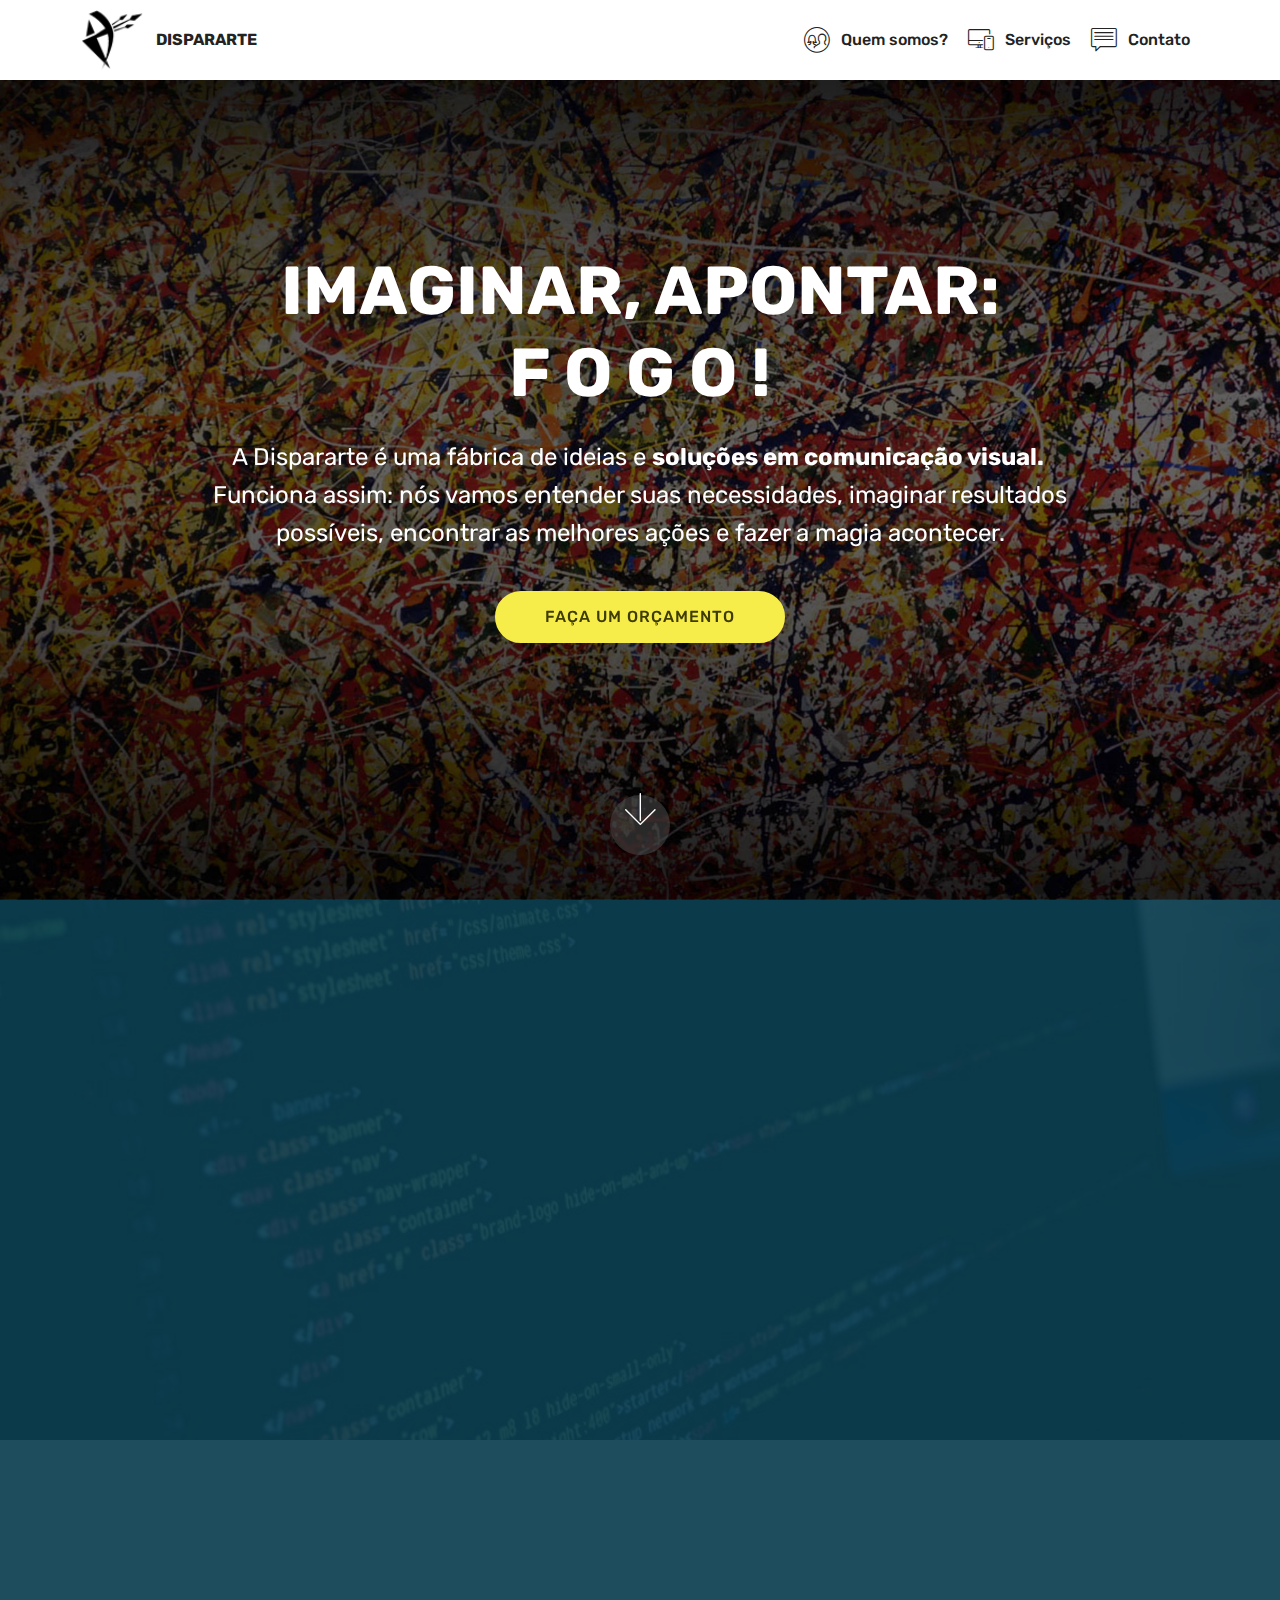
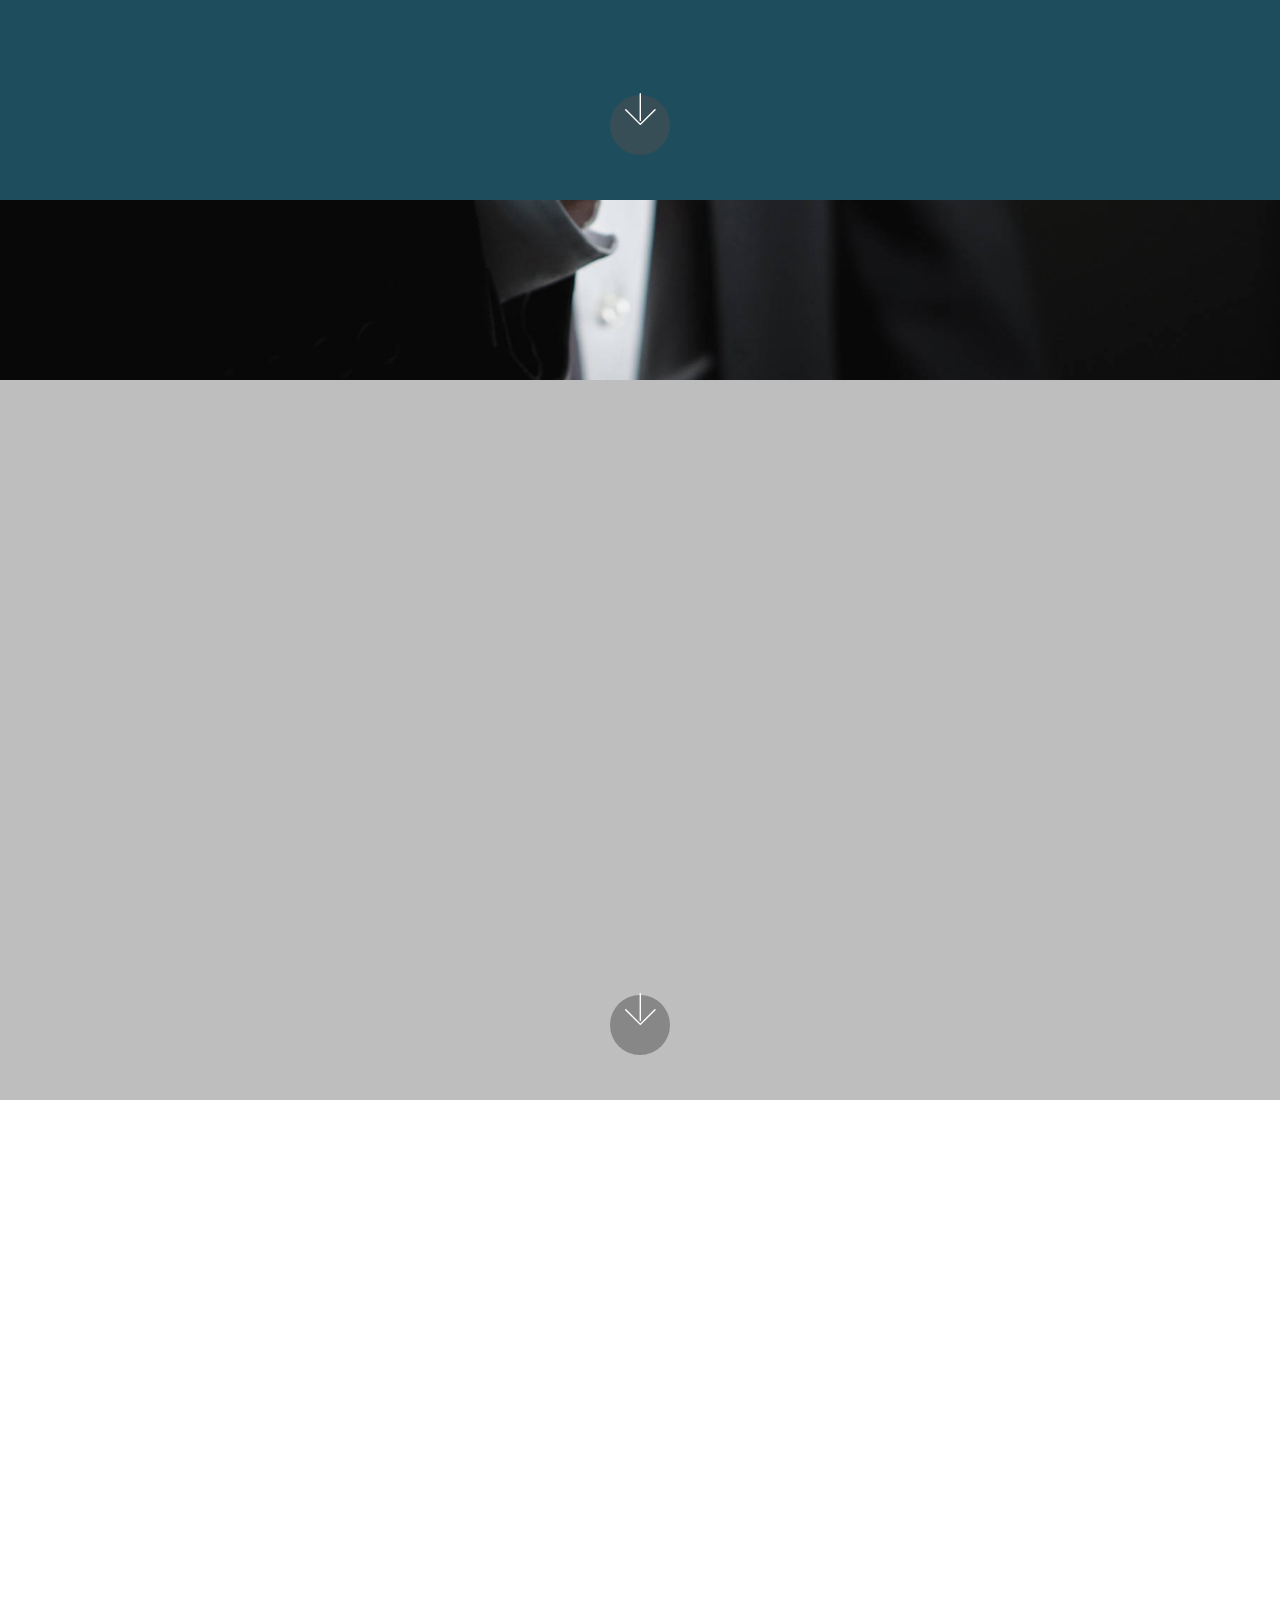
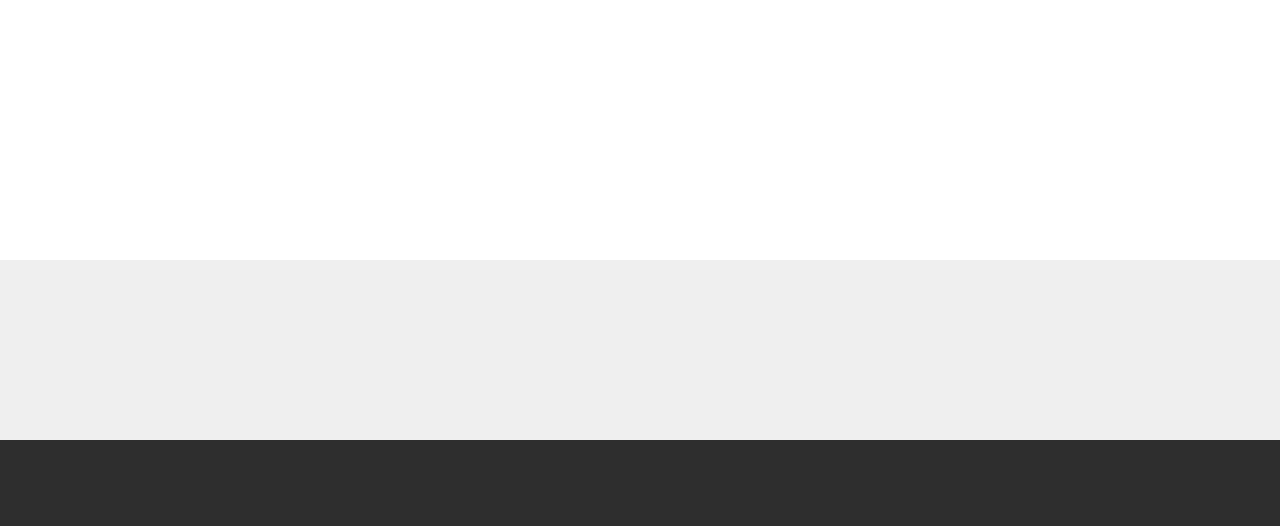
<file: index.html>
<!DOCTYPE html>
<html >
<head>
  <!-- Site made with Mobirise Website Builder v4.8.1, https://mobirise.com -->
  <meta charset="UTF-8">
  <meta http-equiv="X-UA-Compatible" content="IE=edge">
  <meta name="generator" content="Mobirise v4.8.1, mobirise.com">
  <meta name="viewport" content="width=device-width, initial-scale=1, minimum-scale=1">
  <link rel="shortcut icon" href="assets/images/pre-loader1-60x60.png" type="image/x-icon">
  <meta name="description" content="A dispararte é uma fábrica de ideias e soluções em comunicação visual. Trabalhamos com  criação de identidade, website, gerenciamento de mídias sociais, campanhas, live marketing, design criativo, branding, posicionamento.">
  <title>Home</title>
  <link rel="stylesheet" href="assets/web/assets/mobirise-icons/mobirise-icons.css">
  <link rel="stylesheet" href="assets/tether/tether.min.css">
  <link rel="stylesheet" href="assets/bootstrap/css/bootstrap.min.css">
  <link rel="stylesheet" href="assets/bootstrap/css/bootstrap-grid.min.css">
  <link rel="stylesheet" href="assets/bootstrap/css/bootstrap-reboot.min.css">
  <link rel="stylesheet" href="assets/dropdown/css/style.css">
  <link rel="stylesheet" href="assets/animatecss/animate.min.css">
  <link rel="stylesheet" href="assets/socicon/css/styles.css">
  <link rel="stylesheet" href="assets/theme/css/style.css">
  <link rel="stylesheet" href="assets/mobirise/css/mbr-additional.css" type="text/css">
  
  
  
</head>
<body>
  <section class="menu cid-qTkzRZLJNu" once="menu" id="menu1-0">

    

    <nav class="navbar navbar-expand beta-menu navbar-dropdown align-items-center navbar-fixed-top navbar-toggleable-sm">
        <button class="navbar-toggler navbar-toggler-right" type="button" data-toggle="collapse" data-target="#navbarSupportedContent" aria-controls="navbarSupportedContent" aria-expanded="false" aria-label="Toggle navigation">
            <div class="hamburger">
                <span></span>
                <span></span>
                <span></span>
                <span></span>
            </div>
        </button>
        <div class="menu-logo">
            <div class="navbar-brand">
                <span class="navbar-logo">
                    <a href="https://mobirise.com">
                         <img src="assets/images/pre-loader1-60x60.png" alt="Mobirise" title="" style="height: 4rem;">
                    </a>
                </span>
                <span class="navbar-caption-wrap"><a class="navbar-caption text-warning display-4" href="index.html">
                        DISPARARTE</a></span>
            </div>
        </div>
        <div class="collapse navbar-collapse" id="navbarSupportedContent">
            <ul class="navbar-nav nav-dropdown nav-right" data-app-modern-menu="true"><li class="nav-item">
                    <a class="nav-link link text-primary display-4" href="quemsomos.html"><span class="mbri-users mbr-iconfont mbr-iconfont-btn"></span>
                        
                        Quem somos?</a>
                </li>
                <li class="nav-item">
                    <a class="nav-link link text-primary display-4" href="servicos.html"><span class="mbri-responsive mbr-iconfont mbr-iconfont-btn"></span>
                        
                        Serviços</a>
                </li><li class="nav-item"><a class="nav-link link text-primary display-4" href="index.html#form1-5" aria-expanded="false"><span class="mbri-chat mbr-iconfont mbr-iconfont-btn"></span>
                        
                        Contato</a></li></ul>
            
        </div>
    </nav>
</section>

<section class="engine"><a href="https://mobiri.se/v">html templates</a></section><section class="cid-qTkA127IK8 mbr-fullscreen mbr-parallax-background" id="header2-1">

    

    

    <div class="container align-center">
        <div class="row justify-content-md-center">
            <div class="mbr-white col-md-10">
                <h1 class="mbr-section-title mbr-bold pb-3 mbr-fonts-style display-1">IMAGINAR, APONTAR:<br>F O G O !</h1>
                
                <p class="mbr-text pb-3 mbr-fonts-style display-5">A Dispararte é uma fábrica de ideias e <strong>soluções em comunicação visual.&nbsp;</strong><br>Funciona assim: nós vamos entender suas necessidades, imaginar resultados possíveis, encontrar as melhores ações e fazer a magia acontecer.</p>
                <div class="mbr-section-btn"><a class="btn btn-md btn-success display-4" href="index.html#form1-5">FAÇA UM ORÇAMENTO</a></div>
            </div>
        </div>
    </div>
    <div class="mbr-arrow hidden-sm-down" aria-hidden="true">
        <a href="#next">
            <i class="mbri-down mbr-iconfont"></i>
        </a>
    </div>
</section>

<section class="header12 cid-qXx9Kuzuhk mbr-fullscreen mbr-parallax-background" id="header12-3">

    

    <div class="mbr-overlay" style="opacity: 0.9; background-color: rgb(7, 59, 76);">
    </div>

    <div class="container  ">
            <div class="media-container">
                <div class="col-md-12 align-center">
                    <h1 class="mbr-section-title pb-3 mbr-white mbr-bold mbr-fonts-style display-1">
                        O QUE VOCÊ PRECISA?</h1>
                    <p class="mbr-text pb-3 mbr-white mbr-fonts-style display-5">Não adianta ter ótimos produtos ou serviços, se você não conseguir se comunicar bem.<br>Nossa especialidade é garantir que seu negócio apareça e se destaque no mercado.<br>Que tal deixar sua imagem e os lugares onde seu público vai te encontrar com a gente?<br></p>
                    <div class="mbr-section-btn align-center py-2"><a class="btn btn-md btn-success display-4" href="servicos.html">Saiba Mais</a></div>

                    <div class="icons-media-container mbr-white">
                        <div class="card col-12 col-md-6 col-lg-3">
                            <div class="icon-block">
                            <a href="https://mobirise.com/">
                                <span class="mbr-iconfont mbri-responsive"></span>
                            </a>
                            </div>
                            <h5 class="mbr-fonts-style display-5">
                                WebSite</h5>
                        </div>

                        <div class="card col-12 col-md-6 col-lg-3">
                            <div class="icon-block">
                                <a href="https://mobirise.com/">
                                    <span class="mbr-iconfont mbri-magic-stick"></span>
                                </a>
                            </div>
                            <h5 class="mbr-fonts-style display-5">
                                Design Criativo</h5>
                        </div>

                        <div class="card col-12 col-md-6 col-lg-3">
                            <div class="icon-block">
                                <a href="https://mobirise.com/">
                                    <span class="mbr-iconfont mbri-touch"></span>
                                </a>
                            </div>
                            <h5 class="mbr-fonts-style display-5">
                                Mídias Sociais</h5>
                        </div>

                        <div class="card col-12 col-md-6 col-lg-3">
                            <div class="icon-block">
                                <a href="https://mobirise.com/">
                                    <span class="mbr-iconfont mbri-target"></span>
                                </a>
                            </div>
                            <h5 class="mbr-fonts-style display-5">
                                Branding e Posicionamento</h5>
                        </div>
                    </div>
                </div>
            </div>
    </div>

    <div class="mbr-arrow hidden-sm-down" aria-hidden="true">
        <a href="#next">
            <i class="mbri-down mbr-iconfont"></i>
        </a>
    </div>
</section>

<section class="header9 cid-qXxNgeYg38 mbr-fullscreen mbr-parallax-background" id="header9-8">

    

    <div class="mbr-overlay" style="opacity: 0.2; background-color: rgb(0, 0, 0);">
    </div>

    <div class="container">
        <div class="media-container-column mbr-white col-md-8">
            <h1 class="mbr-section-title align-left mbr-bold pb-3 mbr-fonts-style display-1">COMUNIQUE-SE!</h1>
            <h3 class="mbr-section-subtitle align-left mbr-light pb-3 mbr-fonts-style display-5"><strong>
                Como sua marca aparece?</strong> Esse é o <strong>nosso</strong> problema.</h3>
            <p class="mbr-text align-left pb-3 mbr-fonts-style display-5">A DISPARARTE é uma possibilidade de potencializar seu negócio. O design moderno, a comunicação inteligente e a análise de estatísticas são nossas ferramentas.&nbsp;<br></p>
            <div class="mbr-section-btn align-left"><a class="btn btn-md btn-success display-4" href="quemsomos.html">Quem somos?</a></div>
        </div>
    </div>

    <div class="mbr-arrow hidden-sm-down" aria-hidden="true">
        <a href="#next">
            <i class="mbri-down mbr-iconfont"></i>
        </a>
    </div>
</section>

<section class="mbr-section form1 cid-qXxJRbqqc0" id="form1-5">

    

    
    <div class="container">
        <div class="row justify-content-center">
            <div class="title col-12 col-lg-8">
                <h2 class="mbr-section-title align-center pb-3 mbr-fonts-style display-2"><strong>
                    CONTATO</strong></h2>
                <h3 class="mbr-section-subtitle align-center mbr-light pb-3 mbr-fonts-style display-5">Fale conosco agora mesmo, em breve retornaremos seu contato.<br></h3>
            </div>
        </div>
    </div>
    <div class="container">
        <div class="row justify-content-center">
            <div class="media-container-column col-lg-8" data-form-type="formoid">
                    <div data-form-alert="" hidden="">Agradecemos seu contato. Retornaremos logo mais.</div>
            
                    <form class="mbr-form" action="https://mobirise.com/" method="post" data-form-title="Mobirise Form"><input type="hidden" name="email" data-form-email="true" value="l7Dola3xpBNLPW6yclBSKDci/elepu136PwD87ygdZlWJjpmeTWzxKeA9aXT3JNUi4MikQ/LUNwseRQ37Z8xxC1WrcimMEukFyxGh5lZ6rc07OWPVeaqC94FqFh532Xn" data-form-field="Email">
                        <div class="row row-sm-offset">
                            <div class="col-md-4 multi-horizontal" data-for="name">
                                <div class="form-group">
                                    <label class="form-control-label mbr-fonts-style display-7" for="name-form1-5">Nome</label>
                                    <input type="text" class="form-control" name="name" data-form-field="Name" required="" id="name-form1-5">
                                </div>
                            </div>
                            <div class="col-md-4 multi-horizontal" data-for="email">
                                <div class="form-group">
                                    <label class="form-control-label mbr-fonts-style display-7" for="email-form1-5">Email</label>
                                    <input type="email" class="form-control" name="email" data-form-field="Email" required="" id="email-form1-5">
                                </div>
                            </div>
                            <div class="col-md-4 multi-horizontal" data-for="phone">
                                <div class="form-group">
                                    <label class="form-control-label mbr-fonts-style display-7" for="phone-form1-5">Telefone</label>
                                    <input type="tel" class="form-control" name="phone" data-form-field="Phone" id="phone-form1-5">
                                </div>
                            </div>
                        </div>
                        <div class="form-group" data-for="message">
                            <label class="form-control-label mbr-fonts-style display-7" for="message-form1-5">Mensagem</label>
                            <textarea type="text" class="form-control" name="message" rows="7" data-form-field="Message" id="message-form1-5"></textarea>
                        </div>
            
                        <span class="input-group-btn"><button href="" type="submit" class="btn btn-primary btn-form display-4">ENVIAR</button></span>
                    </form>
            </div>
        </div>
    </div>
</section>

<section class="cid-qXxPiGGUir" id="social-buttons2-a">

    

    

    <div class="container">
        <div class="media-container-row">
            <div class="col-md-8 align-center">
                <h2 class="pb-3 mbr-fonts-style display-2"><strong>SIGA </strong>DISPARARTE</h2>
                <div class="social-list pl-0 mb-0">
                    <a href="https://twitter.com/disparartetweet" target="_blank">
                        <span class="px-2 mbr-iconfont mbr-iconfont-social socicon-twitter socicon"></span>
                    </a>
                    <a href="https://www.facebook.com/disparartegaleria" target="_blank">
                        <span class="px-2 mbr-iconfont mbr-iconfont-social socicon-facebook socicon"></span>
                    </a>
                    <a href="https://instagram.com/disparartegaleria" target="_blank">
                        <span class="px-2 mbr-iconfont mbr-iconfont-social socicon-instagram socicon"></span>
                    </a>
                    <a href="https://www.youtube.com/c/mobirise" target="_blank">
                        
                    </a>
                    <a href="https://plus.google.com/u/0/+Mobirise" target="_blank">
                        
                    </a>
                    <a href="https://www.behance.net/Mobirise" target="_blank">
                        
                    </a>
                </div>
            </div>
        </div>
    </div>
</section>

<section once="" class="cid-qXxPd24KRt" id="footer6-9">

    

    

    <div class="container">
        <div class="media-container-row align-center mbr-white">
            <div class="col-12">
                <p class="mbr-text mb-0 mbr-fonts-style display-7">
                    © 2018 <strong>DISPARARTE&nbsp;</strong>| Todos os direitos reservados.</p>
            </div>
        </div>
    </div>
</section>


  <script src="assets/web/assets/jquery/jquery.min.js"></script>
  <script src="assets/popper/popper.min.js"></script>
  <script src="assets/tether/tether.min.js"></script>
  <script src="assets/bootstrap/js/bootstrap.min.js"></script>
  <script src="assets/smoothscroll/smooth-scroll.js"></script>
  <script src="assets/dropdown/js/script.min.js"></script>
  <script src="assets/touchswipe/jquery.touch-swipe.min.js"></script>
  <script src="assets/viewportchecker/jquery.viewportchecker.js"></script>
  <script src="assets/parallax/jarallax.min.js"></script>
  <script src="assets/vimeoplayer/jquery.mb.vimeo_player.js"></script>
  <script src="assets/sociallikes/social-likes.js"></script>
  <script src="assets/theme/js/script.js"></script>
  <script src="assets/formoid/formoid.min.js"></script>
  
  
 <div id="scrollToTop" class="scrollToTop mbr-arrow-up"><a style="text-align: center;"><i></i></a></div>
    <input name="animation" type="hidden">
  </body>
</html>
</file>
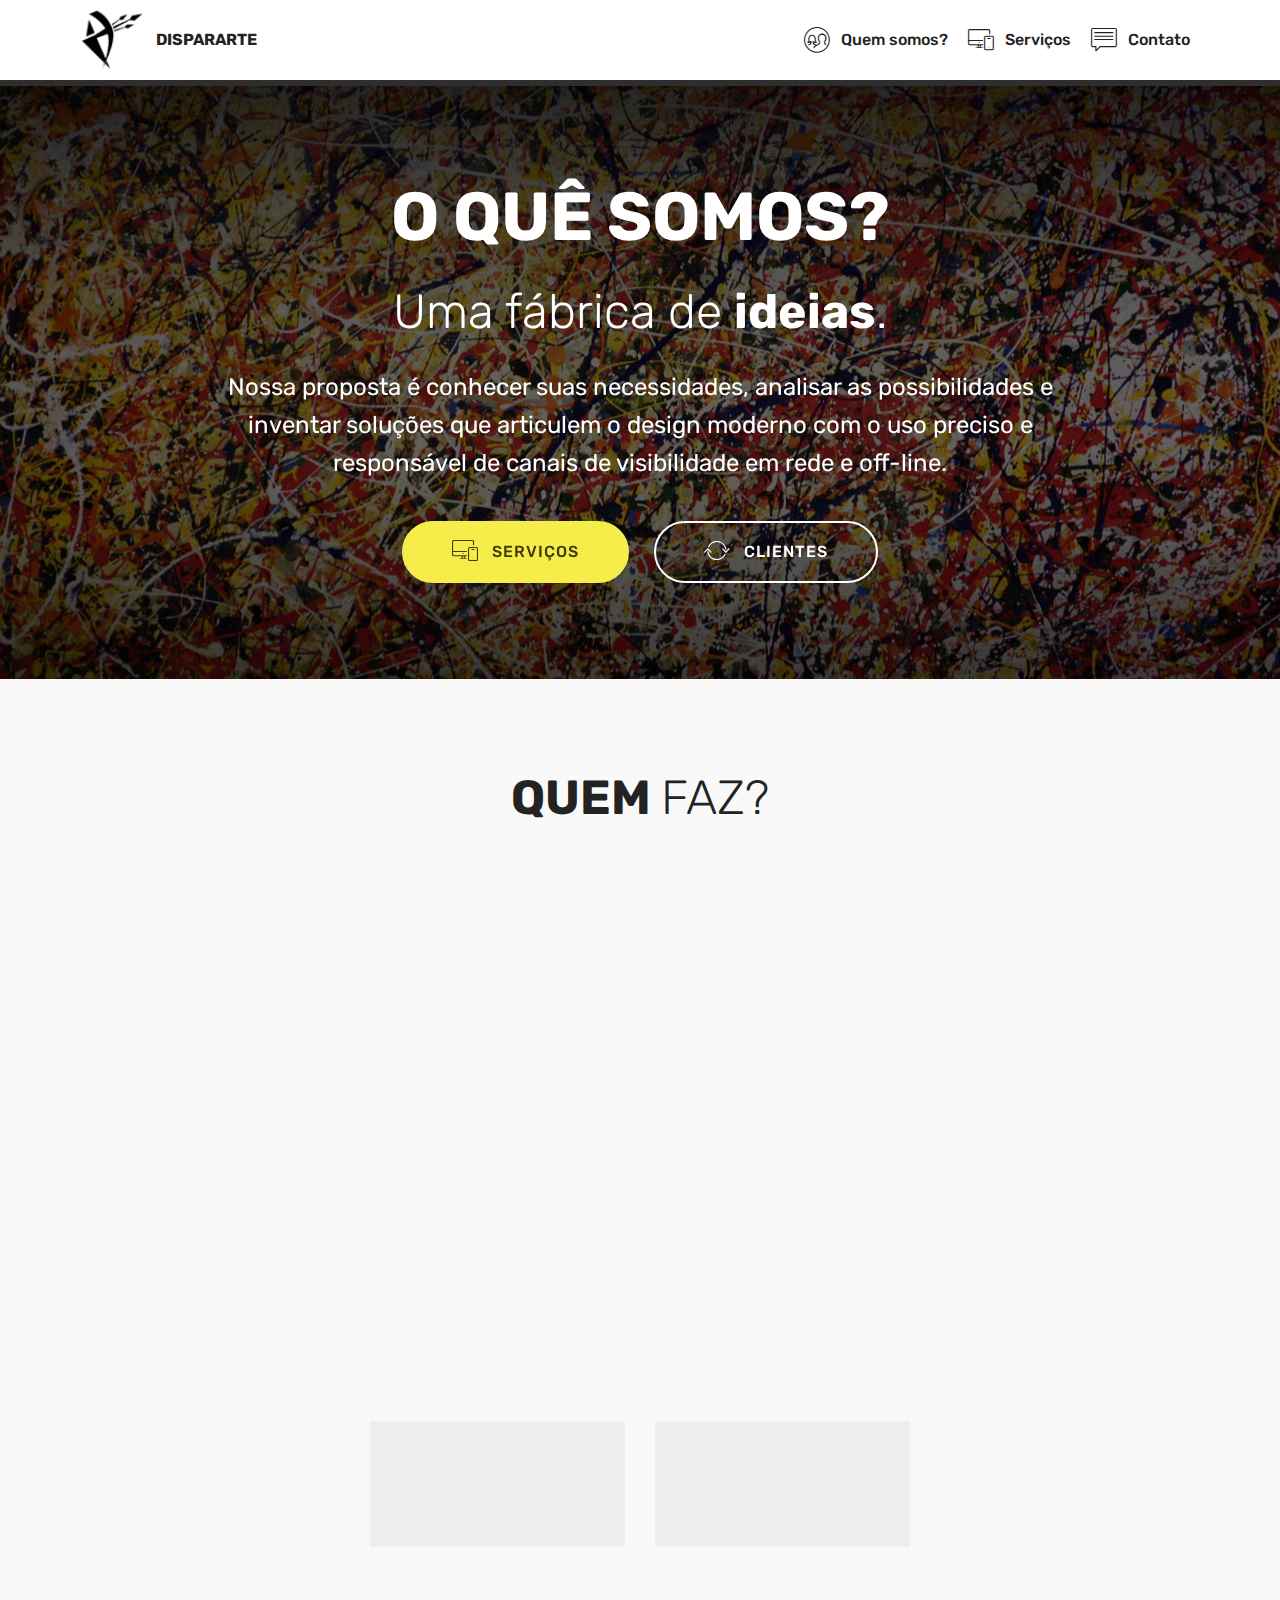
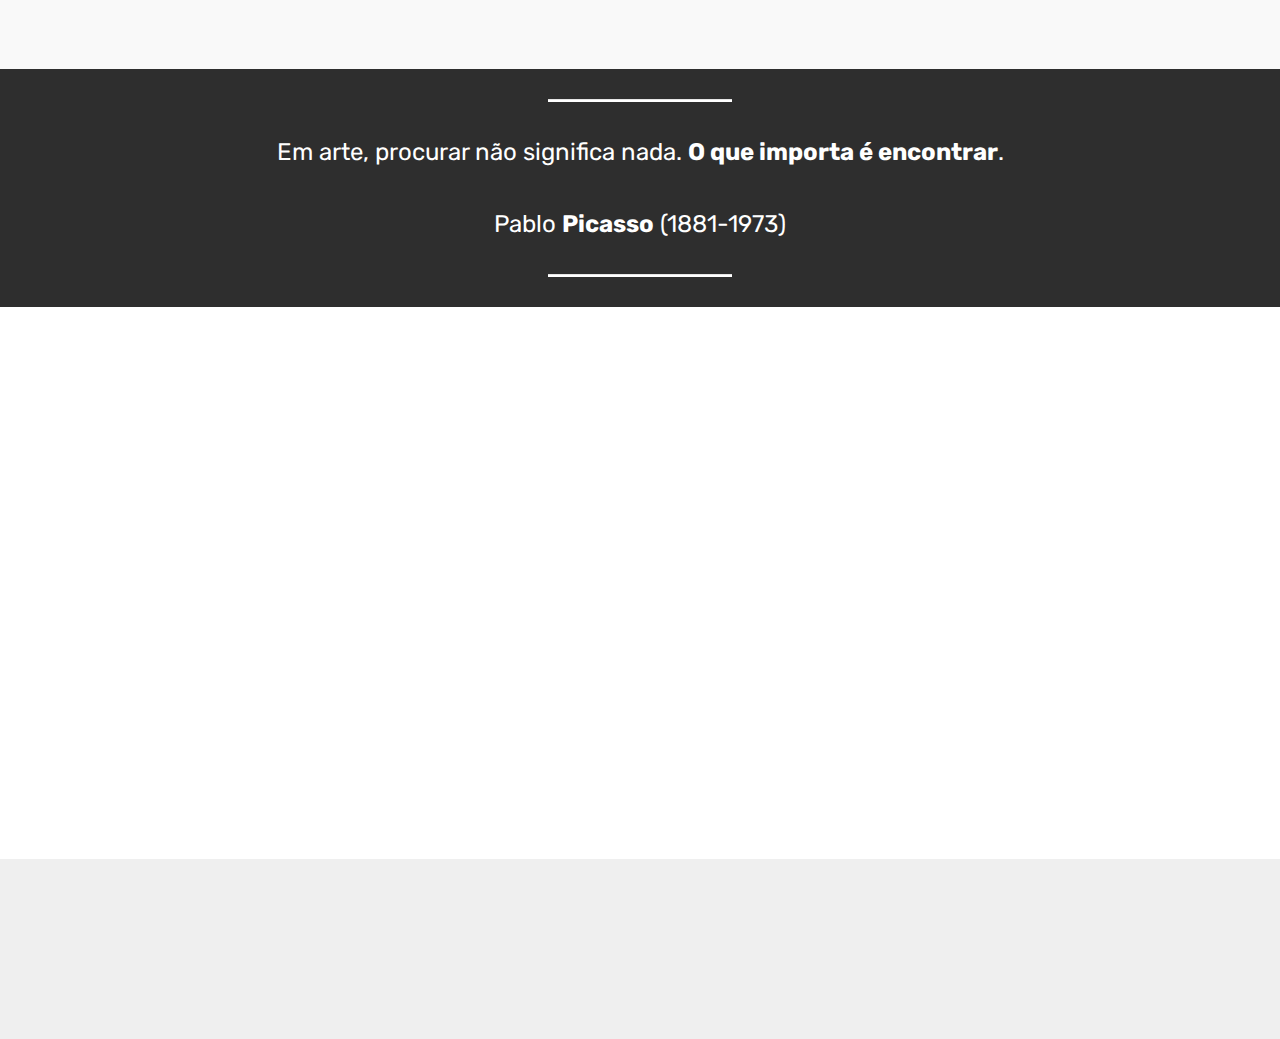
<file: quemsomos.html>
<!DOCTYPE html>
<html >
<head>
  <!-- Site made with Mobirise Website Builder v4.8.1, https://mobirise.com -->
  <meta charset="UTF-8">
  <meta http-equiv="X-UA-Compatible" content="IE=edge">
  <meta name="generator" content="Mobirise v4.8.1, mobirise.com">
  <meta name="viewport" content="width=device-width, initial-scale=1, minimum-scale=1">
  <link rel="shortcut icon" href="assets/images/pre-loader1-60x60.png" type="image/x-icon">
  <meta name="description" content="A dispararte é uma fábrica de ideias e soluções em comunicação visual. Trabalhamos com  criação de identidade, website, gerenciamento de mídias sociais, campanhas, live marketing, design criativo, branding, posicionamento.">
  <title>Quem somos?</title>
  <link rel="stylesheet" href="assets/web/assets/mobirise-icons/mobirise-icons.css">
  <link rel="stylesheet" href="assets/tether/tether.min.css">
  <link rel="stylesheet" href="assets/bootstrap/css/bootstrap.min.css">
  <link rel="stylesheet" href="assets/bootstrap/css/bootstrap-grid.min.css">
  <link rel="stylesheet" href="assets/bootstrap/css/bootstrap-reboot.min.css">
  <link rel="stylesheet" href="assets/dropdown/css/style.css">
  <link rel="stylesheet" href="assets/socicon/css/styles.css">
  <link rel="stylesheet" href="assets/animatecss/animate.min.css">
  <link rel="stylesheet" href="assets/theme/css/style.css">
  <link rel="stylesheet" href="assets/mobirise/css/mbr-additional.css" type="text/css">
  
  
  
</head>
<body>
  <section class="menu cid-qTkzRZLJNu" once="menu" id="menu1-b">

    

    <nav class="navbar navbar-expand beta-menu navbar-dropdown align-items-center navbar-fixed-top navbar-toggleable-sm">
        <button class="navbar-toggler navbar-toggler-right" type="button" data-toggle="collapse" data-target="#navbarSupportedContent" aria-controls="navbarSupportedContent" aria-expanded="false" aria-label="Toggle navigation">
            <div class="hamburger">
                <span></span>
                <span></span>
                <span></span>
                <span></span>
            </div>
        </button>
        <div class="menu-logo">
            <div class="navbar-brand">
                <span class="navbar-logo">
                    <a href="https://mobirise.com">
                         <img src="assets/images/pre-loader1-60x60.png" alt="Mobirise" title="" style="height: 4rem;">
                    </a>
                </span>
                <span class="navbar-caption-wrap"><a class="navbar-caption text-warning display-4" href="index.html">
                        DISPARARTE</a></span>
            </div>
        </div>
        <div class="collapse navbar-collapse" id="navbarSupportedContent">
            <ul class="navbar-nav nav-dropdown nav-right" data-app-modern-menu="true"><li class="nav-item">
                    <a class="nav-link link text-primary display-4" href="quemsomos.html"><span class="mbri-users mbr-iconfont mbr-iconfont-btn"></span>
                        
                        Quem somos?</a>
                </li>
                <li class="nav-item">
                    <a class="nav-link link text-primary display-4" href="servicos.html"><span class="mbri-responsive mbr-iconfont mbr-iconfont-btn"></span>
                        
                        Serviços</a>
                </li><li class="nav-item"><a class="nav-link link text-primary display-4" href="index.html#form1-5" aria-expanded="false"><span class="mbri-chat mbr-iconfont mbr-iconfont-btn"></span>
                        
                        Contato</a></li></ul>
            
        </div>
    </nav>
</section>

<section class="engine"><a href="https://mobiri.se/f">easy site builder</a></section><section once="" class="cid-qXxPd24KRt" id="footer6-c">

    

    

    <div class="container">
        <div class="media-container-row align-center mbr-white">
            <div class="col-12">
                <p class="mbr-text mb-0 mbr-fonts-style display-7">
                    © 2018 <strong>DISPARARTE&nbsp;</strong>| Todos os direitos reservados.</p>
            </div>
        </div>
    </div>
</section>

<section class="header1 cid-r0y9Do3UbF mbr-parallax-background" id="header1-w">

    

    

    <div class="container">
        <div class="row justify-content-md-center">
            <div class="mbr-white col-md-10">
                <h1 class="mbr-section-title align-center mbr-bold pb-3 mbr-fonts-style display-1">O QUÊ SOMOS?</h1>
                <h3 class="mbr-section-subtitle align-center mbr-light pb-3 mbr-fonts-style display-2">Uma fábrica de <strong>ideias</strong>.</h3>
                <p class="mbr-text align-center pb-3 mbr-fonts-style display-5">
                    Nossa proposta é conhecer suas necessidades, analisar as possibilidades e inventar soluções que articulem o design moderno com o uso preciso e responsável de canais de visibilidade em rede e off-line.
                </p>
                <div class="mbr-section-btn align-center"><a class="btn btn-md btn-success display-4" href="servicos.html"><span class="mbri-responsive mbr-iconfont mbr-iconfont-btn"></span>
                        SERVIÇOS</a>
                    <a class="btn btn-md btn-white-outline display-4" href="quemsomos.html#clients-y"><span class="mbri-update mbr-iconfont mbr-iconfont-btn"></span>
                        CLIENTES</a></div>
            </div>
        </div>
    </div>

</section>

<section class="features16 cid-r0xjtfmkD6" id="features16-i">
    
    
    
    <div class="container align-center">
        <h2 class="pb-3 mbr-fonts-style mbr-section-title display-2"><strong>QUEM </strong>FAZ?</h2>
        <h3 class="pb-5 mbr-section-subtitle mbr-fonts-style mbr-light display-5">Nossa equipe é resultado de uma soma: dos bons encontros, com o gosto pelo design e a vontade de fazer sentido sem perder de vista o enigma da beleza. Desde 2012 estamos atuando em diferentes movimentos de comunicação visual, criando problemas, conceitos e soluções, e pesquisando os mistérios do universo e dos negócios de sucesso. <br><br><strong>Imaginar, apontar, fogo!</strong><br></h3>
        <div class="row media-row">
            
        <div class="team-item col-lg-3 col-md-6">
                <div class="item-image">
                    <img src="assets/images/gui02-510x655.jpg" alt="" title="">
                </div>
                <div class="item-caption py-3">
                    <div class="item-name px-2">
                        <p class="mbr-fonts-style display-5">
                           Guilherme Norton</p>
                    </div>
                    <div class="item-role px-2">
                        <p>Historiador | Artista Visual</p>
                    </div>
                    <div class="item-social pt-2">
                        <a href="https://twitter.com/guinorton" target="_blank">
                            <span class="p-1 mbr-iconfont mbr-iconfont-social socicon-twitter socicon"></span>
                        </a>
                        <a href="https://www.facebook.com/guinorton" target="_blank">
                            <span class="p-1 mbr-iconfont mbr-iconfont-social socicon-facebook socicon"></span>
                        </a>
                        <a href="https://instagram.com/guinorton" target="_blank">
                            <span class="p-1 mbr-iconfont mbr-iconfont-social socicon-instagram socicon"></span>
                        </a>
                        <a href="https://www.linkedin.com/in/mobirise" target="_blank">
                            
                        </a>
                        <a href="https://www.instagram.com/mobirise/" target="_blank">
                            
                        </a>
                        <a href="https://www.youtube.com/channel/UCt_tncVAetpK5JeM8L-8jyw" target="_blank">    
                            
                        </a>
                    </div>
                </div>
            </div><div class="team-item col-lg-3 col-md-6">
                <div class="item-image">
                    <img src="assets/images/nic02-510x655.jpg" alt="" title="">
                </div>
                <div class="item-caption py-3">
                    <div class="item-name px-2">
                        <p class="mbr-fonts-style display-5">
                           Nicholas Abdalla</p>
                    </div>
                    <div class="item-role px-2">
                        <p>Arquiteto | Artista Visual</p>
                    </div>
                    <div class="item-social pt-2">
                        <a href="https://twitter.com/disparartetweet" target="_blank">
                            <span class="p-1 mbr-iconfont mbr-iconfont-social socicon-twitter socicon"></span>
                        </a>
                        <a href="https://www.facebook.com/nicholas.abdalla" target="_blank">
                            <span class="p-1 mbr-iconfont mbr-iconfont-social socicon-facebook socicon"></span>
                        </a>
                        <a href="https://instagram.com/nicholasabdlt" target="_blank">
                            <span class="p-1 mbr-iconfont mbr-iconfont-social socicon-instagram socicon"></span>
                        </a>
                        <a href="https://www.linkedin.com/in/mobirise" target="_blank">
                            
                        </a>
                        <a href="https://www.instagram.com/mobirise/" target="_blank">
                            
                        </a>
                        <a href="https://www.youtube.com/channel/UCt_tncVAetpK5JeM8L-8jyw" target="_blank">    
                            
                        </a>
                    </div>
                </div>
            </div></div>    
    </div>
</section>

<section class="mbr-section article content10 cid-r0yb5NO502" id="content10-x">
    
     

    <div class="container">
        <div class="inner-container" style="width: 66%;">
            <hr class="line" style="width: 25%;">
            <div class="section-text align-center mbr-white mbr-fonts-style display-5">Em arte, procurar não significa nada. <strong>O que importa é encontrar</strong>.<br><br>Pablo <strong>Picasso</strong> (1881-1973)</div>
            <hr class="line" style="width: 25%;">
        </div>
    </div>
</section>

<section class="clients cid-r0ybgoDvbw" id="clients-y">
      

    
        <div class="container mb-5">
            <div class="media-container-row">
                <div class="col-12 align-center">
                    <h2 class="mbr-section-title pb-3 mbr-fonts-style display-2">Nossos <strong>parceiros</strong></h2>
                    <h3 class="mbr-section-subtitle mbr-light mbr-fonts-style display-5">O sucesso de nossas ideias depende da oportunidade e do respeito de nossos parceiros.<br>Temos a honra e o prazer de contar com a confiança de vocês.<br></h3>
                </div>
            </div>
        </div>

    <div class="container">
        <div class="carousel slide" data-ride="carousel" role="listbox">
            <div class="carousel-inner" data-visible="3">
                
                
                
                
                
            <div class="carousel-item ">
                    <div class="media-container-row">
                        <div class="col-md-12">
                            <div class="wrap-img ">
                                <img src="assets/images/carnacp1-120x100.jpg" class="img-responsive clients-img" alt="" title="">
                            </div>
                        </div>
                    </div>
                </div><div class="carousel-item ">
                    <div class="media-container-row">
                        <div class="col-md-12">
                            <div class="wrap-img ">
                                <img src="assets/images/becker1-120x100.jpg" class="img-responsive clients-img" alt="" title="">
                            </div>
                        </div>
                    </div>
                </div><div class="carousel-item ">
                    <div class="media-container-row">
                        <div class="col-md-12">
                            <div class="wrap-img ">
                                <img src="assets/images/lolafreak-120x100.jpg" class="img-responsive clients-img" alt="" title="">
                            </div>
                        </div>
                    </div>
                </div><div class="carousel-item ">
                    <div class="media-container-row">
                        <div class="col-md-12">
                            <div class="wrap-img ">
                                <img src="assets/images/pousadacl-120x100.jpg" class="img-responsive clients-img" alt="" title="">
                            </div>
                        </div>
                    </div>
                </div><div class="carousel-item ">
                    <div class="media-container-row">
                        <div class="col-md-12">
                            <div class="wrap-img ">
                                <img src="assets/images/chocolab-120x100.jpg" class="img-responsive clients-img" alt="" title="">
                            </div>
                        </div>
                    </div>
                </div><div class="carousel-item ">
                    <div class="media-container-row">
                        <div class="col-md-12">
                            <div class="wrap-img ">
                                <img src="assets/images/kombi1-120x100.jpg" class="img-responsive clients-img" alt="" title="">
                            </div>
                        </div>
                    </div>
                </div></div>
            <div class="carousel-controls">
                <a data-app-prevent-settings="" class="carousel-control carousel-control-prev" role="button" data-slide="prev">
                    <span aria-hidden="true" class="mbri-left mbr-iconfont"></span>
                    <span class="sr-only">Previous</span>
                </a>
                <a data-app-prevent-settings="" class="carousel-control carousel-control-next" role="button" data-slide="next">
                    <span aria-hidden="true" class="mbri-right mbr-iconfont"></span>
                    <span class="sr-only">Next</span>
                </a>
            </div>
        </div>
    </div>
</section>

<section class="cid-r0xWkhEQVO" id="social-buttons2-j">

    

    

    <div class="container">
        <div class="media-container-row">
            <div class="col-md-8 align-center">
                <h2 class="pb-3 mbr-fonts-style display-2"><strong>SIGA </strong>DISPARARTE</h2>
                <div class="social-list pl-0 mb-0">
                    <a href="https://twitter.com/disparartetweet" target="_blank">
                        <span class="px-2 mbr-iconfont mbr-iconfont-social socicon-twitter socicon"></span>
                    </a>
                    <a href="https://www.facebook.com/disparartegaleria" target="_blank">
                        <span class="px-2 mbr-iconfont mbr-iconfont-social socicon-facebook socicon"></span>
                    </a>
                    <a href="https://instagram.com/disparartegaleria" target="_blank">
                        <span class="px-2 mbr-iconfont mbr-iconfont-social socicon-instagram socicon"></span>
                    </a>
                    <a href="https://www.youtube.com/c/mobirise" target="_blank">
                        
                    </a>
                    <a href="https://plus.google.com/u/0/+Mobirise" target="_blank">
                        
                    </a>
                    <a href="https://www.behance.net/Mobirise" target="_blank">
                        
                    </a>
                </div>
            </div>
        </div>
    </div>
</section>


  <script src="assets/web/assets/jquery/jquery.min.js"></script>
  <script src="assets/popper/popper.min.js"></script>
  <script src="assets/tether/tether.min.js"></script>
  <script src="assets/bootstrap/js/bootstrap.min.js"></script>
  <script src="assets/smoothscroll/smooth-scroll.js"></script>
  <script src="assets/dropdown/js/script.min.js"></script>
  <script src="assets/touchswipe/jquery.touch-swipe.min.js"></script>
  <script src="assets/viewportchecker/jquery.viewportchecker.js"></script>
  <script src="assets/parallax/jarallax.min.js"></script>
  <script src="assets/bootstrapcarouselswipe/bootstrap-carousel-swipe.js"></script>
  <script src="assets/mbr-clients-slider/mbr-clients-slider.js"></script>
  <script src="assets/sociallikes/social-likes.js"></script>
  <script src="assets/theme/js/script.js"></script>
  
  
 <div id="scrollToTop" class="scrollToTop mbr-arrow-up"><a style="text-align: center;"><i></i></a></div>
    <input name="animation" type="hidden">
  </body>
</html>
</file>
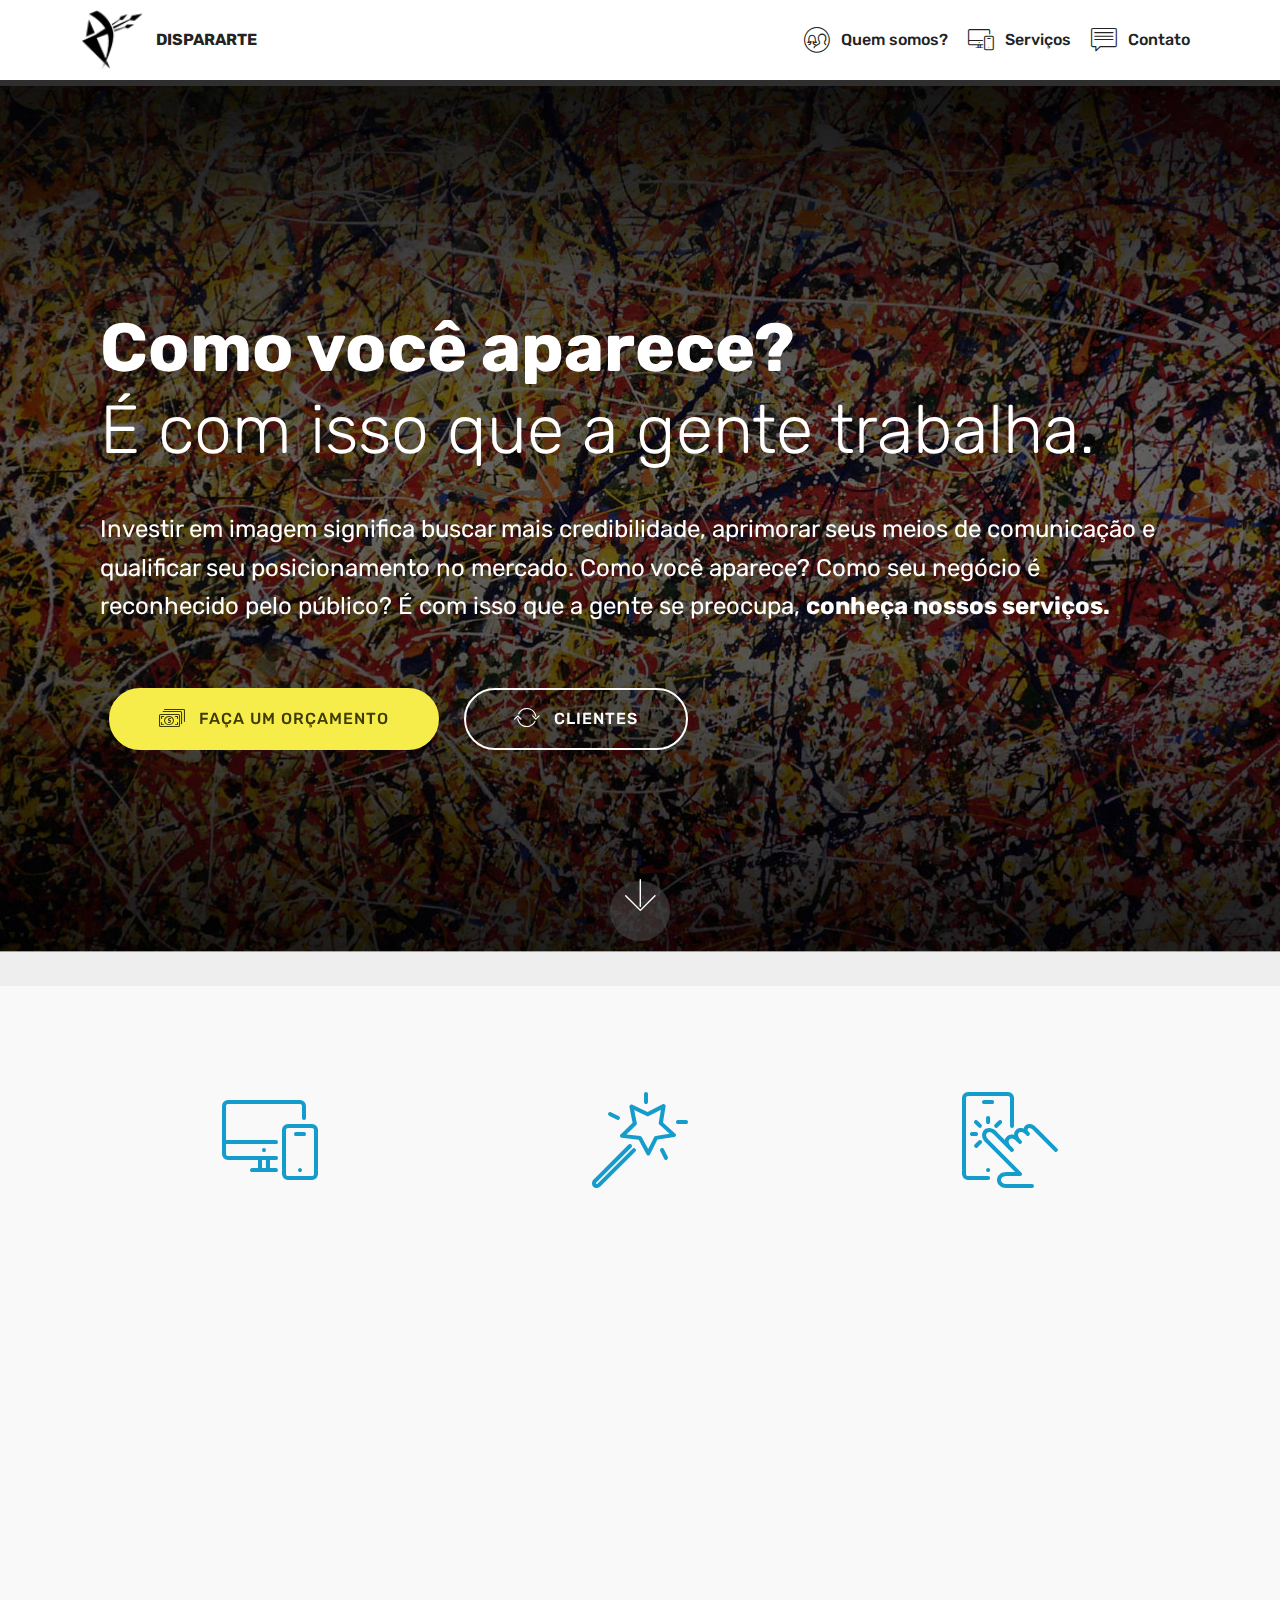
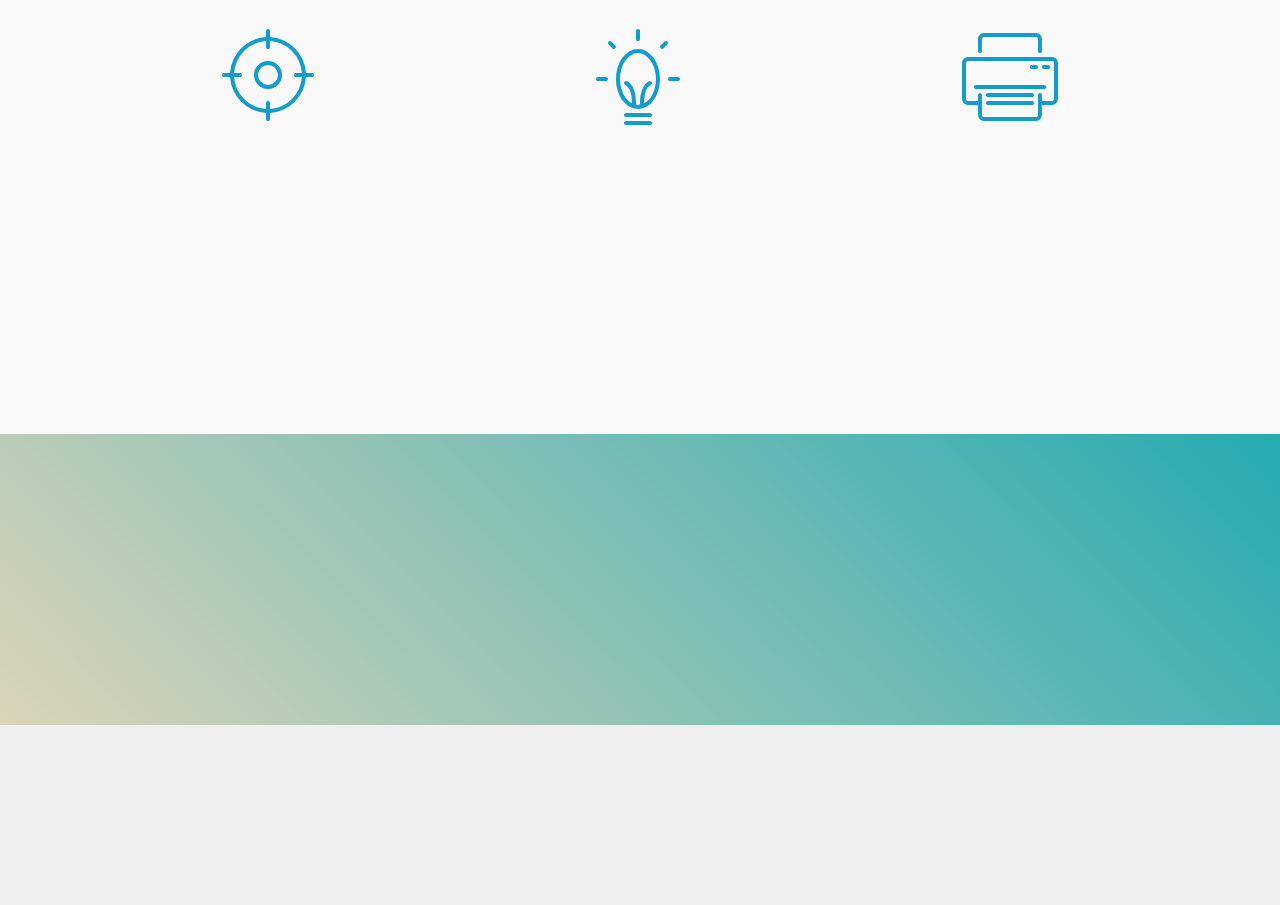
<file: servicos.html>
<!DOCTYPE html>
<html >
<head>
  <!-- Site made with Mobirise Website Builder v4.8.1, https://mobirise.com -->
  <meta charset="UTF-8">
  <meta http-equiv="X-UA-Compatible" content="IE=edge">
  <meta name="generator" content="Mobirise v4.8.1, mobirise.com">
  <meta name="viewport" content="width=device-width, initial-scale=1, minimum-scale=1">
  <link rel="shortcut icon" href="assets/images/pre-loader1-60x60.png" type="image/x-icon">
  <meta name="description" content="A dispararte trabalha com soluções em comunicação visual, criação de identidade, website, gerenciamento de mídias sociais, campanhas, live marketing, design criativo, branding, posicionamento.">
  <title>Serviços</title>
  <link rel="stylesheet" href="assets/web/assets/mobirise-icons/mobirise-icons.css">
  <link rel="stylesheet" href="assets/tether/tether.min.css">
  <link rel="stylesheet" href="assets/bootstrap/css/bootstrap.min.css">
  <link rel="stylesheet" href="assets/bootstrap/css/bootstrap-grid.min.css">
  <link rel="stylesheet" href="assets/bootstrap/css/bootstrap-reboot.min.css">
  <link rel="stylesheet" href="assets/dropdown/css/style.css">
  <link rel="stylesheet" href="assets/socicon/css/styles.css">
  <link rel="stylesheet" href="assets/animatecss/animate.min.css">
  <link rel="stylesheet" href="assets/theme/css/style.css">
  <link rel="stylesheet" href="assets/mobirise/css/mbr-additional.css" type="text/css">
  
  
  
</head>
<body>
  <section class="menu cid-qTkzRZLJNu" once="menu" id="menu1-e">

    

    <nav class="navbar navbar-expand beta-menu navbar-dropdown align-items-center navbar-fixed-top navbar-toggleable-sm">
        <button class="navbar-toggler navbar-toggler-right" type="button" data-toggle="collapse" data-target="#navbarSupportedContent" aria-controls="navbarSupportedContent" aria-expanded="false" aria-label="Toggle navigation">
            <div class="hamburger">
                <span></span>
                <span></span>
                <span></span>
                <span></span>
            </div>
        </button>
        <div class="menu-logo">
            <div class="navbar-brand">
                <span class="navbar-logo">
                    <a href="https://mobirise.com">
                         <img src="assets/images/pre-loader1-60x60.png" alt="Mobirise" title="" style="height: 4rem;">
                    </a>
                </span>
                <span class="navbar-caption-wrap"><a class="navbar-caption text-warning display-4" href="index.html">
                        DISPARARTE</a></span>
            </div>
        </div>
        <div class="collapse navbar-collapse" id="navbarSupportedContent">
            <ul class="navbar-nav nav-dropdown nav-right" data-app-modern-menu="true"><li class="nav-item">
                    <a class="nav-link link text-primary display-4" href="quemsomos.html"><span class="mbri-users mbr-iconfont mbr-iconfont-btn"></span>
                        
                        Quem somos?</a>
                </li>
                <li class="nav-item">
                    <a class="nav-link link text-primary display-4" href="servicos.html"><span class="mbri-responsive mbr-iconfont mbr-iconfont-btn"></span>
                        
                        Serviços</a>
                </li><li class="nav-item"><a class="nav-link link text-primary display-4" href="index.html#form1-5" aria-expanded="false"><span class="mbri-chat mbr-iconfont mbr-iconfont-btn"></span>
                        
                        Contato</a></li></ul>
            
        </div>
    </nav>
</section>

<section class="engine"><a href="https://mobiri.se/m">free website design templates</a></section><section once="" class="cid-qXxPd24KRt" id="footer6-f">

    

    

    <div class="container">
        <div class="media-container-row align-center mbr-white">
            <div class="col-12">
                <p class="mbr-text mb-0 mbr-fonts-style display-7">
                    © 2018 <strong>DISPARARTE&nbsp;</strong>| Todos os direitos reservados.</p>
            </div>
        </div>
    </div>
</section>

<section class="header11 cid-r0y4fXmkM3 mbr-fullscreen mbr-parallax-background" id="header11-m">

    <!-- Block parameters controls (Blue "Gear" panel) -->
    
    <!-- End block parameters -->

    
    <div class="container align-left">
        <div class="media-container-column mbr-white col-md-12">
            
            <h1 class="mbr-section-title py-3 mbr-fonts-style display-1"><strong>Como você aparece?</strong>&nbsp;<br>É com isso que a gente trabalha.</h1>
            <p class="mbr-text py-3 mbr-fonts-style display-5">
                Investir em imagem significa buscar mais credibilidade, aprimorar seus meios de comunicação e qualificar seu posicionamento no mercado. Como você aparece? Como seu negócio é reconhecido pelo público? É com isso que a gente se preocupa, <strong>conheça nossos serviços.</strong></p>
            <div class="mbr-section-btn py-4"><a class="btn btn-md btn-success display-4" href="index.html#form1-5"><span class="mbri-cash mbr-iconfont mbr-iconfont-btn"></span>FAÇA UM ORÇAMENTO</a>
                    <a class="btn btn-md btn-white-outline display-4" href="quemsomos.html#clients-y"><span class="mbri-update mbr-iconfont mbr-iconfont-btn"></span>CLIENTES</a></div>
        </div>
    </div>

    <div class="mbr-arrow hidden-sm-down" aria-hidden="true">
        <a href="#next">
            <i class="mbri-down mbr-iconfont"></i>
        </a>
    </div>
</section>

<section class="features1 cid-r0y4w56Qxt" id="features1-o">
    
    

    
    <div class="container">
        <div class="media-container-row">

            <div class="card p-3 col-12 col-md-6 col-lg-4">
                <div class="card-img pb-3">
                    <span class="mbr-iconfont mbri-responsive"></span>
                </div>
                <div class="card-box">
                    <h4 class="card-title py-3 mbr-fonts-style display-5">
                        WebSite</h4>
                    <p class="mbr-text mbr-fonts-style display-7">
                        Seu site pode funcionar como um cartão de visitas digital, como um espaço dinâmico de informações ou ser uma loja virtual. <br>Qual a melhor opção para o seu negócio?</p>
                </div>
            </div>

            <div class="card p-3 col-12 col-md-6 col-lg-4">
                <div class="card-img pb-3">
                    <span class="mbr-iconfont mbri-magic-stick"></span>
                </div>
                <div class="card-box">
                    <h4 class="card-title py-3 mbr-fonts-style display-5">
                        Design Criativo</h4>
                    <p class="mbr-text mbr-fonts-style display-7">Como você aparece? Quais imagens, símbolos e padrões refletem sua identidade visual? Um design moderno é essencial para quem busca mais credibilidade.</p>
                </div>
            </div>

            <div class="card p-3 col-12 col-md-6 col-lg-4">
                <div class="card-img pb-3">
                    <span class="mbr-iconfont mbri-touch"></span>
                </div>
                <div class="card-box">
                    <h4 class="card-title py-3 mbr-fonts-style display-5">
                        Mídias Sociais</h4>
                    <p class="mbr-text mbr-fonts-style display-7">Quem busca mais visibilidade necessita de um bom trabalho de comunicação nas mídias sociais. Campanhas profissionais e bem organizadas são garantia de sucesso.<br><br></p>
                </div>
            </div>

            

        </div>

    </div>

</section>

<section class="features1 cid-r0y4DYCqhc" id="features1-p">
    
    

    
    <div class="container">
        <div class="media-container-row">

            <div class="card p-3 col-12 col-md-6 col-lg-4">
                <div class="card-img pb-3">
                    <span class="mbr-iconfont mbri-target"></span>
                </div>
                <div class="card-box">
                    <h4 class="card-title py-3 mbr-fonts-style display-5">
                        Branding e Posicionamento</h4>
                    <p class="mbr-text mbr-fonts-style display-7">
                        Toda marca precisa, em algum momento, de uma atualização que potencialize suas qualidades e lhe aproxime de seu público alvo. Deixe isso com a gente.</p>
                </div>
            </div>

            <div class="card p-3 col-12 col-md-6 col-lg-4">
                <div class="card-img pb-3">
                    <span class="mbr-iconfont mbri-idea"></span>
                </div>
                <div class="card-box">
                    <h4 class="card-title py-3 mbr-fonts-style display-5">Produção de Conteúdo</h4>
                    <p class="mbr-text mbr-fonts-style display-7">
                        Não dá pra ficar compartilhando toda hora. É necessário mostrar sua voz, seu ponto de vista e seu estilo, com responsabilidade e atenção às tendências atuais.</p>
                </div>
            </div>

            <div class="card p-3 col-12 col-md-6 col-lg-4">
                <div class="card-img pb-3">
                    <span class="mbr-iconfont mbri-print"></span>
                </div>
                <div class="card-box">
                    <h4 class="card-title py-3 mbr-fonts-style display-5">
                        Quadros e Impressos</h4>
                    <p class="mbr-text mbr-fonts-style display-7">
                        Publicidade impressa ou decoração criativa de ambientes, com quadros e artes visuais.<br><strong>Nós fazemos isso tudo também!</strong><br>Fale conosco.</p>
                </div>
            </div>

            

        </div>

    </div>

</section>

<section class="mbr-section info2 cid-r0y5bY2o3e" id="info2-s">

    

    

    <div class="container">
        <div class="row main justify-content-center">
            <div class="media-container-column col-12 col-lg-3 col-md-4">
                <div class="mbr-section-btn align-left py-4"><a class="btn btn-success display-4" href="index.html#form1-5">FALE CONOSCO</a></div>
            </div>
            <div class="media-container-column title col-12 col-lg-7 col-md-6">
                <h2 class="align-right mbr-bold mbr-white pb-3 mbr-fonts-style display-2">FAÇA UM ORÇAMENTO</h2>
                <h3 class="mbr-section-subtitle align-right mbr-light mbr-white mbr-fonts-style display-5">Vamos pensar sobre seu negócio? <strong>Fale conosco.</strong><br></h3>
            </div>
        </div>
    </div>
</section>

<section class="cid-r0y5t8BB81" id="social-buttons2-u">

    

    

    <div class="container">
        <div class="media-container-row">
            <div class="col-md-8 align-center">
                <h2 class="pb-3 mbr-fonts-style display-2"><strong>SIGA </strong>DISPARARTE</h2>
                <div class="social-list pl-0 mb-0">
                    <a href="https://twitter.com/disparartetweet" target="_blank">
                        <span class="px-2 mbr-iconfont mbr-iconfont-social socicon-twitter socicon"></span>
                    </a>
                    <a href="https://www.facebook.com/disparartegaleria" target="_blank">
                        <span class="px-2 mbr-iconfont mbr-iconfont-social socicon-facebook socicon"></span>
                    </a>
                    <a href="https://instagram.com/disparartegaleria" target="_blank">
                        <span class="px-2 mbr-iconfont mbr-iconfont-social socicon-instagram socicon"></span>
                    </a>
                    <a href="https://www.youtube.com/c/mobirise" target="_blank">
                        
                    </a>
                    <a href="https://plus.google.com/u/0/+Mobirise" target="_blank">
                        
                    </a>
                    <a href="https://www.behance.net/Mobirise" target="_blank">
                        
                    </a>
                </div>
            </div>
        </div>
    </div>
</section>


  <script src="assets/web/assets/jquery/jquery.min.js"></script>
  <script src="assets/popper/popper.min.js"></script>
  <script src="assets/tether/tether.min.js"></script>
  <script src="assets/bootstrap/js/bootstrap.min.js"></script>
  <script src="assets/smoothscroll/smooth-scroll.js"></script>
  <script src="assets/dropdown/js/script.min.js"></script>
  <script src="assets/viewportchecker/jquery.viewportchecker.js"></script>
  <script src="assets/parallax/jarallax.min.js"></script>
  <script src="assets/sociallikes/social-likes.js"></script>
  <script src="assets/touchswipe/jquery.touch-swipe.min.js"></script>
  <script src="assets/theme/js/script.js"></script>
  
  
 <div id="scrollToTop" class="scrollToTop mbr-arrow-up"><a style="text-align: center;"><i></i></a></div>
    <input name="animation" type="hidden">
  </body>
</html>
</file>
<file: assets/web/assets/mobirise-icons/mobirise-icons.css>
@font-face {
  font-family: 'MobiriseIcons';
  src:  url('mobirise-icons.eot?spat4u');
  src:  url('mobirise-icons.eot?spat4u#iefix') format('embedded-opentype'),
    url('mobirise-icons.ttf?spat4u') format('truetype'),
    url('mobirise-icons.woff?spat4u') format('woff'),
    url('mobirise-icons.svg?spat4u#MobiriseIcons') format('svg');
  font-weight: normal;
  font-style: normal;
}

[class^="mbri-"], [class*=" mbri-"] {
  /* use !important to prevent issues with browser extensions that change fonts */
  font-family: MobiriseIcons !important;
  speak: none;
  font-style: normal;
  font-weight: normal;
  font-variant: normal;
  text-transform: none;
  line-height: 1;

  /* Better Font Rendering =========== */
  -webkit-font-smoothing: antialiased;
  -moz-osx-font-smoothing: grayscale;
}

.mbri-add-submenu:before {
  content: "\e900";
}
.mbri-alert:before {
  content: "\e901";
}
.mbri-align-center:before {
  content: "\e902";
}
.mbri-align-justify:before {
  content: "\e903";
}
.mbri-align-left:before {
  content: "\e904";
}
.mbri-align-right:before {
  content: "\e905";
}
.mbri-android:before {
  content: "\e906";
}
.mbri-apple:before {
  content: "\e907";
}
.mbri-arrow-down:before {
  content: "\e908";
}
.mbri-arrow-next:before {
  content: "\e909";
}
.mbri-arrow-prev:before {
  content: "\e90a";
}
.mbri-arrow-up:before {
  content: "\e90b";
}
.mbri-bold:before {
  content: "\e90c";
}
.mbri-bookmark:before {
  content: "\e90d";
}
.mbri-bootstrap:before {
  content: "\e90e";
}
.mbri-briefcase:before {
  content: "\e90f";
}
.mbri-browse:before {
  content: "\e910";
}
.mbri-bulleted-list:before {
  content: "\e911";
}
.mbri-calendar:before {
  content: "\e912";
}
.mbri-camera:before {
  content: "\e913";
}
.mbri-cart-add:before {
  content: "\e914";
}
.mbri-cart-full:before {
  content: "\e915";
}
.mbri-cash:before {
  content: "\e916";
}
.mbri-change-style:before {
  content: "\e917";
}
.mbri-chat:before {
  content: "\e918";
}
.mbri-clock:before {
  content: "\e919";
}
.mbri-close:before {
  content: "\e91a";
}
.mbri-cloud:before {
  content: "\e91b";
}
.mbri-code:before {
  content: "\e91c";
}
.mbri-contact-form:before {
  content: "\e91d";
}
.mbri-credit-card:before {
  content: "\e91e";
}
.mbri-cursor-click:before {
  content: "\e91f";
}
.mbri-cust-feedback:before {
  content: "\e920";
}
.mbri-database:before {
  content: "\e921";
}
.mbri-delivery:before {
  content: "\e922";
}
.mbri-desktop:before {
  content: "\e923";
}
.mbri-devices:before {
  content: "\e924";
}
.mbri-down:before {
  content: "\e925";
}
.mbri-download:before {
  content: "\e989";
}
.mbri-drag-n-drop:before {
  content: "\e927";
}
.mbri-drag-n-drop2:before {
  content: "\e928";
}
.mbri-edit:before {
  content: "\e929";
}
.mbri-edit2:before {
  content: "\e92a";
}
.mbri-error:before {
  content: "\e92b";
}
.mbri-extension:before {
  content: "\e92c";
}
.mbri-features:before {
  content: "\e92d";
}
.mbri-file:before {
  content: "\e92e";
}
.mbri-flag:before {
  content: "\e92f";
}
.mbri-folder:before {
  content: "\e930";
}
.mbri-gift:before {
  content: "\e931";
}
.mbri-github:before {
  content: "\e932";
}
.mbri-globe:before {
  content: "\e933";
}
.mbri-globe-2:before {
  content: "\e934";
}
.mbri-growing-chart:before {
  content: "\e935";
}
.mbri-hearth:before {
  content: "\e936";
}
.mbri-help:before {
  content: "\e937";
}
.mbri-home:before {
  content: "\e938";
}
.mbri-hot-cup:before {
  content: "\e939";
}
.mbri-idea:before {
  content: "\e93a";
}
.mbri-image-gallery:before {
  content: "\e93b";
}
.mbri-image-slider:before {
  content: "\e93c";
}
.mbri-info:before {
  content: "\e93d";
}
.mbri-italic:before {
  content: "\e93e";
}
.mbri-key:before {
  content: "\e93f";
}
.mbri-laptop:before {
  content: "\e940";
}
.mbri-layers:before {
  content: "\e941";
}
.mbri-left-right:before {
  content: "\e942";
}
.mbri-left:before {
  content: "\e943";
}
.mbri-letter:before {
  content: "\e944";
}
.mbri-like:before {
  content: "\e945";
}
.mbri-link:before {
  content: "\e946";
}
.mbri-lock:before {
  content: "\e947";
}
.mbri-login:before {
  content: "\e948";
}
.mbri-logout:before {
  content: "\e949";
}
.mbri-magic-stick:before {
  content: "\e94a";
}
.mbri-map-pin:before {
  content: "\e94b";
}
.mbri-menu:before {
  content: "\e94c";
}
.mbri-mobile:before {
  content: "\e94d";
}
.mbri-mobile2:before {
  content: "\e94e";
}
.mbri-mobirise:before {
  content: "\e94f";
}
.mbri-more-horizontal:before {
  content: "\e950";
}
.mbri-more-vertical:before {
  content: "\e951";
}
.mbri-music:before {
  content: "\e952";
}
.mbri-new-file:before {
  content: "\e953";
}
.mbri-numbered-list:before {
  content: "\e954";
}
.mbri-opened-folder:before {
  content: "\e955";
}
.mbri-pages:before {
  content: "\e956";
}
.mbri-paper-plane:before {
  content: "\e957";
}
.mbri-paperclip:before {
  content: "\e958";
}
.mbri-photo:before {
  content: "\e959";
}
.mbri-photos:before {
  content: "\e95a";
}
.mbri-pin:before {
  content: "\e95b";
}
.mbri-play:before {
  content: "\e95c";
}
.mbri-plus:before {
  content: "\e95d";
}
.mbri-preview:before {
  content: "\e95e";
}
.mbri-print:before {
  content: "\e95f";
}
.mbri-protect:before {
  content: "\e960";
}
.mbri-question:before {
  content: "\e961";
}
.mbri-quote-left:before {
  content: "\e962";
}
.mbri-quote-right:before {
  content: "\e963";
}
.mbri-refresh:before {
  content: "\e964";
}
.mbri-responsive:before {
  content: "\e965";
}
.mbri-right:before {
  content: "\e966";
}
.mbri-rocket:before {
  content: "\e967";
}
.mbri-sad-face:before {
  content: "\e968";
}
.mbri-sale:before {
  content: "\e969";
}
.mbri-save:before {
  content: "\e96a";
}
.mbri-search:before {
  content: "\e96b";
}
.mbri-setting:before {
  content: "\e96c";
}
.mbri-setting2:before {
  content: "\e96d";
}
.mbri-setting3:before {
  content: "\e96e";
}
.mbri-share:before {
  content: "\e96f";
}
.mbri-shopping-bag:before {
  content: "\e970";
}
.mbri-shopping-basket:before {
  content: "\e971";
}
.mbri-shopping-cart:before {
  content: "\e972";
}
.mbri-sites:before {
  content: "\e973";
}
.mbri-smile-face:before {
  content: "\e974";
}
.mbri-speed:before {
  content: "\e975";
}
.mbri-star:before {
  content: "\e976";
}
.mbri-success:before {
  content: "\e977";
}
.mbri-sun:before {
  content: "\e978";
}
.mbri-sun2:before {
  content: "\e979";
}
.mbri-tablet:before {
  content: "\e97a";
}
.mbri-tablet-vertical:before {
  content: "\e97b";
}
.mbri-target:before {
  content: "\e97c";
}
.mbri-timer:before {
  content: "\e97d";
}
.mbri-to-ftp:before {
  content: "\e97e";
}
.mbri-to-local-drive:before {
  content: "\e97f";
}
.mbri-touch-swipe:before {
  content: "\e980";
}
.mbri-touch:before {
  content: "\e981";
}
.mbri-trash:before {
  content: "\e982";
}
.mbri-underline:before {
  content: "\e983";
}
.mbri-unlink:before {
  content: "\e984";
}
.mbri-unlock:before {
  content: "\e985";
}
.mbri-up-down:before {
  content: "\e986";
}
.mbri-up:before {
  content: "\e987";
}
.mbri-update:before {
  content: "\e988";
}
.mbri-upload:before {
 content: "\e926"; 
}
.mbri-user:before {
  content: "\e98a";
}
.mbri-user2:before {
  content: "\e98b";
}
.mbri-users:before {
  content: "\e98c";
}
.mbri-video:before {
  content: "\e98d";
}
.mbri-video-play:before {
  content: "\e98e";
}
.mbri-watch:before {
  content: "\e98f";
}
.mbri-website-theme:before {
  content: "\e990";
}
.mbri-wifi:before {
  content: "\e991";
}
.mbri-windows:before {
  content: "\e992";
}
.mbri-zoom-out:before {
  content: "\e993";
}
.mbri-redo:before {
  content: "\e994";
}
.mbri-undo:before {
  content: "\e995";
}
</file>
<file: assets/dropdown/css/style.css>
.navbar-dropdown {
  left: 0;
  padding: 0;
  position: absolute;
  right: 0;
  top: 0;
  transition: all 0.45s ease;
  z-index: 1030;
  background: #282828; }
  .navbar-dropdown .navbar-logo {
    margin-right: 0.8rem;
    transition: margin 0.3s ease-in-out;
    vertical-align: middle; }
    .navbar-dropdown .navbar-logo img {
      height: 3.125rem;
      transition: all 0.3s ease-in-out; }
    .navbar-dropdown .navbar-logo.mbr-iconfont {
      font-size: 3.125rem;
      line-height: 3.125rem; }
  .navbar-dropdown .navbar-caption {
    font-weight: 700;
    white-space: normal;
    vertical-align: -4px;
    line-height: 3.125rem !important; }
    .navbar-dropdown .navbar-caption, .navbar-dropdown .navbar-caption:hover {
      color: inherit;
      text-decoration: none; }
  .navbar-dropdown .mbr-iconfont + .navbar-caption {
    vertical-align: -1px; }
  .navbar-dropdown.navbar-fixed-top {
    position: fixed; }
  .navbar-dropdown .navbar-brand span {
    vertical-align: -4px; }
  .navbar-dropdown.bg-color.transparent {
    background: none; }
  .navbar-dropdown.navbar-short .navbar-brand {
    padding: 0.625rem 0; }
    .navbar-dropdown.navbar-short .navbar-brand span {
      vertical-align: -1px; }
  .navbar-dropdown.navbar-short .navbar-caption {
    line-height: 2.375rem !important;
    vertical-align: -2px; }
  .navbar-dropdown.navbar-short .navbar-logo {
    margin-right: 0.5rem; }
    .navbar-dropdown.navbar-short .navbar-logo img {
      height: 2.375rem; }
    .navbar-dropdown.navbar-short .navbar-logo.mbr-iconfont {
      font-size: 2.375rem;
      line-height: 2.375rem; }
  .navbar-dropdown.navbar-short .mbr-table-cell {
    height: 3.625rem; }
  .navbar-dropdown .navbar-close {
    left: 0.6875rem;
    position: fixed;
    top: 0.75rem;
    z-index: 1000; }
  .navbar-dropdown .hamburger-icon {
    content: "";
    display: inline-block;
    vertical-align: middle;
    width: 16px;
    -webkit-box-shadow: 0 -6px 0 1px #282828,0 0 0 1px #282828,0 6px 0 1px #282828;
    -moz-box-shadow: 0 -6px 0 1px #282828,0 0 0 1px #282828,0 6px 0 1px #282828;
    box-shadow: 0 -6px 0 1px #282828,0 0 0 1px #282828,0 6px 0 1px #282828; }

.dropdown-menu .dropdown-toggle[data-toggle="dropdown-submenu"]::after {
  border-bottom: 0.35em solid transparent;
  border-left: 0.35em solid;
  border-right: 0;
  border-top: 0.35em solid transparent;
  margin-left: 0.3rem; }

.dropdown-menu .dropdown-item:focus {
  outline: 0; }

.nav-dropdown {
  font-size: 0.75rem;
  font-weight: 500;
  height: auto !important; }
  .nav-dropdown .nav-btn {
    padding-left: 1rem; }
  .nav-dropdown .link {
    margin: .667em 1.667em;
    font-weight: 500;
    padding: 0;
    transition: color .2s ease-in-out; }
    .nav-dropdown .link.dropdown-toggle {
      margin-right: 2.583em; }
      .nav-dropdown .link.dropdown-toggle::after {
        margin-left: .25rem;
        border-top: 0.35em solid;
        border-right: 0.35em solid transparent;
        border-left: 0.35em solid transparent;
        border-bottom: 0; }
      .nav-dropdown .link.dropdown-toggle[aria-expanded="true"] {
        margin: 0;
        padding: 0.667em 3.263em  0.667em 1.667em; }
  .nav-dropdown .link::after,
  .nav-dropdown .dropdown-item::after {
    color: inherit; }
  .nav-dropdown .btn {
    font-size: 0.75rem;
    font-weight: 700;
    letter-spacing: 0;
    margin-bottom: 0;
    padding-left: 1.25rem;
    padding-right: 1.25rem; }
  .nav-dropdown .dropdown-menu {
    border-radius: 0;
    border: 0;
    left: 0;
    margin: 0;
    padding-bottom: 1.25rem;
    padding-top: 1.25rem;
    position: relative; }
  .nav-dropdown .dropdown-submenu {
    margin-left: 0.125rem;
    top: 0; }
  .nav-dropdown .dropdown-item {
    font-weight: 500;
    line-height: 2;
    padding: 0.3846em 4.615em 0.3846em 1.5385em;
    position: relative;
    transition: color .2s ease-in-out, background-color .2s ease-in-out; }
    .nav-dropdown .dropdown-item::after {
      margin-top: -0.3077em;
      position: absolute;
      right: 1.1538em;
      top: 50%; }
    .nav-dropdown .dropdown-item:focus, .nav-dropdown .dropdown-item:hover {
      background: none; }

@media (max-width: 767px) {
  .nav-dropdown.navbar-toggleable-sm {
    bottom: 0;
    display: none;
    left: 0;
    overflow-x: hidden;
    position: fixed;
    top: 0;
    transform: translateX(-100%);
    -ms-transform: translateX(-100%);
    -webkit-transform: translateX(-100%);
    width: 18.75rem;
    z-index: 999; } }
.nav-dropdown.navbar-toggleable-xl {
  bottom: 0;
  display: none;
  left: 0;
  overflow-x: hidden;
  position: fixed;
  top: 0;
  transform: translateX(-100%);
  -ms-transform: translateX(-100%);
  -webkit-transform: translateX(-100%);
  width: 18.75rem;
  z-index: 999; }

.nav-dropdown-sm {
  display: block !important;
  overflow-x: hidden;
  overflow: auto;
  padding-top: 3.875rem; }
  .nav-dropdown-sm::after {
    content: "";
    display: block;
    height: 3rem;
    width: 100%; }
  .nav-dropdown-sm.collapse.in ~ .navbar-close {
    display: block !important; }
  .nav-dropdown-sm.collapsing, .nav-dropdown-sm.collapse.in {
    transform: translateX(0);
    -ms-transform: translateX(0);
    -webkit-transform: translateX(0);
    transition: all 0.25s ease-out;
    -webkit-transition: all 0.25s ease-out;
    background: #282828; }
  .nav-dropdown-sm.collapsing[aria-expanded="false"] {
    transform: translateX(-100%);
    -ms-transform: translateX(-100%);
    -webkit-transform: translateX(-100%); }
  .nav-dropdown-sm .nav-item {
    display: block;
    margin-left: 0 !important;
    padding-left: 0; }
  .nav-dropdown-sm .link,
  .nav-dropdown-sm .dropdown-item {
    border-top: 1px dotted rgba(255, 255, 255, 0.1);
    font-size: 0.8125rem;
    line-height: 1.6;
    margin: 0 !important;
    padding: 0.875rem 2.4rem 0.875rem 1.5625rem !important;
    position: relative;
    white-space: normal; }
    .nav-dropdown-sm .link:focus, .nav-dropdown-sm .link:hover,
    .nav-dropdown-sm .dropdown-item:focus,
    .nav-dropdown-sm .dropdown-item:hover {
      background: rgba(0, 0, 0, 0.2) !important;
      color: #c0a375; }
  .nav-dropdown-sm .nav-btn {
    position: relative;
    padding: 1.5625rem 1.5625rem 0 1.5625rem; }
    .nav-dropdown-sm .nav-btn::before {
      border-top: 1px dotted rgba(255, 255, 255, 0.1);
      content: "";
      left: 0;
      position: absolute;
      top: 0;
      width: 100%; }
    .nav-dropdown-sm .nav-btn + .nav-btn {
      padding-top: 0.625rem; }
      .nav-dropdown-sm .nav-btn + .nav-btn::before {
        display: none; }
  .nav-dropdown-sm .btn {
    padding: 0.625rem 0; }
  .nav-dropdown-sm .dropdown-toggle[data-toggle="dropdown-submenu"]::after {
    margin-left: .25rem;
    border-top: 0.35em solid;
    border-right: 0.35em solid transparent;
    border-left: 0.35em solid transparent;
    border-bottom: 0; }
  .nav-dropdown-sm .dropdown-toggle[data-toggle="dropdown-submenu"][aria-expanded="true"]::after {
    border-top: 0;
    border-right: 0.35em solid transparent;
    border-left: 0.35em solid transparent;
    border-bottom: 0.35em solid; }
  .nav-dropdown-sm .dropdown-menu {
    margin: 0;
    padding: 0;
    position: relative;
    top: 0;
    left: 0;
    width: 100%;
    border: 0;
    float: none;
    border-radius: 0;
    background: none; }
  .nav-dropdown-sm .dropdown-submenu {
    left: 100%;
    margin-left: 0.125rem;
    margin-top: -1.25rem;
    top: 0; }

.navbar-toggleable-sm .nav-dropdown .dropdown-menu {
  position: absolute; }

.navbar-toggleable-sm .nav-dropdown .dropdown-submenu {
  left: 100%;
  margin-left: 0.125rem;
  margin-top: -1.25rem;
  top: 0; }

.navbar-toggleable-sm.opened .nav-dropdown .dropdown-menu {
  position: relative; }

.navbar-toggleable-sm.opened .nav-dropdown .dropdown-submenu {
  left: 0;
  margin-left: 00rem;
  margin-top: 0rem;
  top: 0; }

.is-builder .nav-dropdown.collapsing {
  transition: none !important; }

/*# sourceMappingURL=style.css.map */
</file>
<file: assets/socicon/css/styles.css>
@charset "UTF-8";

@font-face {
  font-family: "socicon";
  src:url("../fonts/socicon.eot");
  src:url("../fonts/socicon.eot?#iefix") format("embedded-opentype"),
    url("../fonts/socicon.woff") format("woff"),
    url("../fonts/socicon.ttf") format("truetype"),
    url("../fonts/socicon.svg#socicon") format("svg");
  font-weight: normal;
  font-style: normal;

}

[data-icon]:before {
  font-family: "socicon" !important;
  content: attr(data-icon);
  font-style: normal !important;
  font-weight: normal !important;
  font-variant: normal !important;
  text-transform: none !important;
  speak: none;
  line-height: 1;
  -webkit-font-smoothing: antialiased;
  -moz-osx-font-smoothing: grayscale;
}

[class^="socicon-"]:before,
[class*=" socicon-"]:before {
  font-family: "socicon" !important;
  font-style: normal !important;
  font-weight: normal !important;
  font-variant: normal !important;
  text-transform: none !important;
  speak: none;
  line-height: 1;
  -webkit-font-smoothing: antialiased;
  -moz-osx-font-smoothing: grayscale;
}

.socicon-modelmayhem:before {
  content: "\e000";
}
.socicon-mixcloud:before {
  content: "\e001";
}
.socicon-drupal:before {
  content: "\e002";
}
.socicon-swarm:before {
  content: "\e003";
}
.socicon-istock:before {
  content: "\e004";
}
.socicon-yammer:before {
  content: "\e005";
}
.socicon-ello:before {
  content: "\e006";
}
.socicon-stackoverflow:before {
  content: "\e007";
}
.socicon-persona:before {
  content: "\e008";
}
.socicon-triplej:before {
  content: "\e009";
}
.socicon-houzz:before {
  content: "\e00a";
}
.socicon-rss:before {
  content: "\e00b";
}
.socicon-paypal:before {
  content: "\e00c";
}
.socicon-odnoklassniki:before {
  content: "\e00d";
}
.socicon-airbnb:before {
  content: "\e00e";
}
.socicon-periscope:before {
  content: "\e00f";
}
.socicon-outlook:before {
  content: "\e010";
}
.socicon-coderwall:before {
  content: "\e011";
}
.socicon-tripadvisor:before {
  content: "\e012";
}
.socicon-appnet:before {
  content: "\e013";
}
.socicon-goodreads:before {
  content: "\e014";
}
.socicon-tripit:before {
  content: "\e015";
}
.socicon-lanyrd:before {
  content: "\e016";
}
.socicon-slideshare:before {
  content: "\e017";
}
.socicon-buffer:before {
  content: "\e018";
}
.socicon-disqus:before {
  content: "\e019";
}
.socicon-vkontakte:before {
  content: "\e01a";
}
.socicon-whatsapp:before {
  content: "\e01b";
}
.socicon-patreon:before {
  content: "\e01c";
}
.socicon-storehouse:before {
  content: "\e01d";
}
.socicon-pocket:before {
  content: "\e01e";
}
.socicon-mail:before {
  content: "\e01f";
}
.socicon-blogger:before {
  content: "\e020";
}
.socicon-technorati:before {
  content: "\e021";
}
.socicon-reddit:before {
  content: "\e022";
}
.socicon-dribbble:before {
  content: "\e023";
}
.socicon-stumbleupon:before {
  content: "\e024";
}
.socicon-digg:before {
  content: "\e025";
}
.socicon-envato:before {
  content: "\e026";
}
.socicon-behance:before {
  content: "\e027";
}
.socicon-delicious:before {
  content: "\e028";
}
.socicon-deviantart:before {
  content: "\e029";
}
.socicon-forrst:before {
  content: "\e02a";
}
.socicon-play:before {
  content: "\e02b";
}
.socicon-zerply:before {
  content: "\e02c";
}
.socicon-wikipedia:before {
  content: "\e02d";
}
.socicon-apple:before {
  content: "\e02e";
}
.socicon-flattr:before {
  content: "\e02f";
}
.socicon-github:before {
  content: "\e030";
}
.socicon-renren:before {
  content: "\e031";
}
.socicon-friendfeed:before {
  content: "\e032";
}
.socicon-newsvine:before {
  content: "\e033";
}
.socicon-identica:before {
  content: "\e034";
}
.socicon-bebo:before {
  content: "\e035";
}
.socicon-zynga:before {
  content: "\e036";
}
.socicon-steam:before {
  content: "\e037";
}
.socicon-xbox:before {
  content: "\e038";
}
.socicon-windows:before {
  content: "\e039";
}
.socicon-qq:before {
  content: "\e03a";
}
.socicon-douban:before {
  content: "\e03b";
}
.socicon-meetup:before {
  content: "\e03c";
}
.socicon-playstation:before {
  content: "\e03d";
}
.socicon-android:before {
  content: "\e03e";
}
.socicon-snapchat:before {
  content: "\e03f";
}
.socicon-twitter:before {
  content: "\e040";
}
.socicon-facebook:before {
  content: "\e041";
}
.socicon-googleplus:before {
  content: "\e042";
}
.socicon-pinterest:before {
  content: "\e043";
}
.socicon-foursquare:before {
  content: "\e044";
}
.socicon-yahoo:before {
  content: "\e045";
}
.socicon-skype:before {
  content: "\e046";
}
.socicon-yelp:before {
  content: "\e047";
}
.socicon-feedburner:before {
  content: "\e048";
}
.socicon-linkedin:before {
  content: "\e049";
}
.socicon-viadeo:before {
  content: "\e04a";
}
.socicon-xing:before {
  content: "\e04b";
}
.socicon-myspace:before {
  content: "\e04c";
}
.socicon-soundcloud:before {
  content: "\e04d";
}
.socicon-spotify:before {
  content: "\e04e";
}
.socicon-grooveshark:before {
  content: "\e04f";
}
.socicon-lastfm:before {
  content: "\e050";
}
.socicon-youtube:before {
  content: "\e051";
}
.socicon-vimeo:before {
  content: "\e052";
}
.socicon-dailymotion:before {
  content: "\e053";
}
.socicon-vine:before {
  content: "\e054";
}
.socicon-flickr:before {
  content: "\e055";
}
.socicon-500px:before {
  content: "\e056";
}
.socicon-wordpress:before {
  content: "\e058";
}
.socicon-tumblr:before {
  content: "\e059";
}
.socicon-twitch:before {
  content: "\e05a";
}
.socicon-8tracks:before {
  content: "\e05b";
}
.socicon-amazon:before {
  content: "\e05c";
}
.socicon-icq:before {
  content: "\e05d";
}
.socicon-smugmug:before {
  content: "\e05e";
}
.socicon-ravelry:before {
  content: "\e05f";
}
.socicon-weibo:before {
  content: "\e060";
}
.socicon-baidu:before {
  content: "\e061";
}
.socicon-angellist:before {
  content: "\e062";
}
.socicon-ebay:before {
  content: "\e063";
}
.socicon-imdb:before {
  content: "\e064";
}
.socicon-stayfriends:before {
  content: "\e065";
}
.socicon-residentadvisor:before {
  content: "\e066";
}
.socicon-google:before {
  content: "\e067";
}
.socicon-yandex:before {
  content: "\e068";
}
.socicon-sharethis:before {
  content: "\e069";
}
.socicon-bandcamp:before {
  content: "\e06a";
}
.socicon-itunes:before {
  content: "\e06b";
}
.socicon-deezer:before {
  content: "\e06c";
}
.socicon-telegram:before {
  content: "\e06e";
}
.socicon-openid:before {
  content: "\e06f";
}
.socicon-amplement:before {
  content: "\e070";
}
.socicon-viber:before {
  content: "\e071";
}
.socicon-zomato:before {
  content: "\e072";
}
.socicon-draugiem:before {
  content: "\e074";
}
.socicon-endomodo:before {
  content: "\e075";
}
.socicon-filmweb:before {
  content: "\e076";
}
.socicon-stackexchange:before {
  content: "\e077";
}
.socicon-wykop:before {
  content: "\e078";
}
.socicon-teamspeak:before {
  content: "\e079";
}
.socicon-teamviewer:before {
  content: "\e07a";
}
.socicon-ventrilo:before {
  content: "\e07b";
}
.socicon-younow:before {
  content: "\e07c";
}
.socicon-raidcall:before {
  content: "\e07d";
}
.socicon-mumble:before {
  content: "\e07e";
}
.socicon-medium:before {
  content: "\e06d";
}
.socicon-bebee:before {
  content: "\e07f";
}
.socicon-hitbox:before {
  content: "\e080";
}
.socicon-reverbnation:before {
  content: "\e081";
}
.socicon-formulr:before {
  content: "\e082";
}
.socicon-instagram:before {
  content: "\e057";
}
.socicon-battlenet:before {
  content: "\e083";
}
.socicon-chrome:before {
  content: "\e084";
}
.socicon-discord:before {
  content: "\e086";
}
.socicon-issuu:before {
  content: "\e087";
}
.socicon-macos:before {
  content: "\e088";
}
.socicon-firefox:before {
  content: "\e089";
}
.socicon-opera:before {
  content: "\e08d";
}
.socicon-keybase:before {
  content: "\e090";
}
.socicon-alliance:before {
  content: "\e091";
}
.socicon-livejournal:before {
  content: "\e092";
}
.socicon-googlephotos:before {
  content: "\e093";
}
.socicon-horde:before {
  content: "\e094";
}
.socicon-etsy:before {
  content: "\e095";
}
.socicon-zapier:before {
  content: "\e096";
}
.socicon-google-scholar:before {
  content: "\e097";
}
.socicon-researchgate:before {
  content: "\e098";
}
.socicon-wechat:before {
  content: "\e099";
}
.socicon-strava:before {
  content: "\e09a";
}
.socicon-line:before {
  content: "\e09b";
}
.socicon-lyft:before {
  content: "\e09c";
}
.socicon-uber:before {
  content: "\e09d";
}
.socicon-songkick:before {
  content: "\e09e";
}
.socicon-viewbug:before {
  content: "\e09f";
}
.socicon-googlegroups:before {
  content: "\e0a0";
}
.socicon-quora:before {
  content: "\e073";
}
.socicon-diablo:before {
  content: "\e085";
}
.socicon-blizzard:before {
  content: "\e0a1";
}
.socicon-hearthstone:before {
  content: "\e08b";
}
.socicon-heroes:before {
  content: "\e08a";
}
.socicon-overwatch:before {
  content: "\e08c";
}
.socicon-warcraft:before {
  content: "\e08e";
}
.socicon-starcraft:before {
  content: "\e08f";
}
.socicon-beam:before {
  content: "\e0a2";
}
.socicon-curse:before {
  content: "\e0a3";
}
.socicon-player:before {
  content: "\e0a4";
}
.socicon-streamjar:before {
  content: "\e0a5";
}
.socicon-nintendo:before {
  content: "\e0a6";
}
.socicon-hellocoton:before {
  content: "\e0a7";
}
</file>
<file: assets/theme/css/style.css>
/*!
 * Mobirise v4 theme (https://mobirise.com/)
 * Copyright 2017 Mobirise
 */
section {
  background-color: #eeeeee; }

section,
.container,
.container-fluid {
  position: relative;
  word-wrap: break-word; }

a.mbr-iconfont:hover {
  text-decoration: none; }

.article .lead p, .article .lead ul, .article .lead ol, .article .lead pre, .article .lead blockquote {
  margin-bottom: 0; }

a {
  font-style: normal;
  font-weight: 400;
  cursor: pointer; }
  a, a:hover {
    text-decoration: none; }

figure {
  margin-bottom: 0; }

body {
  color: #232323; }

h1, h2, h3, h4, h5, h6,
.h1, .h2, .h3, .h4, .h5, .h6,
.display-1, .display-2, .display-3, .display-4 {
  line-height: 1;
  word-break: break-word;
  word-wrap: break-word; }

b, strong {
  font-weight: bold; }

blockquote {
  padding: 10px 0 10px 20px;
  position: relative;
  border-left: 2px solid;
  border-color: #ff3366; }

input:-webkit-autofill, input:-webkit-autofill:hover, input:-webkit-autofill:focus, input:-webkit-autofill:active {
  transition-delay: 9999s;
  transition-property: background-color, color; }

textarea[type="hidden"] {
  display: none; }

body {
  position: relative; }

section {
  background-position: 50% 50%;
  background-repeat: no-repeat;
  background-size: cover; }
  section .mbr-background-video,
  section .mbr-background-video-preview {
    position: absolute;
    bottom: 0;
    left: 0;
    right: 0;
    top: 0; }

.hidden {
  visibility: hidden; }

.mbr-z-index20 {
  z-index: 20; }

/*! Base colors */
.mbr-white {
  color: #ffffff; }

.mbr-black {
  color: #000000; }

.mbr-bg-white {
  background-color: #ffffff; }

.mbr-bg-black {
  background-color: #000000; }

/*! Text-aligns */
.align-left {
  text-align: left; }

.align-center {
  text-align: center; }

.align-right {
  text-align: right; }

@media (max-width: 767px) {
  .align-left, .align-center, .align-right, .mbr-section-btn, .mbr-section-title {
    text-align: center; } }
/*! Font-weight  */
.mbr-light {
  font-weight: 300; }

.mbr-regular {
  font-weight: 400; }

.mbr-semibold {
  font-weight: 500; }

.mbr-bold {
  font-weight: 700; }

/*! Media  */
.media-size-item {
  -webkit-flex: 1 1 auto;
  -moz-flex: 1 1 auto;
  -ms-flex: 1 1 auto;
  -o-flex: 1 1 auto;
  flex: 1 1 auto; }

.media-content {
  -webkit-flex-basis: 100%;
  flex-basis: 100%; }

.media-container-row {
  display: -ms-flexbox;
  display: -webkit-flex;
  display: flex;
  -webkit-flex-direction: row;
  -ms-flex-direction: row;
  flex-direction: row;
  -webkit-flex-wrap: wrap;
  -ms-flex-wrap: wrap;
  flex-wrap: wrap;
  -webkit-justify-content: center;
  -ms-flex-pack: center;
  justify-content: center;
  -webkit-align-content: center;
  -ms-flex-line-pack: center;
  align-content: center;
  -webkit-align-items: start;
  -ms-flex-align: start;
  align-items: start; }
  .media-container-row .media-size-item {
    width: 400px; }

.media-container-column {
  display: -ms-flexbox;
  display: -webkit-flex;
  display: flex;
  -webkit-flex-direction: column;
  -ms-flex-direction: column;
  flex-direction: column;
  -webkit-flex-wrap: wrap;
  -ms-flex-wrap: wrap;
  flex-wrap: wrap;
  -webkit-justify-content: center;
  -ms-flex-pack: center;
  justify-content: center;
  -webkit-align-content: center;
  -ms-flex-line-pack: center;
  align-content: center;
  -webkit-align-items: stretch;
  -ms-flex-align: stretch;
  align-items: stretch; }
  .media-container-column > * {
    width: 100%; }

@media (min-width: 992px) {
  .media-container-row {
    -webkit-flex-wrap: nowrap;
    -ms-flex-wrap: nowrap;
    flex-wrap: nowrap; } }
figure {
  overflow: hidden; }

figure[mbr-media-size] {
  transition: width 0.1s; }

.mbr-figure img, .mbr-figure iframe {
  display: block;
  width: 100%; }

.card {
  background-color: transparent;
  border: none; }

.card-img {
  text-align: center;
  flex-shrink: 0; }

.media {
  max-width: 100%;
  margin: 0 auto; }

.mbr-figure {
  -ms-flex-item-align: center;
  -ms-grid-row-align: center;
  -webkit-align-self: center;
  align-self: center; }

.media-container > div {
  max-width: 100%; }

.mbr-figure img, .card-img img {
  width: 100%; }

@media (max-width: 991px) {
  .media-size-item {
    width: auto !important; }

  .media {
    width: auto; }

  .mbr-figure {
    width: 100% !important; } }
/*! Buttons */
.mbr-section-btn {
  margin-left: -.25rem;
  margin-right: -.25rem;
  font-size: 0; }

nav .mbr-section-btn {
  margin-left: 0rem;
  margin-right: 0rem; }

/*! Btn icon margin */
.btn .mbr-iconfont, .btn.btn-sm .mbr-iconfont {
  cursor: pointer;
  margin-right: 0.5rem; }

.btn.btn-md .mbr-iconfont, .btn.btn-md .mbr-iconfont {
  margin-right: 0.8rem; }

.mbr-regular {
  font-weight: 400; }

.mbr-semibold {
  font-weight: 500; }

.mbr-bold {
  font-weight: 700; }

[type="submit"] {
  -webkit-appearance: none; }

/*! Full-screen */
.mbr-fullscreen .mbr-overlay {
  min-height: 100vh; }

.mbr-fullscreen {
  display: flex;
  display: -webkit-flex;
  display: -moz-flex;
  display: -ms-flex;
  display: -o-flex;
  align-items: center;
  -webkit-align-items: center;
  min-height: 100vh;
  padding-top: 3rem;
  padding-bottom: 3rem; }

/*! Map */
.map {
  height: 25rem;
  position: relative; }
  .map iframe {
    width: 100%;
    height: 100%; }

/* Form */
.form-asterisk {
  font-family: initial;
  position: absolute;
  top: -2px;
  font-weight: normal; }

/*! Scroll to top arrow */
.mbr-arrow-up {
  bottom: 25px;
  right: 90px;
  position: fixed;
  text-align: right;
  z-index: 5000;
  color: #ffffff;
  font-size: 32px;
  transform: rotate(180deg);
  -webkit-transform: rotate(180deg); }

.mbr-arrow-up a {
  background: rgba(0, 0, 0, 0.2);
  border-radius: 3px;
  color: #fff;
  display: inline-block;
  height: 60px;
  width: 60px;
  outline-style: none !important;
  position: relative;
  text-decoration: none;
  transition: all .3s ease-in-out;
  cursor: pointer;
  text-align: center; }
  .mbr-arrow-up a:hover {
    background-color: rgba(0, 0, 0, 0.4); }
  .mbr-arrow-up a i {
    line-height: 60px; }

.mbr-arrow-up-icon {
  display: block;
  color: #fff; }

.mbr-arrow-up-icon::before {
  content: "\203a";
  display: inline-block;
  font-family: serif;
  font-size: 32px;
  line-height: 1;
  font-style: normal;
  position: relative;
  top: 6px;
  left: -4px;
  -webkit-transform: rotate(-90deg);
  transform: rotate(-90deg); }

/*! Arrow Down */
.mbr-arrow {
  position: absolute;
  bottom: 45px;
  left: 50%;
  width: 60px;
  height: 60px;
  cursor: pointer;
  background-color: rgba(80, 80, 80, 0.5);
  border-radius: 50%;
  -webkit-transform: translateX(-50%);
  transform: translateX(-50%); }
  .mbr-arrow > a {
    display: inline-block;
    text-decoration: none;
    outline-style: none;
    -webkit-animation: arrowdown 1.7s ease-in-out infinite;
    animation: arrowdown 1.7s ease-in-out infinite; }
    .mbr-arrow > a > i {
      position: absolute;
      top: -2px;
      left: 15px;
      font-size: 2rem; }

@keyframes arrowdown {
  0% {
    transform: translateY(0px);
    -webkit-transform: translateY(0px); }
  50% {
    transform: translateY(-5px);
    -webkit-transform: translateY(-5px); }
  100% {
    transform: translateY(0px);
    -webkit-transform: translateY(0px); } }
@-webkit-keyframes arrowdown {
  0% {
    transform: translateY(0px);
    -webkit-transform: translateY(0px); }
  50% {
    transform: translateY(-5px);
    -webkit-transform: translateY(-5px); }
  100% {
    transform: translateY(0px);
    -webkit-transform: translateY(0px); } }
@media (max-width: 500px) {
  .mbr-arrow-up {
    left: 50%;
    right: auto;
    transform: translateX(-50%) rotate(180deg);
    -webkit-transform: translateX(-50%) rotate(180deg); } }
/*Gradients animation*/
@keyframes gradient-animation {
  from {
    background-position: 0% 100%;
    animation-timing-function: ease-in-out; }
  to {
    background-position: 100% 0%;
    animation-timing-function: ease-in-out; } }
@-webkit-keyframes gradient-animation {
  from {
    background-position: 0% 100%;
    animation-timing-function: ease-in-out; }
  to {
    background-position: 100% 0%;
    animation-timing-function: ease-in-out; } }
.bg-gradient {
  background-size: 200% 200%;
  animation: gradient-animation 5s infinite alternate;
  -webkit-animation: gradient-animation 5s infinite alternate; }

.menu .navbar-brand {
  display: -webkit-flex; }
  .menu .navbar-brand span {
    display: flex;
    display: -webkit-flex; }
  .menu .navbar-brand .navbar-caption-wrap {
    display: -webkit-flex; }
  .menu .navbar-brand .navbar-logo img {
    display: -webkit-flex; }
@media (min-width: 768px) and (max-width: 991px) {
  .menu .navbar-toggleable-sm .navbar-nav {
    display: -webkit-box;
    display: -webkit-flex;
    display: -ms-flexbox; } }
@media (min-width: 992px) {
  .menu .navbar-nav.nav-dropdown {
    display: -webkit-flex; }
  .menu .navbar-toggleable-sm .navbar-collapse {
    display: -webkit-flex !important; } }

/*# sourceMappingURL=style.css.map */
.engine {
	position: absolute;
	text-indent: -2400px;
	text-align: center;
	padding: 0;
	top: 0;
	left: -2400px;
}
</file>
<file: assets/mobirise/css/mbr-additional.css>
@import url(https://fonts.googleapis.com/css?family=Rubik:300,300i,400,400i,500,500i,700,700i,900,900i);





body {
  font-style: normal;
  line-height: 1.5;
}
.mbr-section-title {
  font-style: normal;
  line-height: 1.2;
}
.mbr-section-subtitle {
  line-height: 1.3;
}
.mbr-text {
  font-style: normal;
  line-height: 1.6;
}
.display-1 {
  font-family: 'Rubik', sans-serif;
  font-size: 4.25rem;
}
.display-1 > .mbr-iconfont {
  font-size: 6.8rem;
}
.display-2 {
  font-family: 'Rubik', sans-serif;
  font-size: 3rem;
}
.display-2 > .mbr-iconfont {
  font-size: 4.8rem;
}
.display-4 {
  font-family: 'Rubik', sans-serif;
  font-size: 1rem;
}
.display-4 > .mbr-iconfont {
  font-size: 1.6rem;
}
.display-5 {
  font-family: 'Rubik', sans-serif;
  font-size: 1.5rem;
}
.display-5 > .mbr-iconfont {
  font-size: 2.4rem;
}
.display-7 {
  font-family: 'Rubik', sans-serif;
  font-size: 1rem;
}
.display-7 > .mbr-iconfont {
  font-size: 1.6rem;
}
/* ---- Fluid typography for mobile devices ---- */
/* 1.4 - font scale ratio ( bootstrap == 1.42857 ) */
/* 100vw - current viewport width */
/* (48 - 20)  48 == 48rem == 768px, 20 == 20rem == 320px(minimal supported viewport) */
/* 0.65 - min scale variable, may vary */
@media (max-width: 768px) {
  .display-1 {
    font-size: 3.4rem;
    font-size: calc( 2.1374999999999997rem + (4.25 - 2.1374999999999997) * ((100vw - 20rem) / (48 - 20)));
    line-height: calc( 1.4 * (2.1374999999999997rem + (4.25 - 2.1374999999999997) * ((100vw - 20rem) / (48 - 20))));
  }
  .display-2 {
    font-size: 2.4rem;
    font-size: calc( 1.7rem + (3 - 1.7) * ((100vw - 20rem) / (48 - 20)));
    line-height: calc( 1.4 * (1.7rem + (3 - 1.7) * ((100vw - 20rem) / (48 - 20))));
  }
  .display-4 {
    font-size: 0.8rem;
    font-size: calc( 1rem + (1 - 1) * ((100vw - 20rem) / (48 - 20)));
    line-height: calc( 1.4 * (1rem + (1 - 1) * ((100vw - 20rem) / (48 - 20))));
  }
  .display-5 {
    font-size: 1.2rem;
    font-size: calc( 1.175rem + (1.5 - 1.175) * ((100vw - 20rem) / (48 - 20)));
    line-height: calc( 1.4 * (1.175rem + (1.5 - 1.175) * ((100vw - 20rem) / (48 - 20))));
  }
}
/* Buttons */
.btn {
  font-weight: 500;
  border-width: 2px;
  font-style: normal;
  letter-spacing: 1px;
  margin: .4rem .8rem;
  white-space: normal;
  -webkit-transition: all 0.3s ease-in-out;
  -moz-transition: all 0.3s ease-in-out;
  transition: all 0.3s ease-in-out;
  padding: 1rem 3rem;
  border-radius: 3px;
  display: inline-flex;
  align-items: center;
  justify-content: center;
  word-break: break-word;
}
.btn-sm {
  font-weight: 500;
  letter-spacing: 1px;
  -webkit-transition: all 0.3s ease-in-out;
  -moz-transition: all 0.3s ease-in-out;
  transition: all 0.3s ease-in-out;
  padding: 0.6rem 1.5rem;
  border-radius: 3px;
}
.btn-md {
  font-weight: 500;
  letter-spacing: 1px;
  margin: .4rem .8rem !important;
  -webkit-transition: all 0.3s ease-in-out;
  -moz-transition: all 0.3s ease-in-out;
  transition: all 0.3s ease-in-out;
  padding: 1rem 3rem;
  border-radius: 3px;
}
.btn-lg {
  font-weight: 500;
  letter-spacing: 1px;
  margin: .4rem .8rem !important;
  -webkit-transition: all 0.3s ease-in-out;
  -moz-transition: all 0.3s ease-in-out;
  transition: all 0.3s ease-in-out;
  padding: 1.2rem 3.2rem;
  border-radius: 3px;
}
.bg-primary {
  background-color: #232323 !important;
}
.bg-success {
  background-color: #f7ed4a !important;
}
.bg-info {
  background-color: #82786e !important;
}
.bg-warning {
  background-color: #232323 !important;
}
.bg-danger {
  background-color: #b1a374 !important;
}
.btn-primary,
.btn-primary:active {
  background-color: #232323 !important;
  border-color: #232323 !important;
  color: #ffffff !important;
}
.btn-primary:hover,
.btn-primary:focus,
.btn-primary.focus,
.btn-primary.active {
  color: #ffffff !important;
  background-color: #000000 !important;
  border-color: #000000 !important;
}
.btn-primary.disabled,
.btn-primary:disabled {
  color: #ffffff !important;
  background-color: #000000 !important;
  border-color: #000000 !important;
}
.btn-secondary,
.btn-secondary:active {
  background-color: #ff3366 !important;
  border-color: #ff3366 !important;
  color: #ffffff !important;
}
.btn-secondary:hover,
.btn-secondary:focus,
.btn-secondary.focus,
.btn-secondary.active {
  color: #ffffff !important;
  background-color: #e50039 !important;
  border-color: #e50039 !important;
}
.btn-secondary.disabled,
.btn-secondary:disabled {
  color: #ffffff !important;
  background-color: #e50039 !important;
  border-color: #e50039 !important;
}
.btn-info,
.btn-info:active {
  background-color: #82786e !important;
  border-color: #82786e !important;
  color: #ffffff !important;
}
.btn-info:hover,
.btn-info:focus,
.btn-info.focus,
.btn-info.active {
  color: #ffffff !important;
  background-color: #59524b !important;
  border-color: #59524b !important;
}
.btn-info.disabled,
.btn-info:disabled {
  color: #ffffff !important;
  background-color: #59524b !important;
  border-color: #59524b !important;
}
.btn-success,
.btn-success:active {
  background-color: #f7ed4a !important;
  border-color: #f7ed4a !important;
  color: #3f3c03 !important;
}
.btn-success:hover,
.btn-success:focus,
.btn-success.focus,
.btn-success.active {
  color: #3f3c03 !important;
  background-color: #eadd0a !important;
  border-color: #eadd0a !important;
}
.btn-success.disabled,
.btn-success:disabled {
  color: #3f3c03 !important;
  background-color: #eadd0a !important;
  border-color: #eadd0a !important;
}
.btn-warning,
.btn-warning:active {
  background-color: #232323 !important;
  border-color: #232323 !important;
  color: #ffffff !important;
}
.btn-warning:hover,
.btn-warning:focus,
.btn-warning.focus,
.btn-warning.active {
  color: #ffffff !important;
  background-color: #000000 !important;
  border-color: #000000 !important;
}
.btn-warning.disabled,
.btn-warning:disabled {
  color: #ffffff !important;
  background-color: #000000 !important;
  border-color: #000000 !important;
}
.btn-danger,
.btn-danger:active {
  background-color: #b1a374 !important;
  border-color: #b1a374 !important;
  color: #ffffff !important;
}
.btn-danger:hover,
.btn-danger:focus,
.btn-danger.focus,
.btn-danger.active {
  color: #ffffff !important;
  background-color: #8b7d4e !important;
  border-color: #8b7d4e !important;
}
.btn-danger.disabled,
.btn-danger:disabled {
  color: #ffffff !important;
  background-color: #8b7d4e !important;
  border-color: #8b7d4e !important;
}
.btn-white {
  color: #333333 !important;
}
.btn-white,
.btn-white:active {
  background-color: #ffffff !important;
  border-color: #ffffff !important;
  color: #808080 !important;
}
.btn-white:hover,
.btn-white:focus,
.btn-white.focus,
.btn-white.active {
  color: #808080 !important;
  background-color: #d9d9d9 !important;
  border-color: #d9d9d9 !important;
}
.btn-white.disabled,
.btn-white:disabled {
  color: #808080 !important;
  background-color: #d9d9d9 !important;
  border-color: #d9d9d9 !important;
}
.btn-black,
.btn-black:active {
  background-color: #333333 !important;
  border-color: #333333 !important;
  color: #ffffff !important;
}
.btn-black:hover,
.btn-black:focus,
.btn-black.focus,
.btn-black.active {
  color: #ffffff !important;
  background-color: #0d0d0d !important;
  border-color: #0d0d0d !important;
}
.btn-black.disabled,
.btn-black:disabled {
  color: #ffffff !important;
  background-color: #0d0d0d !important;
  border-color: #0d0d0d !important;
}
.btn-primary-outline,
.btn-primary-outline:active {
  background: none;
  border-color: #000000;
  color: #000000;
}
.btn-primary-outline:hover,
.btn-primary-outline:focus,
.btn-primary-outline.focus,
.btn-primary-outline.active {
  color: #ffffff;
  background-color: #232323;
  border-color: #232323;
}
.btn-primary-outline.disabled,
.btn-primary-outline:disabled {
  color: #ffffff !important;
  background-color: #232323 !important;
  border-color: #232323 !important;
}
.btn-secondary-outline,
.btn-secondary-outline:active {
  background: none;
  border-color: #cc0033;
  color: #cc0033;
}
.btn-secondary-outline:hover,
.btn-secondary-outline:focus,
.btn-secondary-outline.focus,
.btn-secondary-outline.active {
  color: #ffffff;
  background-color: #ff3366;
  border-color: #ff3366;
}
.btn-secondary-outline.disabled,
.btn-secondary-outline:disabled {
  color: #ffffff !important;
  background-color: #ff3366 !important;
  border-color: #ff3366 !important;
}
.btn-info-outline,
.btn-info-outline:active {
  background: none;
  border-color: #4b453f;
  color: #4b453f;
}
.btn-info-outline:hover,
.btn-info-outline:focus,
.btn-info-outline.focus,
.btn-info-outline.active {
  color: #ffffff;
  background-color: #82786e;
  border-color: #82786e;
}
.btn-info-outline.disabled,
.btn-info-outline:disabled {
  color: #ffffff !important;
  background-color: #82786e !important;
  border-color: #82786e !important;
}
.btn-success-outline,
.btn-success-outline:active {
  background: none;
  border-color: #d2c609;
  color: #d2c609;
}
.btn-success-outline:hover,
.btn-success-outline:focus,
.btn-success-outline.focus,
.btn-success-outline.active {
  color: #3f3c03;
  background-color: #f7ed4a;
  border-color: #f7ed4a;
}
.btn-success-outline.disabled,
.btn-success-outline:disabled {
  color: #3f3c03 !important;
  background-color: #f7ed4a !important;
  border-color: #f7ed4a !important;
}
.btn-warning-outline,
.btn-warning-outline:active {
  background: none;
  border-color: #000000;
  color: #000000;
}
.btn-warning-outline:hover,
.btn-warning-outline:focus,
.btn-warning-outline.focus,
.btn-warning-outline.active {
  color: #ffffff;
  background-color: #232323;
  border-color: #232323;
}
.btn-warning-outline.disabled,
.btn-warning-outline:disabled {
  color: #ffffff !important;
  background-color: #232323 !important;
  border-color: #232323 !important;
}
.btn-danger-outline,
.btn-danger-outline:active {
  background: none;
  border-color: #7a6e45;
  color: #7a6e45;
}
.btn-danger-outline:hover,
.btn-danger-outline:focus,
.btn-danger-outline.focus,
.btn-danger-outline.active {
  color: #ffffff;
  background-color: #b1a374;
  border-color: #b1a374;
}
.btn-danger-outline.disabled,
.btn-danger-outline:disabled {
  color: #ffffff !important;
  background-color: #b1a374 !important;
  border-color: #b1a374 !important;
}
.btn-black-outline,
.btn-black-outline:active {
  background: none;
  border-color: #000000;
  color: #000000;
}
.btn-black-outline:hover,
.btn-black-outline:focus,
.btn-black-outline.focus,
.btn-black-outline.active {
  color: #ffffff;
  background-color: #333333;
  border-color: #333333;
}
.btn-black-outline.disabled,
.btn-black-outline:disabled {
  color: #ffffff !important;
  background-color: #333333 !important;
  border-color: #333333 !important;
}
.btn-white-outline,
.btn-white-outline:active,
.btn-white-outline.active {
  background: none;
  border-color: #ffffff;
  color: #ffffff;
}
.btn-white-outline:hover,
.btn-white-outline:focus,
.btn-white-outline.focus {
  color: #333333;
  background-color: #ffffff;
  border-color: #ffffff;
}
.text-primary {
  color: #232323 !important;
}
.text-secondary {
  color: #ff3366 !important;
}
.text-success {
  color: #f7ed4a !important;
}
.text-info {
  color: #82786e !important;
}
.text-warning {
  color: #232323 !important;
}
.text-danger {
  color: #b1a374 !important;
}
.text-white {
  color: #ffffff !important;
}
.text-black {
  color: #000000 !important;
}
a.text-primary:hover,
a.text-primary:focus {
  color: #000000 !important;
}
a.text-secondary:hover,
a.text-secondary:focus {
  color: #cc0033 !important;
}
a.text-success:hover,
a.text-success:focus {
  color: #d2c609 !important;
}
a.text-info:hover,
a.text-info:focus {
  color: #4b453f !important;
}
a.text-warning:hover,
a.text-warning:focus {
  color: #000000 !important;
}
a.text-danger:hover,
a.text-danger:focus {
  color: #7a6e45 !important;
}
a.text-white:hover,
a.text-white:focus {
  color: #b3b3b3 !important;
}
a.text-black:hover,
a.text-black:focus {
  color: #4d4d4d !important;
}
.alert-success {
  background-color: #70c770;
}
.alert-info {
  background-color: #82786e;
}
.alert-warning {
  background-color: #232323;
}
.alert-danger {
  background-color: #b1a374;
}
.mbr-section-btn a.btn:not(.btn-form) {
  border-radius: 100px;
}
.mbr-section-btn a.btn:not(.btn-form):hover,
.mbr-section-btn a.btn:not(.btn-form):focus {
  box-shadow: none !important;
}
.mbr-section-btn a.btn:not(.btn-form):hover,
.mbr-section-btn a.btn:not(.btn-form):focus {
  box-shadow: 0 10px 40px 0 rgba(0, 0, 0, 0.2) !important;
  -webkit-box-shadow: 0 10px 40px 0 rgba(0, 0, 0, 0.2) !important;
}
.mbr-gallery-filter li a {
  border-radius: 100px !important;
}
.mbr-gallery-filter li.active .btn {
  background-color: #232323;
  border-color: #232323;
  color: #ffffff;
}
.mbr-gallery-filter li.active .btn:focus {
  box-shadow: none;
}
.nav-tabs .nav-link {
  border-radius: 100px !important;
}
.btn-form {
  border-radius: 0;
}
.btn-form:hover {
  cursor: pointer;
}
a,
a:hover {
  color: #232323;
}
.mbr-plan-header.bg-primary .mbr-plan-subtitle,
.mbr-plan-header.bg-primary .mbr-plan-price-desc {
  color: #d5d5d5;
}
.mbr-plan-header.bg-success .mbr-plan-subtitle,
.mbr-plan-header.bg-success .mbr-plan-price-desc {
  color: #ffffff;
}
.mbr-plan-header.bg-info .mbr-plan-subtitle,
.mbr-plan-header.bg-info .mbr-plan-price-desc {
  color: #beb8b2;
}
.mbr-plan-header.bg-warning .mbr-plan-subtitle,
.mbr-plan-header.bg-warning .mbr-plan-price-desc {
  color: #d5d5d5;
}
.mbr-plan-header.bg-danger .mbr-plan-subtitle,
.mbr-plan-header.bg-danger .mbr-plan-price-desc {
  color: #dfd9c6;
}
/* Scroll to top button*/
#scrollToTop a {
  border-radius: 100px;
}
#scrollToTop a i:before {
  content: '';
  position: absolute;
  height: 40%;
  top: 25%;
  background: #fff;
  width: 2px;
  left: calc(50% - 1px);
}
#scrollToTop a i:after {
  content: '';
  position: absolute;
  display: block;
  border-top: 2px solid #fff;
  border-right: 2px solid #fff;
  width: 40%;
  height: 40%;
  left: 30%;
  bottom: 30%;
  transform: rotate(135deg);
}
/* Others*/
.note-check a[data-value=Rubik] {
  font-style: normal;
}
.mbr-arrow a {
  color: #ffffff;
}
@media (max-width: 767px) {
  .mbr-arrow {
    display: none;
  }
}
.form-control-label {
  position: relative;
  cursor: pointer;
  margin-bottom: .357em;
  padding: 0;
}
.alert {
  color: #ffffff;
  border-radius: 0;
  border: 0;
  font-size: .875rem;
  line-height: 1.5;
  margin-bottom: 1.875rem;
  padding: 1.25rem;
  position: relative;
}
.alert.alert-form::after {
  background-color: inherit;
  bottom: -7px;
  content: "";
  display: block;
  height: 14px;
  left: 50%;
  margin-left: -7px;
  position: absolute;
  transform: rotate(45deg);
  width: 14px;
}
.form-control {
  background-color: #f5f5f5;
  box-shadow: none;
  color: #565656;
  font-family: 'Rubik', sans-serif;
  font-size: 1rem;
  line-height: 1.43;
  min-height: 3.5em;
  padding: 1.07em .5em;
}
.form-control > .mbr-iconfont {
  font-size: 1.6rem;
}
.form-control,
.form-control:focus {
  border: 1px solid #e8e8e8;
}
.form-active .form-control:invalid {
  border-color: red;
}
.mbr-overlay {
  background-color: #000;
  bottom: 0;
  left: 0;
  opacity: .5;
  position: absolute;
  right: 0;
  top: 0;
  z-index: 0;
}
blockquote {
  font-style: italic;
  padding: 10px 0 10px 20px;
  font-size: 1.09rem;
  position: relative;
  border-color: #232323;
  border-width: 3px;
}
ul,
ol,
pre,
blockquote {
  margin-bottom: 2.3125rem;
}
pre {
  background: #f4f4f4;
  padding: 10px 24px;
  white-space: pre-wrap;
}
.inactive {
  -webkit-user-select: none;
  -moz-user-select: none;
  -ms-user-select: none;
  user-select: none;
  pointer-events: none;
  -webkit-user-drag: none;
  user-drag: none;
}
.mbr-section__comments .row {
  justify-content: center;
}
/* Forms */
.mbr-form .btn {
  margin: .4rem 0;
}
.mbr-form .input-group-btn a.btn {
  border-radius: 100px !important;
}
.mbr-form .input-group-btn a.btn:hover {
  box-shadow: 0 10px 40px 0 rgba(0, 0, 0, 0.2);
}
.mbr-form .input-group-btn button[type="submit"] {
  border-radius: 100px !important;
  padding: 1rem 3rem;
}
.mbr-form .input-group-btn button[type="submit"]:hover {
  box-shadow: 0 10px 40px 0 rgba(0, 0, 0, 0.2);
}
.form2 .form-control {
  border-top-left-radius: 100px;
  border-bottom-left-radius: 100px;
}
.form2 .input-group-btn a.btn {
  border-top-left-radius: 0 !important;
  border-bottom-left-radius: 0 !important;
}
.form2 .input-group-btn button[type="submit"] {
  border-top-left-radius: 0 !important;
  border-bottom-left-radius: 0 !important;
}
.form3 input[type="email"] {
  border-radius: 100px !important;
}
@media (max-width: 349px) {
  .form2 input[type="email"] {
    border-radius: 100px !important;
  }
  .form2 .input-group-btn a.btn {
    border-radius: 100px !important;
  }
  .form2 .input-group-btn button[type="submit"] {
    border-radius: 100px !important;
  }
}
@media (max-width: 767px) {
  .btn {
    font-size: .75rem !important;
  }
  .btn .mbr-iconfont {
    font-size: 1rem !important;
  }
}
/* Social block */
.btn-social {
  font-size: 20px;
  border-radius: 50%;
  padding: 0;
  width: 44px;
  height: 44px;
  line-height: 44px;
  text-align: center;
  position: relative;
  border: 2px solid #c0a375;
  border-color: #232323;
  color: #232323;
  cursor: pointer;
}
.btn-social i {
  top: 0;
  line-height: 44px;
  width: 44px;
}
.btn-social:hover {
  color: #fff;
  background: #232323;
}
.btn-social + .btn {
  margin-left: .1rem;
}
/* Footer */
.mbr-footer-content li::before,
.mbr-footer .mbr-contacts li::before {
  background: #232323;
}
.mbr-footer-content li a:hover,
.mbr-footer .mbr-contacts li a:hover {
  color: #232323;
}
.footer3 input[type="email"],
.footer4 input[type="email"] {
  border-radius: 100px !important;
}
.footer3 .input-group-btn a.btn,
.footer4 .input-group-btn a.btn {
  border-radius: 100px !important;
}
.footer3 .input-group-btn button[type="submit"],
.footer4 .input-group-btn button[type="submit"] {
  border-radius: 100px !important;
}
/* Headers*/
.header13 .form-inline input[type="email"],
.header14 .form-inline input[type="email"] {
  border-radius: 100px;
}
.header13 .form-inline input[type="text"],
.header14 .form-inline input[type="text"] {
  border-radius: 100px;
}
.header13 .form-inline input[type="tel"],
.header14 .form-inline input[type="tel"] {
  border-radius: 100px;
}
.header13 .form-inline a.btn,
.header14 .form-inline a.btn {
  border-radius: 100px;
}
.header13 .form-inline button,
.header14 .form-inline button {
  border-radius: 100px !important;
}
.offset-1 {
  margin-left: 8.33333%;
}
.offset-2 {
  margin-left: 16.66667%;
}
.offset-3 {
  margin-left: 25%;
}
.offset-4 {
  margin-left: 33.33333%;
}
.offset-5 {
  margin-left: 41.66667%;
}
.offset-6 {
  margin-left: 50%;
}
.offset-7 {
  margin-left: 58.33333%;
}
.offset-8 {
  margin-left: 66.66667%;
}
.offset-9 {
  margin-left: 75%;
}
.offset-10 {
  margin-left: 83.33333%;
}
.offset-11 {
  margin-left: 91.66667%;
}
@media (min-width: 576px) {
  .offset-sm-0 {
    margin-left: 0%;
  }
  .offset-sm-1 {
    margin-left: 8.33333%;
  }
  .offset-sm-2 {
    margin-left: 16.66667%;
  }
  .offset-sm-3 {
    margin-left: 25%;
  }
  .offset-sm-4 {
    margin-left: 33.33333%;
  }
  .offset-sm-5 {
    margin-left: 41.66667%;
  }
  .offset-sm-6 {
    margin-left: 50%;
  }
  .offset-sm-7 {
    margin-left: 58.33333%;
  }
  .offset-sm-8 {
    margin-left: 66.66667%;
  }
  .offset-sm-9 {
    margin-left: 75%;
  }
  .offset-sm-10 {
    margin-left: 83.33333%;
  }
  .offset-sm-11 {
    margin-left: 91.66667%;
  }
}
@media (min-width: 768px) {
  .offset-md-0 {
    margin-left: 0%;
  }
  .offset-md-1 {
    margin-left: 8.33333%;
  }
  .offset-md-2 {
    margin-left: 16.66667%;
  }
  .offset-md-3 {
    margin-left: 25%;
  }
  .offset-md-4 {
    margin-left: 33.33333%;
  }
  .offset-md-5 {
    margin-left: 41.66667%;
  }
  .offset-md-6 {
    margin-left: 50%;
  }
  .offset-md-7 {
    margin-left: 58.33333%;
  }
  .offset-md-8 {
    margin-left: 66.66667%;
  }
  .offset-md-9 {
    margin-left: 75%;
  }
  .offset-md-10 {
    margin-left: 83.33333%;
  }
  .offset-md-11 {
    margin-left: 91.66667%;
  }
}
@media (min-width: 992px) {
  .offset-lg-0 {
    margin-left: 0%;
  }
  .offset-lg-1 {
    margin-left: 8.33333%;
  }
  .offset-lg-2 {
    margin-left: 16.66667%;
  }
  .offset-lg-3 {
    margin-left: 25%;
  }
  .offset-lg-4 {
    margin-left: 33.33333%;
  }
  .offset-lg-5 {
    margin-left: 41.66667%;
  }
  .offset-lg-6 {
    margin-left: 50%;
  }
  .offset-lg-7 {
    margin-left: 58.33333%;
  }
  .offset-lg-8 {
    margin-left: 66.66667%;
  }
  .offset-lg-9 {
    margin-left: 75%;
  }
  .offset-lg-10 {
    margin-left: 83.33333%;
  }
  .offset-lg-11 {
    margin-left: 91.66667%;
  }
}
@media (min-width: 1200px) {
  .offset-xl-0 {
    margin-left: 0%;
  }
  .offset-xl-1 {
    margin-left: 8.33333%;
  }
  .offset-xl-2 {
    margin-left: 16.66667%;
  }
  .offset-xl-3 {
    margin-left: 25%;
  }
  .offset-xl-4 {
    margin-left: 33.33333%;
  }
  .offset-xl-5 {
    margin-left: 41.66667%;
  }
  .offset-xl-6 {
    margin-left: 50%;
  }
  .offset-xl-7 {
    margin-left: 58.33333%;
  }
  .offset-xl-8 {
    margin-left: 66.66667%;
  }
  .offset-xl-9 {
    margin-left: 75%;
  }
  .offset-xl-10 {
    margin-left: 83.33333%;
  }
  .offset-xl-11 {
    margin-left: 91.66667%;
  }
}
.navbar-toggler {
  -webkit-align-self: flex-start;
  -ms-flex-item-align: start;
  align-self: flex-start;
  padding: 0.25rem 0.75rem;
  font-size: 1.25rem;
  line-height: 1;
  background: transparent;
  border: 1px solid transparent;
  -webkit-border-radius: 0.25rem;
  border-radius: 0.25rem;
}
.navbar-toggler:focus,
.navbar-toggler:hover {
  text-decoration: none;
}
.navbar-toggler-icon {
  display: inline-block;
  width: 1.5em;
  height: 1.5em;
  vertical-align: middle;
  content: "";
  background: no-repeat center center;
  -webkit-background-size: 100% 100%;
  -o-background-size: 100% 100%;
  background-size: 100% 100%;
}
.navbar-toggler-left {
  position: absolute;
  left: 1rem;
}
.navbar-toggler-right {
  position: absolute;
  right: 1rem;
}
@media (max-width: 575px) {
  .navbar-toggleable .navbar-nav .dropdown-menu {
    position: static;
    float: none;
  }
  .navbar-toggleable > .container {
    padding-right: 0;
    padding-left: 0;
  }
}
@media (min-width: 576px) {
  .navbar-toggleable {
    -webkit-box-orient: horizontal;
    -webkit-box-direction: normal;
    -webkit-flex-direction: row;
    -ms-flex-direction: row;
    flex-direction: row;
    -webkit-flex-wrap: nowrap;
    -ms-flex-wrap: nowrap;
    flex-wrap: nowrap;
    -webkit-box-align: center;
    -webkit-align-items: center;
    -ms-flex-align: center;
    align-items: center;
  }
  .navbar-toggleable .navbar-nav {
    -webkit-box-orient: horizontal;
    -webkit-box-direction: normal;
    -webkit-flex-direction: row;
    -ms-flex-direction: row;
    flex-direction: row;
  }
  .navbar-toggleable .navbar-nav .nav-link {
    padding-right: .5rem;
    padding-left: .5rem;
  }
  .navbar-toggleable > .container {
    display: -webkit-box;
    display: -webkit-flex;
    display: -ms-flexbox;
    display: flex;
    -webkit-flex-wrap: nowrap;
    -ms-flex-wrap: nowrap;
    flex-wrap: nowrap;
    -webkit-box-align: center;
    -webkit-align-items: center;
    -ms-flex-align: center;
    align-items: center;
  }
  .navbar-toggleable .navbar-collapse {
    display: -webkit-box !important;
    display: -webkit-flex !important;
    display: -ms-flexbox !important;
    display: flex !important;
    width: 100%;
  }
  .navbar-toggleable .navbar-toggler {
    display: none;
  }
}
@media (max-width: 767px) {
  .navbar-toggleable-sm .navbar-nav .dropdown-menu {
    position: static;
    float: none;
  }
  .navbar-toggleable-sm > .container {
    padding-right: 0;
    padding-left: 0;
  }
}
@media (min-width: 768px) {
  .navbar-toggleable-sm {
    -webkit-box-orient: horizontal;
    -webkit-box-direction: normal;
    -webkit-flex-direction: row;
    -ms-flex-direction: row;
    flex-direction: row;
    -webkit-flex-wrap: nowrap;
    -ms-flex-wrap: nowrap;
    flex-wrap: nowrap;
    -webkit-box-align: center;
    -webkit-align-items: center;
    -ms-flex-align: center;
    align-items: center;
  }
  .navbar-toggleable-sm .navbar-nav {
    -webkit-box-orient: horizontal;
    -webkit-box-direction: normal;
    -webkit-flex-direction: row;
    -ms-flex-direction: row;
    flex-direction: row;
  }
  .navbar-toggleable-sm .navbar-nav .nav-link {
    padding-right: .5rem;
    padding-left: .5rem;
  }
  .navbar-toggleable-sm > .container {
    display: -webkit-box;
    display: -webkit-flex;
    display: -ms-flexbox;
    display: flex;
    -webkit-flex-wrap: nowrap;
    -ms-flex-wrap: nowrap;
    flex-wrap: nowrap;
    -webkit-box-align: center;
    -webkit-align-items: center;
    -ms-flex-align: center;
    align-items: center;
  }
  .navbar-toggleable-sm .navbar-collapse {
    display: -webkit-box !important;
    display: -webkit-flex !important;
    display: -ms-flexbox !important;
    display: flex !important;
    width: 100%;
  }
  .navbar-toggleable-sm .navbar-toggler {
    display: none;
  }
}
@media (max-width: 991px) {
  .navbar-toggleable-md .navbar-nav .dropdown-menu {
    position: static;
    float: none;
  }
  .navbar-toggleable-md > .container {
    padding-right: 0;
    padding-left: 0;
  }
}
@media (min-width: 992px) {
  .navbar-toggleable-md {
    -webkit-box-orient: horizontal;
    -webkit-box-direction: normal;
    -webkit-flex-direction: row;
    -ms-flex-direction: row;
    flex-direction: row;
    -webkit-flex-wrap: nowrap;
    -ms-flex-wrap: nowrap;
    flex-wrap: nowrap;
    -webkit-box-align: center;
    -webkit-align-items: center;
    -ms-flex-align: center;
    align-items: center;
  }
  .navbar-toggleable-md .navbar-nav {
    -webkit-box-orient: horizontal;
    -webkit-box-direction: normal;
    -webkit-flex-direction: row;
    -ms-flex-direction: row;
    flex-direction: row;
  }
  .navbar-toggleable-md .navbar-nav .nav-link {
    padding-right: .5rem;
    padding-left: .5rem;
  }
  .navbar-toggleable-md > .container {
    display: -webkit-box;
    display: -webkit-flex;
    display: -ms-flexbox;
    display: flex;
    -webkit-flex-wrap: nowrap;
    -ms-flex-wrap: nowrap;
    flex-wrap: nowrap;
    -webkit-box-align: center;
    -webkit-align-items: center;
    -ms-flex-align: center;
    align-items: center;
  }
  .navbar-toggleable-md .navbar-collapse {
    display: -webkit-box !important;
    display: -webkit-flex !important;
    display: -ms-flexbox !important;
    display: flex !important;
    width: 100%;
  }
  .navbar-toggleable-md .navbar-toggler {
    display: none;
  }
}
@media (max-width: 1199px) {
  .navbar-toggleable-lg .navbar-nav .dropdown-menu {
    position: static;
    float: none;
  }
  .navbar-toggleable-lg > .container {
    padding-right: 0;
    padding-left: 0;
  }
}
@media (min-width: 1200px) {
  .navbar-toggleable-lg {
    -webkit-box-orient: horizontal;
    -webkit-box-direction: normal;
    -webkit-flex-direction: row;
    -ms-flex-direction: row;
    flex-direction: row;
    -webkit-flex-wrap: nowrap;
    -ms-flex-wrap: nowrap;
    flex-wrap: nowrap;
    -webkit-box-align: center;
    -webkit-align-items: center;
    -ms-flex-align: center;
    align-items: center;
  }
  .navbar-toggleable-lg .navbar-nav {
    -webkit-box-orient: horizontal;
    -webkit-box-direction: normal;
    -webkit-flex-direction: row;
    -ms-flex-direction: row;
    flex-direction: row;
  }
  .navbar-toggleable-lg .navbar-nav .nav-link {
    padding-right: .5rem;
    padding-left: .5rem;
  }
  .navbar-toggleable-lg > .container {
    display: -webkit-box;
    display: -webkit-flex;
    display: -ms-flexbox;
    display: flex;
    -webkit-flex-wrap: nowrap;
    -ms-flex-wrap: nowrap;
    flex-wrap: nowrap;
    -webkit-box-align: center;
    -webkit-align-items: center;
    -ms-flex-align: center;
    align-items: center;
  }
  .navbar-toggleable-lg .navbar-collapse {
    display: -webkit-box !important;
    display: -webkit-flex !important;
    display: -ms-flexbox !important;
    display: flex !important;
    width: 100%;
  }
  .navbar-toggleable-lg .navbar-toggler {
    display: none;
  }
}
.navbar-toggleable-xl {
  -webkit-box-orient: horizontal;
  -webkit-box-direction: normal;
  -webkit-flex-direction: row;
  -ms-flex-direction: row;
  flex-direction: row;
  -webkit-flex-wrap: nowrap;
  -ms-flex-wrap: nowrap;
  flex-wrap: nowrap;
  -webkit-box-align: center;
  -webkit-align-items: center;
  -ms-flex-align: center;
  align-items: center;
}
.navbar-toggleable-xl .navbar-nav .dropdown-menu {
  position: static;
  float: none;
}
.navbar-toggleable-xl > .container {
  padding-right: 0;
  padding-left: 0;
}
.navbar-toggleable-xl .navbar-nav {
  -webkit-box-orient: horizontal;
  -webkit-box-direction: normal;
  -webkit-flex-direction: row;
  -ms-flex-direction: row;
  flex-direction: row;
}
.navbar-toggleable-xl .navbar-nav .nav-link {
  padding-right: .5rem;
  padding-left: .5rem;
}
.navbar-toggleable-xl > .container {
  display: -webkit-box;
  display: -webkit-flex;
  display: -ms-flexbox;
  display: flex;
  -webkit-flex-wrap: nowrap;
  -ms-flex-wrap: nowrap;
  flex-wrap: nowrap;
  -webkit-box-align: center;
  -webkit-align-items: center;
  -ms-flex-align: center;
  align-items: center;
}
.navbar-toggleable-xl .navbar-collapse {
  display: -webkit-box !important;
  display: -webkit-flex !important;
  display: -ms-flexbox !important;
  display: flex !important;
  width: 100%;
}
.navbar-toggleable-xl .navbar-toggler {
  display: none;
}
.card-img {
  width: auto;
}
.menu .navbar.collapsed:not(.beta-menu) {
  flex-direction: column;
}
.carousel-item.active,
.carousel-item-next,
.carousel-item-prev {
  display: -webkit-box;
  display: -webkit-flex;
  display: -ms-flexbox;
  display: flex;
}
.note-air-layout .dropup .dropdown-menu,
.note-air-layout .navbar-fixed-bottom .dropdown .dropdown-menu {
  bottom: initial !important;
}
html,
body {
  height: auto;
  min-height: 100vh;
}
.dropup .dropdown-toggle::after {
  display: none;
}
.cid-qTkzRZLJNu .navbar {
  padding: .5rem 0;
  background: #ffffff;
  transition: none;
  min-height: 77px;
}
.cid-qTkzRZLJNu .navbar-dropdown.bg-color.transparent.opened {
  background: #ffffff;
}
.cid-qTkzRZLJNu a {
  font-style: normal;
}
.cid-qTkzRZLJNu .nav-item span {
  padding-right: 0.4em;
  line-height: 0.5em;
  vertical-align: text-bottom;
  position: relative;
  text-decoration: none;
}
.cid-qTkzRZLJNu .nav-item a {
  display: flex;
  align-items: center;
  justify-content: center;
  padding: 0.7rem 0 !important;
  margin: 0rem .65rem !important;
}
.cid-qTkzRZLJNu .nav-item:focus,
.cid-qTkzRZLJNu .nav-link:focus {
  outline: none;
}
.cid-qTkzRZLJNu .btn {
  padding: 0.4rem 1.5rem;
  display: inline-flex;
  align-items: center;
}
.cid-qTkzRZLJNu .btn .mbr-iconfont {
  font-size: 1.6rem;
}
.cid-qTkzRZLJNu .menu-logo {
  margin-right: auto;
}
.cid-qTkzRZLJNu .menu-logo .navbar-brand {
  display: flex;
  margin-left: 5rem;
  padding: 0;
  transition: padding .2s;
  min-height: 3.8rem;
  align-items: center;
}
.cid-qTkzRZLJNu .menu-logo .navbar-brand .navbar-caption-wrap {
  display: -webkit-flex;
  -webkit-align-items: center;
  align-items: center;
  word-break: break-word;
  min-width: 7rem;
  margin: .3rem 0;
}
.cid-qTkzRZLJNu .menu-logo .navbar-brand .navbar-caption-wrap .navbar-caption {
  line-height: 1.2rem !important;
  padding-right: 2rem;
}
.cid-qTkzRZLJNu .menu-logo .navbar-brand .navbar-logo {
  font-size: 4rem;
  transition: font-size 0.25s;
}
.cid-qTkzRZLJNu .menu-logo .navbar-brand .navbar-logo img {
  display: flex;
}
.cid-qTkzRZLJNu .menu-logo .navbar-brand .navbar-logo .mbr-iconfont {
  transition: font-size 0.25s;
}
.cid-qTkzRZLJNu .navbar-toggleable-sm .navbar-collapse {
  justify-content: flex-end;
  -webkit-justify-content: flex-end;
  padding-right: 5rem;
  width: auto;
}
.cid-qTkzRZLJNu .navbar-toggleable-sm .navbar-collapse .navbar-nav {
  flex-wrap: wrap;
  -webkit-flex-wrap: wrap;
  padding-left: 0;
}
.cid-qTkzRZLJNu .navbar-toggleable-sm .navbar-collapse .navbar-nav .nav-item {
  -webkit-align-self: center;
  align-self: center;
}
.cid-qTkzRZLJNu .navbar-toggleable-sm .navbar-collapse .navbar-buttons {
  padding-left: 0;
  padding-bottom: 0;
}
.cid-qTkzRZLJNu .dropdown .dropdown-menu {
  background: #ffffff;
  display: none;
  position: absolute;
  min-width: 5rem;
  padding-top: 1.4rem;
  padding-bottom: 1.4rem;
  text-align: left;
}
.cid-qTkzRZLJNu .dropdown .dropdown-menu .dropdown-item {
  width: auto;
  padding: 0.235em 1.5385em 0.235em 1.5385em !important;
}
.cid-qTkzRZLJNu .dropdown .dropdown-menu .dropdown-item::after {
  right: 0.5rem;
}
.cid-qTkzRZLJNu .dropdown .dropdown-menu .dropdown-submenu {
  margin: 0;
}
.cid-qTkzRZLJNu .dropdown.open > .dropdown-menu {
  display: block;
}
.cid-qTkzRZLJNu .navbar-toggleable-sm.opened:after {
  position: absolute;
  width: 100vw;
  height: 100vh;
  content: '';
  background-color: rgba(0, 0, 0, 0.1);
  left: 0;
  bottom: 0;
  transform: translateY(100%);
  -webkit-transform: translateY(100%);
  z-index: 1000;
}
.cid-qTkzRZLJNu .navbar.navbar-short {
  min-height: 60px;
  transition: all .2s;
}
.cid-qTkzRZLJNu .navbar.navbar-short .navbar-toggler-right {
  top: 20px;
}
.cid-qTkzRZLJNu .navbar.navbar-short .navbar-logo a {
  font-size: 2.5rem !important;
  line-height: 2.5rem;
  transition: font-size 0.25s;
}
.cid-qTkzRZLJNu .navbar.navbar-short .navbar-logo a .mbr-iconfont {
  font-size: 2.5rem !important;
}
.cid-qTkzRZLJNu .navbar.navbar-short .navbar-logo a img {
  height: 3rem !important;
}
.cid-qTkzRZLJNu .navbar.navbar-short .navbar-brand {
  min-height: 3rem;
}
.cid-qTkzRZLJNu button.navbar-toggler {
  width: 31px;
  height: 18px;
  cursor: pointer;
  transition: all .2s;
  top: 1.5rem;
  right: 1rem;
}
.cid-qTkzRZLJNu button.navbar-toggler:focus {
  outline: none;
}
.cid-qTkzRZLJNu button.navbar-toggler .hamburger span {
  position: absolute;
  right: 0;
  width: 30px;
  height: 2px;
  border-right: 5px;
  background-color: #ffffff;
}
.cid-qTkzRZLJNu button.navbar-toggler .hamburger span:nth-child(1) {
  top: 0;
  transition: all .2s;
}
.cid-qTkzRZLJNu button.navbar-toggler .hamburger span:nth-child(2) {
  top: 8px;
  transition: all .15s;
}
.cid-qTkzRZLJNu button.navbar-toggler .hamburger span:nth-child(3) {
  top: 8px;
  transition: all .15s;
}
.cid-qTkzRZLJNu button.navbar-toggler .hamburger span:nth-child(4) {
  top: 16px;
  transition: all .2s;
}
.cid-qTkzRZLJNu nav.opened .hamburger span:nth-child(1) {
  top: 8px;
  width: 0;
  opacity: 0;
  right: 50%;
  transition: all .2s;
}
.cid-qTkzRZLJNu nav.opened .hamburger span:nth-child(2) {
  -webkit-transform: rotate(45deg);
  transform: rotate(45deg);
  transition: all .25s;
}
.cid-qTkzRZLJNu nav.opened .hamburger span:nth-child(3) {
  -webkit-transform: rotate(-45deg);
  transform: rotate(-45deg);
  transition: all .25s;
}
.cid-qTkzRZLJNu nav.opened .hamburger span:nth-child(4) {
  top: 8px;
  width: 0;
  opacity: 0;
  right: 50%;
  transition: all .2s;
}
.cid-qTkzRZLJNu .collapsed.navbar-expand {
  flex-direction: column;
}
.cid-qTkzRZLJNu .collapsed .btn {
  display: flex;
}
.cid-qTkzRZLJNu .collapsed .navbar-collapse {
  display: none !important;
  padding-right: 0 !important;
}
.cid-qTkzRZLJNu .collapsed .navbar-collapse.collapsing,
.cid-qTkzRZLJNu .collapsed .navbar-collapse.show {
  display: block !important;
}
.cid-qTkzRZLJNu .collapsed .navbar-collapse.collapsing .navbar-nav,
.cid-qTkzRZLJNu .collapsed .navbar-collapse.show .navbar-nav {
  display: block;
  text-align: center;
}
.cid-qTkzRZLJNu .collapsed .navbar-collapse.collapsing .navbar-nav .nav-item,
.cid-qTkzRZLJNu .collapsed .navbar-collapse.show .navbar-nav .nav-item {
  clear: both;
}
.cid-qTkzRZLJNu .collapsed .navbar-collapse.collapsing .navbar-nav .nav-item:last-child,
.cid-qTkzRZLJNu .collapsed .navbar-collapse.show .navbar-nav .nav-item:last-child {
  margin-bottom: 1rem;
}
.cid-qTkzRZLJNu .collapsed .navbar-collapse.collapsing .navbar-buttons,
.cid-qTkzRZLJNu .collapsed .navbar-collapse.show .navbar-buttons {
  text-align: center;
}
.cid-qTkzRZLJNu .collapsed .navbar-collapse.collapsing .navbar-buttons:last-child,
.cid-qTkzRZLJNu .collapsed .navbar-collapse.show .navbar-buttons:last-child {
  margin-bottom: 1rem;
}
.cid-qTkzRZLJNu .collapsed button.navbar-toggler {
  display: block;
}
.cid-qTkzRZLJNu .collapsed .navbar-brand {
  margin-left: 1rem !important;
}
.cid-qTkzRZLJNu .collapsed .navbar-toggleable-sm {
  flex-direction: column;
  -webkit-flex-direction: column;
}
.cid-qTkzRZLJNu .collapsed .dropdown .dropdown-menu {
  width: 100%;
  text-align: center;
  position: relative;
  opacity: 0;
  display: block;
  height: 0;
  visibility: hidden;
  padding: 0;
  transition-duration: .5s;
  transition-property: opacity,padding,height;
}
.cid-qTkzRZLJNu .collapsed .dropdown.open > .dropdown-menu {
  position: relative;
  opacity: 1;
  height: auto;
  padding: 1.4rem 0;
  visibility: visible;
}
.cid-qTkzRZLJNu .collapsed .dropdown .dropdown-submenu {
  left: 0;
  text-align: center;
  width: 100%;
}
.cid-qTkzRZLJNu .collapsed .dropdown .dropdown-toggle[data-toggle="dropdown-submenu"]::after {
  margin-top: 0;
  position: inherit;
  right: 0;
  top: 50%;
  display: inline-block;
  width: 0;
  height: 0;
  margin-left: .3em;
  vertical-align: middle;
  content: "";
  border-top: .30em solid;
  border-right: .30em solid transparent;
  border-left: .30em solid transparent;
}
@media (max-width: 991px) {
  .cid-qTkzRZLJNu .navbar-expand {
    flex-direction: column;
  }
  .cid-qTkzRZLJNu img {
    height: 3.8rem !important;
  }
  .cid-qTkzRZLJNu .btn {
    display: flex;
  }
  .cid-qTkzRZLJNu button.navbar-toggler {
    display: block;
  }
  .cid-qTkzRZLJNu .navbar-brand {
    margin-left: 1rem !important;
  }
  .cid-qTkzRZLJNu .navbar-toggleable-sm {
    flex-direction: column;
    -webkit-flex-direction: column;
  }
  .cid-qTkzRZLJNu .navbar-collapse {
    display: none !important;
    padding-right: 0 !important;
  }
  .cid-qTkzRZLJNu .navbar-collapse.collapsing,
  .cid-qTkzRZLJNu .navbar-collapse.show {
    display: block !important;
  }
  .cid-qTkzRZLJNu .navbar-collapse.collapsing .navbar-nav,
  .cid-qTkzRZLJNu .navbar-collapse.show .navbar-nav {
    display: block;
    text-align: center;
  }
  .cid-qTkzRZLJNu .navbar-collapse.collapsing .navbar-nav .nav-item,
  .cid-qTkzRZLJNu .navbar-collapse.show .navbar-nav .nav-item {
    clear: both;
  }
  .cid-qTkzRZLJNu .navbar-collapse.collapsing .navbar-nav .nav-item:last-child,
  .cid-qTkzRZLJNu .navbar-collapse.show .navbar-nav .nav-item:last-child {
    margin-bottom: 1rem;
  }
  .cid-qTkzRZLJNu .navbar-collapse.collapsing .navbar-buttons,
  .cid-qTkzRZLJNu .navbar-collapse.show .navbar-buttons {
    text-align: center;
  }
  .cid-qTkzRZLJNu .navbar-collapse.collapsing .navbar-buttons:last-child,
  .cid-qTkzRZLJNu .navbar-collapse.show .navbar-buttons:last-child {
    margin-bottom: 1rem;
  }
  .cid-qTkzRZLJNu .dropdown .dropdown-menu {
    width: 100%;
    text-align: center;
    position: relative;
    opacity: 0;
    display: block;
    height: 0;
    visibility: hidden;
    padding: 0;
    transition-duration: .5s;
    transition-property: opacity,padding,height;
  }
  .cid-qTkzRZLJNu .dropdown.open > .dropdown-menu {
    position: relative;
    opacity: 1;
    height: auto;
    padding: 1.4rem 0;
    visibility: visible;
  }
  .cid-qTkzRZLJNu .dropdown .dropdown-submenu {
    left: 0;
    text-align: center;
    width: 100%;
  }
  .cid-qTkzRZLJNu .dropdown .dropdown-toggle[data-toggle="dropdown-submenu"]::after {
    margin-top: 0;
    position: inherit;
    right: 0;
    top: 50%;
    display: inline-block;
    width: 0;
    height: 0;
    margin-left: .3em;
    vertical-align: middle;
    content: "";
    border-top: .30em solid;
    border-right: .30em solid transparent;
    border-left: .30em solid transparent;
  }
}
@media (min-width: 767px) {
  .cid-qTkzRZLJNu .menu-logo {
    flex-shrink: 0;
  }
}
.cid-qTkzRZLJNu .navbar-collapse {
  flex-basis: auto;
}
.cid-qTkzRZLJNu .nav-link:hover,
.cid-qTkzRZLJNu .dropdown-item:hover {
  color: #232323 !important;
}
.cid-qTkA127IK8 {
  background-image: url("../../../assets/images/pollock-2-1920x1281.jpg");
}
.cid-qXx9Kuzuhk {
  background-image: url("../../../assets/images/03.jpg");
}
.cid-qXx9Kuzuhk .icons-media-container {
  display: flex;
  justify-content: center;
  -webkit-justify-content: center;
  flex-direction: row;
  -webkit-flex-direction: row;
  flex-wrap: wrap;
  -webkit-flex-wrap: wrap;
  padding-top: 4rem;
}
.cid-qXx9Kuzuhk .icons-media-container .mbr-iconfont {
  font-size: 96px;
  color: #ffffff;
}
.cid-qXx9Kuzuhk .icons-media-container .icon-block {
  padding-bottom: 1rem;
}
.cid-qXx9Kuzuhk .mbr-text {
  color: #ffffff;
}
.cid-qXx9Kuzuhk .card {
  padding-bottom: 1.5rem;
}
.cid-qXxNgeYg38 {
  background-image: url("../../../assets/images/mbr-1920x1277.jpg");
}
.cid-qXxNgeYg38 h1 {
  color: #616161;
}
.cid-qXxNgeYg38 h2,
.cid-qXxNgeYg38 h3,
.cid-qXxNgeYg38 p {
  color: #767676;
}
.cid-qXxNgeYg38 .mbr-section-subtitle {
  font-style: italic;
}
.cid-qXxNgeYg38 H1 {
  color: #ffffff;
}
.cid-qXxNgeYg38 B {
  color: #ffffff;
}
.cid-qXxNgeYg38 H3 {
  color: #ffffff;
}
.cid-qXxNgeYg38 P {
  color: #ffffff;
}
.cid-qXxJRbqqc0 {
  padding-top: 90px;
  padding-bottom: 90px;
  background-color: #ffffff;
}
.cid-qXxJRbqqc0 .title {
  margin-bottom: 2rem;
}
.cid-qXxJRbqqc0 .mbr-section-subtitle {
  color: #767676;
}
.cid-qXxJRbqqc0 a:not([href]):not([tabindex]) {
  color: #fff;
  border-radius: 3px;
}
.cid-qXxJRbqqc0 a.btn-white:not([href]):not([tabindex]) {
  color: #333;
}
.cid-qXxJRbqqc0 .multi-horizontal {
  flex-grow: 1;
  -webkit-flex-grow: 1;
  max-width: 100%;
}
.cid-qXxJRbqqc0 .input-group-btn {
  display: block;
  text-align: center;
}
.cid-qXxPiGGUir {
  padding-top: 30px;
  padding-bottom: 30px;
  background: linear-gradient(0deg, #efefef, #efefef);
}
.cid-qXxPiGGUir .mbr-iconfont-social {
  font-size: 32px;
  color: #ff3366;
}
.cid-qXxPiGGUir .social-list a:focus {
  text-decoration: none;
}
.cid-qXxPd24KRt {
  padding-top: 30px;
  padding-bottom: 30px;
  background-color: #2e2e2e;
}
.cid-qTkzRZLJNu .navbar {
  padding: .5rem 0;
  background: #ffffff;
  transition: none;
  min-height: 77px;
}
.cid-qTkzRZLJNu .navbar-dropdown.bg-color.transparent.opened {
  background: #ffffff;
}
.cid-qTkzRZLJNu a {
  font-style: normal;
}
.cid-qTkzRZLJNu .nav-item span {
  padding-right: 0.4em;
  line-height: 0.5em;
  vertical-align: text-bottom;
  position: relative;
  text-decoration: none;
}
.cid-qTkzRZLJNu .nav-item a {
  display: flex;
  align-items: center;
  justify-content: center;
  padding: 0.7rem 0 !important;
  margin: 0rem .65rem !important;
}
.cid-qTkzRZLJNu .nav-item:focus,
.cid-qTkzRZLJNu .nav-link:focus {
  outline: none;
}
.cid-qTkzRZLJNu .btn {
  padding: 0.4rem 1.5rem;
  display: inline-flex;
  align-items: center;
}
.cid-qTkzRZLJNu .btn .mbr-iconfont {
  font-size: 1.6rem;
}
.cid-qTkzRZLJNu .menu-logo {
  margin-right: auto;
}
.cid-qTkzRZLJNu .menu-logo .navbar-brand {
  display: flex;
  margin-left: 5rem;
  padding: 0;
  transition: padding .2s;
  min-height: 3.8rem;
  align-items: center;
}
.cid-qTkzRZLJNu .menu-logo .navbar-brand .navbar-caption-wrap {
  display: -webkit-flex;
  -webkit-align-items: center;
  align-items: center;
  word-break: break-word;
  min-width: 7rem;
  margin: .3rem 0;
}
.cid-qTkzRZLJNu .menu-logo .navbar-brand .navbar-caption-wrap .navbar-caption {
  line-height: 1.2rem !important;
  padding-right: 2rem;
}
.cid-qTkzRZLJNu .menu-logo .navbar-brand .navbar-logo {
  font-size: 4rem;
  transition: font-size 0.25s;
}
.cid-qTkzRZLJNu .menu-logo .navbar-brand .navbar-logo img {
  display: flex;
}
.cid-qTkzRZLJNu .menu-logo .navbar-brand .navbar-logo .mbr-iconfont {
  transition: font-size 0.25s;
}
.cid-qTkzRZLJNu .navbar-toggleable-sm .navbar-collapse {
  justify-content: flex-end;
  -webkit-justify-content: flex-end;
  padding-right: 5rem;
  width: auto;
}
.cid-qTkzRZLJNu .navbar-toggleable-sm .navbar-collapse .navbar-nav {
  flex-wrap: wrap;
  -webkit-flex-wrap: wrap;
  padding-left: 0;
}
.cid-qTkzRZLJNu .navbar-toggleable-sm .navbar-collapse .navbar-nav .nav-item {
  -webkit-align-self: center;
  align-self: center;
}
.cid-qTkzRZLJNu .navbar-toggleable-sm .navbar-collapse .navbar-buttons {
  padding-left: 0;
  padding-bottom: 0;
}
.cid-qTkzRZLJNu .dropdown .dropdown-menu {
  background: #ffffff;
  display: none;
  position: absolute;
  min-width: 5rem;
  padding-top: 1.4rem;
  padding-bottom: 1.4rem;
  text-align: left;
}
.cid-qTkzRZLJNu .dropdown .dropdown-menu .dropdown-item {
  width: auto;
  padding: 0.235em 1.5385em 0.235em 1.5385em !important;
}
.cid-qTkzRZLJNu .dropdown .dropdown-menu .dropdown-item::after {
  right: 0.5rem;
}
.cid-qTkzRZLJNu .dropdown .dropdown-menu .dropdown-submenu {
  margin: 0;
}
.cid-qTkzRZLJNu .dropdown.open > .dropdown-menu {
  display: block;
}
.cid-qTkzRZLJNu .navbar-toggleable-sm.opened:after {
  position: absolute;
  width: 100vw;
  height: 100vh;
  content: '';
  background-color: rgba(0, 0, 0, 0.1);
  left: 0;
  bottom: 0;
  transform: translateY(100%);
  -webkit-transform: translateY(100%);
  z-index: 1000;
}
.cid-qTkzRZLJNu .navbar.navbar-short {
  min-height: 60px;
  transition: all .2s;
}
.cid-qTkzRZLJNu .navbar.navbar-short .navbar-toggler-right {
  top: 20px;
}
.cid-qTkzRZLJNu .navbar.navbar-short .navbar-logo a {
  font-size: 2.5rem !important;
  line-height: 2.5rem;
  transition: font-size 0.25s;
}
.cid-qTkzRZLJNu .navbar.navbar-short .navbar-logo a .mbr-iconfont {
  font-size: 2.5rem !important;
}
.cid-qTkzRZLJNu .navbar.navbar-short .navbar-logo a img {
  height: 3rem !important;
}
.cid-qTkzRZLJNu .navbar.navbar-short .navbar-brand {
  min-height: 3rem;
}
.cid-qTkzRZLJNu button.navbar-toggler {
  width: 31px;
  height: 18px;
  cursor: pointer;
  transition: all .2s;
  top: 1.5rem;
  right: 1rem;
}
.cid-qTkzRZLJNu button.navbar-toggler:focus {
  outline: none;
}
.cid-qTkzRZLJNu button.navbar-toggler .hamburger span {
  position: absolute;
  right: 0;
  width: 30px;
  height: 2px;
  border-right: 5px;
  background-color: #ffffff;
}
.cid-qTkzRZLJNu button.navbar-toggler .hamburger span:nth-child(1) {
  top: 0;
  transition: all .2s;
}
.cid-qTkzRZLJNu button.navbar-toggler .hamburger span:nth-child(2) {
  top: 8px;
  transition: all .15s;
}
.cid-qTkzRZLJNu button.navbar-toggler .hamburger span:nth-child(3) {
  top: 8px;
  transition: all .15s;
}
.cid-qTkzRZLJNu button.navbar-toggler .hamburger span:nth-child(4) {
  top: 16px;
  transition: all .2s;
}
.cid-qTkzRZLJNu nav.opened .hamburger span:nth-child(1) {
  top: 8px;
  width: 0;
  opacity: 0;
  right: 50%;
  transition: all .2s;
}
.cid-qTkzRZLJNu nav.opened .hamburger span:nth-child(2) {
  -webkit-transform: rotate(45deg);
  transform: rotate(45deg);
  transition: all .25s;
}
.cid-qTkzRZLJNu nav.opened .hamburger span:nth-child(3) {
  -webkit-transform: rotate(-45deg);
  transform: rotate(-45deg);
  transition: all .25s;
}
.cid-qTkzRZLJNu nav.opened .hamburger span:nth-child(4) {
  top: 8px;
  width: 0;
  opacity: 0;
  right: 50%;
  transition: all .2s;
}
.cid-qTkzRZLJNu .collapsed.navbar-expand {
  flex-direction: column;
}
.cid-qTkzRZLJNu .collapsed .btn {
  display: flex;
}
.cid-qTkzRZLJNu .collapsed .navbar-collapse {
  display: none !important;
  padding-right: 0 !important;
}
.cid-qTkzRZLJNu .collapsed .navbar-collapse.collapsing,
.cid-qTkzRZLJNu .collapsed .navbar-collapse.show {
  display: block !important;
}
.cid-qTkzRZLJNu .collapsed .navbar-collapse.collapsing .navbar-nav,
.cid-qTkzRZLJNu .collapsed .navbar-collapse.show .navbar-nav {
  display: block;
  text-align: center;
}
.cid-qTkzRZLJNu .collapsed .navbar-collapse.collapsing .navbar-nav .nav-item,
.cid-qTkzRZLJNu .collapsed .navbar-collapse.show .navbar-nav .nav-item {
  clear: both;
}
.cid-qTkzRZLJNu .collapsed .navbar-collapse.collapsing .navbar-nav .nav-item:last-child,
.cid-qTkzRZLJNu .collapsed .navbar-collapse.show .navbar-nav .nav-item:last-child {
  margin-bottom: 1rem;
}
.cid-qTkzRZLJNu .collapsed .navbar-collapse.collapsing .navbar-buttons,
.cid-qTkzRZLJNu .collapsed .navbar-collapse.show .navbar-buttons {
  text-align: center;
}
.cid-qTkzRZLJNu .collapsed .navbar-collapse.collapsing .navbar-buttons:last-child,
.cid-qTkzRZLJNu .collapsed .navbar-collapse.show .navbar-buttons:last-child {
  margin-bottom: 1rem;
}
.cid-qTkzRZLJNu .collapsed button.navbar-toggler {
  display: block;
}
.cid-qTkzRZLJNu .collapsed .navbar-brand {
  margin-left: 1rem !important;
}
.cid-qTkzRZLJNu .collapsed .navbar-toggleable-sm {
  flex-direction: column;
  -webkit-flex-direction: column;
}
.cid-qTkzRZLJNu .collapsed .dropdown .dropdown-menu {
  width: 100%;
  text-align: center;
  position: relative;
  opacity: 0;
  display: block;
  height: 0;
  visibility: hidden;
  padding: 0;
  transition-duration: .5s;
  transition-property: opacity,padding,height;
}
.cid-qTkzRZLJNu .collapsed .dropdown.open > .dropdown-menu {
  position: relative;
  opacity: 1;
  height: auto;
  padding: 1.4rem 0;
  visibility: visible;
}
.cid-qTkzRZLJNu .collapsed .dropdown .dropdown-submenu {
  left: 0;
  text-align: center;
  width: 100%;
}
.cid-qTkzRZLJNu .collapsed .dropdown .dropdown-toggle[data-toggle="dropdown-submenu"]::after {
  margin-top: 0;
  position: inherit;
  right: 0;
  top: 50%;
  display: inline-block;
  width: 0;
  height: 0;
  margin-left: .3em;
  vertical-align: middle;
  content: "";
  border-top: .30em solid;
  border-right: .30em solid transparent;
  border-left: .30em solid transparent;
}
@media (max-width: 991px) {
  .cid-qTkzRZLJNu .navbar-expand {
    flex-direction: column;
  }
  .cid-qTkzRZLJNu img {
    height: 3.8rem !important;
  }
  .cid-qTkzRZLJNu .btn {
    display: flex;
  }
  .cid-qTkzRZLJNu button.navbar-toggler {
    display: block;
  }
  .cid-qTkzRZLJNu .navbar-brand {
    margin-left: 1rem !important;
  }
  .cid-qTkzRZLJNu .navbar-toggleable-sm {
    flex-direction: column;
    -webkit-flex-direction: column;
  }
  .cid-qTkzRZLJNu .navbar-collapse {
    display: none !important;
    padding-right: 0 !important;
  }
  .cid-qTkzRZLJNu .navbar-collapse.collapsing,
  .cid-qTkzRZLJNu .navbar-collapse.show {
    display: block !important;
  }
  .cid-qTkzRZLJNu .navbar-collapse.collapsing .navbar-nav,
  .cid-qTkzRZLJNu .navbar-collapse.show .navbar-nav {
    display: block;
    text-align: center;
  }
  .cid-qTkzRZLJNu .navbar-collapse.collapsing .navbar-nav .nav-item,
  .cid-qTkzRZLJNu .navbar-collapse.show .navbar-nav .nav-item {
    clear: both;
  }
  .cid-qTkzRZLJNu .navbar-collapse.collapsing .navbar-nav .nav-item:last-child,
  .cid-qTkzRZLJNu .navbar-collapse.show .navbar-nav .nav-item:last-child {
    margin-bottom: 1rem;
  }
  .cid-qTkzRZLJNu .navbar-collapse.collapsing .navbar-buttons,
  .cid-qTkzRZLJNu .navbar-collapse.show .navbar-buttons {
    text-align: center;
  }
  .cid-qTkzRZLJNu .navbar-collapse.collapsing .navbar-buttons:last-child,
  .cid-qTkzRZLJNu .navbar-collapse.show .navbar-buttons:last-child {
    margin-bottom: 1rem;
  }
  .cid-qTkzRZLJNu .dropdown .dropdown-menu {
    width: 100%;
    text-align: center;
    position: relative;
    opacity: 0;
    display: block;
    height: 0;
    visibility: hidden;
    padding: 0;
    transition-duration: .5s;
    transition-property: opacity,padding,height;
  }
  .cid-qTkzRZLJNu .dropdown.open > .dropdown-menu {
    position: relative;
    opacity: 1;
    height: auto;
    padding: 1.4rem 0;
    visibility: visible;
  }
  .cid-qTkzRZLJNu .dropdown .dropdown-submenu {
    left: 0;
    text-align: center;
    width: 100%;
  }
  .cid-qTkzRZLJNu .dropdown .dropdown-toggle[data-toggle="dropdown-submenu"]::after {
    margin-top: 0;
    position: inherit;
    right: 0;
    top: 50%;
    display: inline-block;
    width: 0;
    height: 0;
    margin-left: .3em;
    vertical-align: middle;
    content: "";
    border-top: .30em solid;
    border-right: .30em solid transparent;
    border-left: .30em solid transparent;
  }
}
@media (min-width: 767px) {
  .cid-qTkzRZLJNu .menu-logo {
    flex-shrink: 0;
  }
}
.cid-qTkzRZLJNu .navbar-collapse {
  flex-basis: auto;
}
.cid-qTkzRZLJNu .nav-link:hover,
.cid-qTkzRZLJNu .dropdown-item:hover {
  color: #232323 !important;
}
.cid-qXxPd24KRt {
  padding-top: 30px;
  padding-bottom: 30px;
  background-color: #2e2e2e;
}
.cid-r0y4fXmkM3 {
  background-image: url("../../../assets/images/pollock-2-1920x1281.jpg");
}
.cid-r0y4fXmkM3 .mbr-section-subtitle {
  font-style: italic;
  letter-spacing: 1rem;
}
.cid-r0y4w56Qxt {
  padding-top: 90px;
  padding-bottom: 90px;
  background-color: #f9f9f9;
}
.cid-r0y4w56Qxt .mbr-text {
  color: #767676;
}
.cid-r0y4w56Qxt h4 {
  text-align: center;
}
.cid-r0y4w56Qxt p {
  text-align: center;
}
.cid-r0y4w56Qxt .card-img span {
  font-size: 96px;
  color: #149dcc;
}
.cid-r0y4DYCqhc {
  padding-top: 90px;
  padding-bottom: 90px;
  background-color: #f9f9f9;
}
.cid-r0y4DYCqhc .mbr-text {
  color: #767676;
}
.cid-r0y4DYCqhc h4 {
  text-align: center;
}
.cid-r0y4DYCqhc p {
  text-align: center;
}
.cid-r0y4DYCqhc .card-img span {
  font-size: 96px;
  color: #149dcc;
}
.cid-r0y5bY2o3e {
  padding-top: 90px;
  padding-bottom: 90px;
  background: linear-gradient(45deg, #dbd4b8, #25aab2);
}
.cid-r0y5bY2o3e .btn {
  margin: 0 0 .5rem 0;
}
.cid-r0y5t8BB81 {
  padding-top: 30px;
  padding-bottom: 30px;
  background: linear-gradient(0deg, #efefef, #efefef);
}
.cid-r0y5t8BB81 .mbr-iconfont-social {
  font-size: 32px;
  color: #ff3366;
}
.cid-r0y5t8BB81 .social-list a:focus {
  text-decoration: none;
}
.cid-qTkzRZLJNu .navbar {
  padding: .5rem 0;
  background: #ffffff;
  transition: none;
  min-height: 77px;
}
.cid-qTkzRZLJNu .navbar-dropdown.bg-color.transparent.opened {
  background: #ffffff;
}
.cid-qTkzRZLJNu a {
  font-style: normal;
}
.cid-qTkzRZLJNu .nav-item span {
  padding-right: 0.4em;
  line-height: 0.5em;
  vertical-align: text-bottom;
  position: relative;
  text-decoration: none;
}
.cid-qTkzRZLJNu .nav-item a {
  display: flex;
  align-items: center;
  justify-content: center;
  padding: 0.7rem 0 !important;
  margin: 0rem .65rem !important;
}
.cid-qTkzRZLJNu .nav-item:focus,
.cid-qTkzRZLJNu .nav-link:focus {
  outline: none;
}
.cid-qTkzRZLJNu .btn {
  padding: 0.4rem 1.5rem;
  display: inline-flex;
  align-items: center;
}
.cid-qTkzRZLJNu .btn .mbr-iconfont {
  font-size: 1.6rem;
}
.cid-qTkzRZLJNu .menu-logo {
  margin-right: auto;
}
.cid-qTkzRZLJNu .menu-logo .navbar-brand {
  display: flex;
  margin-left: 5rem;
  padding: 0;
  transition: padding .2s;
  min-height: 3.8rem;
  align-items: center;
}
.cid-qTkzRZLJNu .menu-logo .navbar-brand .navbar-caption-wrap {
  display: -webkit-flex;
  -webkit-align-items: center;
  align-items: center;
  word-break: break-word;
  min-width: 7rem;
  margin: .3rem 0;
}
.cid-qTkzRZLJNu .menu-logo .navbar-brand .navbar-caption-wrap .navbar-caption {
  line-height: 1.2rem !important;
  padding-right: 2rem;
}
.cid-qTkzRZLJNu .menu-logo .navbar-brand .navbar-logo {
  font-size: 4rem;
  transition: font-size 0.25s;
}
.cid-qTkzRZLJNu .menu-logo .navbar-brand .navbar-logo img {
  display: flex;
}
.cid-qTkzRZLJNu .menu-logo .navbar-brand .navbar-logo .mbr-iconfont {
  transition: font-size 0.25s;
}
.cid-qTkzRZLJNu .navbar-toggleable-sm .navbar-collapse {
  justify-content: flex-end;
  -webkit-justify-content: flex-end;
  padding-right: 5rem;
  width: auto;
}
.cid-qTkzRZLJNu .navbar-toggleable-sm .navbar-collapse .navbar-nav {
  flex-wrap: wrap;
  -webkit-flex-wrap: wrap;
  padding-left: 0;
}
.cid-qTkzRZLJNu .navbar-toggleable-sm .navbar-collapse .navbar-nav .nav-item {
  -webkit-align-self: center;
  align-self: center;
}
.cid-qTkzRZLJNu .navbar-toggleable-sm .navbar-collapse .navbar-buttons {
  padding-left: 0;
  padding-bottom: 0;
}
.cid-qTkzRZLJNu .dropdown .dropdown-menu {
  background: #ffffff;
  display: none;
  position: absolute;
  min-width: 5rem;
  padding-top: 1.4rem;
  padding-bottom: 1.4rem;
  text-align: left;
}
.cid-qTkzRZLJNu .dropdown .dropdown-menu .dropdown-item {
  width: auto;
  padding: 0.235em 1.5385em 0.235em 1.5385em !important;
}
.cid-qTkzRZLJNu .dropdown .dropdown-menu .dropdown-item::after {
  right: 0.5rem;
}
.cid-qTkzRZLJNu .dropdown .dropdown-menu .dropdown-submenu {
  margin: 0;
}
.cid-qTkzRZLJNu .dropdown.open > .dropdown-menu {
  display: block;
}
.cid-qTkzRZLJNu .navbar-toggleable-sm.opened:after {
  position: absolute;
  width: 100vw;
  height: 100vh;
  content: '';
  background-color: rgba(0, 0, 0, 0.1);
  left: 0;
  bottom: 0;
  transform: translateY(100%);
  -webkit-transform: translateY(100%);
  z-index: 1000;
}
.cid-qTkzRZLJNu .navbar.navbar-short {
  min-height: 60px;
  transition: all .2s;
}
.cid-qTkzRZLJNu .navbar.navbar-short .navbar-toggler-right {
  top: 20px;
}
.cid-qTkzRZLJNu .navbar.navbar-short .navbar-logo a {
  font-size: 2.5rem !important;
  line-height: 2.5rem;
  transition: font-size 0.25s;
}
.cid-qTkzRZLJNu .navbar.navbar-short .navbar-logo a .mbr-iconfont {
  font-size: 2.5rem !important;
}
.cid-qTkzRZLJNu .navbar.navbar-short .navbar-logo a img {
  height: 3rem !important;
}
.cid-qTkzRZLJNu .navbar.navbar-short .navbar-brand {
  min-height: 3rem;
}
.cid-qTkzRZLJNu button.navbar-toggler {
  width: 31px;
  height: 18px;
  cursor: pointer;
  transition: all .2s;
  top: 1.5rem;
  right: 1rem;
}
.cid-qTkzRZLJNu button.navbar-toggler:focus {
  outline: none;
}
.cid-qTkzRZLJNu button.navbar-toggler .hamburger span {
  position: absolute;
  right: 0;
  width: 30px;
  height: 2px;
  border-right: 5px;
  background-color: #ffffff;
}
.cid-qTkzRZLJNu button.navbar-toggler .hamburger span:nth-child(1) {
  top: 0;
  transition: all .2s;
}
.cid-qTkzRZLJNu button.navbar-toggler .hamburger span:nth-child(2) {
  top: 8px;
  transition: all .15s;
}
.cid-qTkzRZLJNu button.navbar-toggler .hamburger span:nth-child(3) {
  top: 8px;
  transition: all .15s;
}
.cid-qTkzRZLJNu button.navbar-toggler .hamburger span:nth-child(4) {
  top: 16px;
  transition: all .2s;
}
.cid-qTkzRZLJNu nav.opened .hamburger span:nth-child(1) {
  top: 8px;
  width: 0;
  opacity: 0;
  right: 50%;
  transition: all .2s;
}
.cid-qTkzRZLJNu nav.opened .hamburger span:nth-child(2) {
  -webkit-transform: rotate(45deg);
  transform: rotate(45deg);
  transition: all .25s;
}
.cid-qTkzRZLJNu nav.opened .hamburger span:nth-child(3) {
  -webkit-transform: rotate(-45deg);
  transform: rotate(-45deg);
  transition: all .25s;
}
.cid-qTkzRZLJNu nav.opened .hamburger span:nth-child(4) {
  top: 8px;
  width: 0;
  opacity: 0;
  right: 50%;
  transition: all .2s;
}
.cid-qTkzRZLJNu .collapsed.navbar-expand {
  flex-direction: column;
}
.cid-qTkzRZLJNu .collapsed .btn {
  display: flex;
}
.cid-qTkzRZLJNu .collapsed .navbar-collapse {
  display: none !important;
  padding-right: 0 !important;
}
.cid-qTkzRZLJNu .collapsed .navbar-collapse.collapsing,
.cid-qTkzRZLJNu .collapsed .navbar-collapse.show {
  display: block !important;
}
.cid-qTkzRZLJNu .collapsed .navbar-collapse.collapsing .navbar-nav,
.cid-qTkzRZLJNu .collapsed .navbar-collapse.show .navbar-nav {
  display: block;
  text-align: center;
}
.cid-qTkzRZLJNu .collapsed .navbar-collapse.collapsing .navbar-nav .nav-item,
.cid-qTkzRZLJNu .collapsed .navbar-collapse.show .navbar-nav .nav-item {
  clear: both;
}
.cid-qTkzRZLJNu .collapsed .navbar-collapse.collapsing .navbar-nav .nav-item:last-child,
.cid-qTkzRZLJNu .collapsed .navbar-collapse.show .navbar-nav .nav-item:last-child {
  margin-bottom: 1rem;
}
.cid-qTkzRZLJNu .collapsed .navbar-collapse.collapsing .navbar-buttons,
.cid-qTkzRZLJNu .collapsed .navbar-collapse.show .navbar-buttons {
  text-align: center;
}
.cid-qTkzRZLJNu .collapsed .navbar-collapse.collapsing .navbar-buttons:last-child,
.cid-qTkzRZLJNu .collapsed .navbar-collapse.show .navbar-buttons:last-child {
  margin-bottom: 1rem;
}
.cid-qTkzRZLJNu .collapsed button.navbar-toggler {
  display: block;
}
.cid-qTkzRZLJNu .collapsed .navbar-brand {
  margin-left: 1rem !important;
}
.cid-qTkzRZLJNu .collapsed .navbar-toggleable-sm {
  flex-direction: column;
  -webkit-flex-direction: column;
}
.cid-qTkzRZLJNu .collapsed .dropdown .dropdown-menu {
  width: 100%;
  text-align: center;
  position: relative;
  opacity: 0;
  display: block;
  height: 0;
  visibility: hidden;
  padding: 0;
  transition-duration: .5s;
  transition-property: opacity,padding,height;
}
.cid-qTkzRZLJNu .collapsed .dropdown.open > .dropdown-menu {
  position: relative;
  opacity: 1;
  height: auto;
  padding: 1.4rem 0;
  visibility: visible;
}
.cid-qTkzRZLJNu .collapsed .dropdown .dropdown-submenu {
  left: 0;
  text-align: center;
  width: 100%;
}
.cid-qTkzRZLJNu .collapsed .dropdown .dropdown-toggle[data-toggle="dropdown-submenu"]::after {
  margin-top: 0;
  position: inherit;
  right: 0;
  top: 50%;
  display: inline-block;
  width: 0;
  height: 0;
  margin-left: .3em;
  vertical-align: middle;
  content: "";
  border-top: .30em solid;
  border-right: .30em solid transparent;
  border-left: .30em solid transparent;
}
@media (max-width: 991px) {
  .cid-qTkzRZLJNu .navbar-expand {
    flex-direction: column;
  }
  .cid-qTkzRZLJNu img {
    height: 3.8rem !important;
  }
  .cid-qTkzRZLJNu .btn {
    display: flex;
  }
  .cid-qTkzRZLJNu button.navbar-toggler {
    display: block;
  }
  .cid-qTkzRZLJNu .navbar-brand {
    margin-left: 1rem !important;
  }
  .cid-qTkzRZLJNu .navbar-toggleable-sm {
    flex-direction: column;
    -webkit-flex-direction: column;
  }
  .cid-qTkzRZLJNu .navbar-collapse {
    display: none !important;
    padding-right: 0 !important;
  }
  .cid-qTkzRZLJNu .navbar-collapse.collapsing,
  .cid-qTkzRZLJNu .navbar-collapse.show {
    display: block !important;
  }
  .cid-qTkzRZLJNu .navbar-collapse.collapsing .navbar-nav,
  .cid-qTkzRZLJNu .navbar-collapse.show .navbar-nav {
    display: block;
    text-align: center;
  }
  .cid-qTkzRZLJNu .navbar-collapse.collapsing .navbar-nav .nav-item,
  .cid-qTkzRZLJNu .navbar-collapse.show .navbar-nav .nav-item {
    clear: both;
  }
  .cid-qTkzRZLJNu .navbar-collapse.collapsing .navbar-nav .nav-item:last-child,
  .cid-qTkzRZLJNu .navbar-collapse.show .navbar-nav .nav-item:last-child {
    margin-bottom: 1rem;
  }
  .cid-qTkzRZLJNu .navbar-collapse.collapsing .navbar-buttons,
  .cid-qTkzRZLJNu .navbar-collapse.show .navbar-buttons {
    text-align: center;
  }
  .cid-qTkzRZLJNu .navbar-collapse.collapsing .navbar-buttons:last-child,
  .cid-qTkzRZLJNu .navbar-collapse.show .navbar-buttons:last-child {
    margin-bottom: 1rem;
  }
  .cid-qTkzRZLJNu .dropdown .dropdown-menu {
    width: 100%;
    text-align: center;
    position: relative;
    opacity: 0;
    display: block;
    height: 0;
    visibility: hidden;
    padding: 0;
    transition-duration: .5s;
    transition-property: opacity,padding,height;
  }
  .cid-qTkzRZLJNu .dropdown.open > .dropdown-menu {
    position: relative;
    opacity: 1;
    height: auto;
    padding: 1.4rem 0;
    visibility: visible;
  }
  .cid-qTkzRZLJNu .dropdown .dropdown-submenu {
    left: 0;
    text-align: center;
    width: 100%;
  }
  .cid-qTkzRZLJNu .dropdown .dropdown-toggle[data-toggle="dropdown-submenu"]::after {
    margin-top: 0;
    position: inherit;
    right: 0;
    top: 50%;
    display: inline-block;
    width: 0;
    height: 0;
    margin-left: .3em;
    vertical-align: middle;
    content: "";
    border-top: .30em solid;
    border-right: .30em solid transparent;
    border-left: .30em solid transparent;
  }
}
@media (min-width: 767px) {
  .cid-qTkzRZLJNu .menu-logo {
    flex-shrink: 0;
  }
}
.cid-qTkzRZLJNu .navbar-collapse {
  flex-basis: auto;
}
.cid-qTkzRZLJNu .nav-link:hover,
.cid-qTkzRZLJNu .dropdown-item:hover {
  color: #232323 !important;
}
.cid-qXxPd24KRt {
  padding-top: 30px;
  padding-bottom: 30px;
  background-color: #2e2e2e;
}
.cid-r0y9Do3UbF {
  padding-top: 90px;
  padding-bottom: 90px;
  background-image: url("../../../assets/images/pollock-2-1920x1281.jpg");
}
.cid-r0xjtfmkD6 {
  padding-top: 90px;
  padding-bottom: 90px;
  background-color: #f9f9f9;
}
.cid-r0xjtfmkD6 .mbr-section-subtitle {
  color: #767676;
}
.cid-r0xjtfmkD6 .media-row {
  display: flex;
  justify-content: center;
}
.cid-r0xjtfmkD6 .team-item {
  transition: all .2s;
  margin-bottom: 2rem;
}
.cid-r0xjtfmkD6 .team-item .item-image img {
  width: 100%;
}
.cid-r0xjtfmkD6 .team-item .item-name p {
  margin-bottom: 0;
}
.cid-r0xjtfmkD6 .team-item .item-role p {
  margin-bottom: 0;
}
.cid-r0xjtfmkD6 .team-item .item-social {
  display: flex;
  flex-wrap: wrap;
  justify-content: center;
}
.cid-r0xjtfmkD6 .team-item .item-social .socicon {
  color: #232323;
  font-size: 17px;
}
.cid-r0xjtfmkD6 .team-item .item-caption {
  background: #efefef;
}
.cid-r0yb5NO502 {
  padding-top: 30px;
  padding-bottom: 30px;
  background-color: #2e2e2e;
}
.cid-r0yb5NO502 .line {
  background-color: #ffffff;
  color: #ffffff;
  align: center;
  height: 2px;
  margin: 0 auto;
}
.cid-r0yb5NO502 .section-text {
  padding: 2rem 0;
}
.cid-r0yb5NO502 .inner-container {
  margin: 0 auto;
}
@media (max-width: 768px) {
  .cid-r0yb5NO502 .inner-container {
    width: 100% !important;
  }
}
.cid-r0ybgoDvbw {
  padding-top: 90px;
  padding-bottom: 90px;
  background-color: #ffffff;
}
.cid-r0ybgoDvbw .carousel-control {
  background: #000;
}
.cid-r0ybgoDvbw .mbr-section-subtitle {
  color: #767676;
}
.cid-r0ybgoDvbw .carousel-item {
  -webkit-justify-content: center;
  justify-content: center;
}
.cid-r0ybgoDvbw .carousel-item .media-container-row {
  -webkit-flex-grow: 1;
  flex-grow: 1;
}
.cid-r0ybgoDvbw .carousel-item .wrap-img {
  text-align: center;
}
.cid-r0ybgoDvbw .carousel-item .wrap-img img {
  max-height: 150px;
  width: auto;
  max-width: 100%;
}
.cid-r0ybgoDvbw .carousel-controls {
  display: flex;
  -webkit-justify-content: center;
  justify-content: center;
}
.cid-r0ybgoDvbw .carousel-controls .carousel-control {
  background: #000;
  border-radius: 50%;
  position: static;
  width: 40px;
  height: 40px;
  margin-top: 2rem;
  border-width: 1px;
}
.cid-r0ybgoDvbw .carousel-controls .carousel-control.carousel-control-prev {
  left: auto;
  margin-right: 20px;
  margin-left: 0;
}
.cid-r0ybgoDvbw .carousel-controls .carousel-control.carousel-control-next {
  right: auto;
  margin-right: 0;
}
.cid-r0ybgoDvbw .carousel-controls .carousel-control .mbr-iconfont {
  font-size: 1rem;
}
.cid-r0ybgoDvbw .cloneditem-1,
.cid-r0ybgoDvbw .cloneditem-2,
.cid-r0ybgoDvbw .cloneditem-3,
.cid-r0ybgoDvbw .cloneditem-4,
.cid-r0ybgoDvbw .cloneditem-5 {
  display: none;
}
.cid-r0ybgoDvbw .col-lg-15 {
  -webkit-box-flex: 0;
  -ms-flex: 0 0 100%;
  -webkit-flex: 0 0 100%;
  flex: 0 0 100%;
  max-width: 100%;
  position: relative;
  min-height: 1px;
  padding-right: 10px;
  padding-left: 10px;
  width: 100%;
}
@media (min-width: 992px) {
  .cid-r0ybgoDvbw .col-lg-15 {
    -ms-flex: 0 0 20%;
    -webkit-flex: 0 0 20%;
    flex: 0 0 20%;
    max-width: 20%;
    width: 20%;
  }
  .cid-r0ybgoDvbw .carousel-inner.slides2 > .carousel-item.active.carousel-item-right,
  .cid-r0ybgoDvbw .carousel-inner.slides2 > .carousel-item.carousel-item-next {
    left: 0;
    -webkit-transform: translate3d(50%, 0, 0);
    transform: translate3d(50%, 0, 0);
  }
  .cid-r0ybgoDvbw .carousel-inner.slides2 > .carousel-item.active.carousel-item-left,
  .cid-r0ybgoDvbw .carousel-inner.slides2 > .carousel-item.carousel-item-prev {
    left: 0;
    -webkit-transform: translate3d(-50%, 0, 0);
    transform: translate3d(-50%, 0, 0);
  }
  .cid-r0ybgoDvbw .carousel-inner.slides2 > .carousel-item.carousel-item-left,
  .cid-r0ybgoDvbw .carousel-inner.slides2 > .carousel-item.carousel-item-prev.carousel-item-right,
  .cid-r0ybgoDvbw .carousel-inner.slides2 > .carousel-item.active {
    left: 0;
    -webkit-transform: translate3d(0, 0, 0);
    transform: translate3d(0, 0, 0);
  }
  .cid-r0ybgoDvbw .carousel-inner.slides2 .cloneditem-1,
  .cid-r0ybgoDvbw .carousel-inner.slides2 .cloneditem-2,
  .cid-r0ybgoDvbw .carousel-inner.slides2 .cloneditem-3 {
    display: block;
  }
  .cid-r0ybgoDvbw .carousel-inner.slides3 > .carousel-item.active.carousel-item-right,
  .cid-r0ybgoDvbw .carousel-inner.slides3 > .carousel-item.carousel-item-next {
    left: 0;
    -webkit-transform: translate3d(33.333333%, 0, 0);
    transform: translate3d(33.333333%, 0, 0);
  }
  .cid-r0ybgoDvbw .carousel-inner.slides3 > .carousel-item.active.carousel-item-left,
  .cid-r0ybgoDvbw .carousel-inner.slides3 > .carousel-item.carousel-item-prev {
    left: 0;
    -webkit-transform: translate3d(-33.333333%, 0, 0);
    transform: translate3d(-33.333333%, 0, 0);
  }
  .cid-r0ybgoDvbw .carousel-inner.slides3 > .carousel-item.carousel-item-left,
  .cid-r0ybgoDvbw .carousel-inner.slides3 > .carousel-item.carousel-item-prev.carousel-item-right,
  .cid-r0ybgoDvbw .carousel-inner.slides3 > .carousel-item.active {
    left: 0;
    -webkit-transform: translate3d(0, 0, 0);
    transform: translate3d(0, 0, 0);
  }
  .cid-r0ybgoDvbw .carousel-inner.slides3 .cloneditem-1,
  .cid-r0ybgoDvbw .carousel-inner.slides3 .cloneditem-2,
  .cid-r0ybgoDvbw .carousel-inner.slides3 .cloneditem-3 {
    display: block;
  }
  .cid-r0ybgoDvbw .carousel-inner.slides4 > .carousel-item.active.carousel-item-right,
  .cid-r0ybgoDvbw .carousel-inner.slides4 > .carousel-item.carousel-item-next {
    left: 0;
    -webkit-transform: translate3d(25%, 0, 0);
    transform: translate3d(25%, 0, 0);
  }
  .cid-r0ybgoDvbw .carousel-inner.slides4 > .carousel-item.active.carousel-item-left,
  .cid-r0ybgoDvbw .carousel-inner.slides4 > .carousel-item.carousel-item-prev {
    left: 0;
    -webkit-transform: translate3d(-25%, 0, 0);
    transform: translate3d(-25%, 0, 0);
  }
  .cid-r0ybgoDvbw .carousel-inner.slides4 > .carousel-item.carousel-item-left,
  .cid-r0ybgoDvbw .carousel-inner.slides4 > .carousel-item.carousel-item-prev.carousel-item-right,
  .cid-r0ybgoDvbw .carousel-inner.slides4 > .carousel-item.active {
    left: 0;
    -webkit-transform: translate3d(0, 0, 0);
    transform: translate3d(0, 0, 0);
  }
  .cid-r0ybgoDvbw .carousel-inner.slides4 .cloneditem-1,
  .cid-r0ybgoDvbw .carousel-inner.slides4 .cloneditem-2,
  .cid-r0ybgoDvbw .carousel-inner.slides4 .cloneditem-3 {
    display: block;
  }
  .cid-r0ybgoDvbw .carousel-inner.slides5 > .carousel-item.active.carousel-item-right,
  .cid-r0ybgoDvbw .carousel-inner.slides5 > .carousel-item.carousel-item-next {
    left: 0;
    -webkit-transform: translate3d(20%, 0, 0);
    transform: translate3d(20%, 0, 0);
  }
  .cid-r0ybgoDvbw .carousel-inner.slides5 > .carousel-item.active.carousel-item-left,
  .cid-r0ybgoDvbw .carousel-inner.slides5 > .carousel-item.carousel-item-prev {
    left: 0;
    -webkit-transform: translate3d(-20%, 0, 0);
    transform: translate3d(-20%, 0, 0);
  }
  .cid-r0ybgoDvbw .carousel-inner.slides5 > .carousel-item.carousel-item-left,
  .cid-r0ybgoDvbw .carousel-inner.slides5 > .carousel-item.carousel-item-prev.carousel-item-right,
  .cid-r0ybgoDvbw .carousel-inner.slides5 > .carousel-item.active {
    left: 0;
    -webkit-transform: translate3d(0, 0, 0);
    transform: translate3d(0, 0, 0);
  }
  .cid-r0ybgoDvbw .carousel-inner.slides5 .cloneditem-1,
  .cid-r0ybgoDvbw .carousel-inner.slides5 .cloneditem-2,
  .cid-r0ybgoDvbw .carousel-inner.slides5 .cloneditem-3,
  .cid-r0ybgoDvbw .carousel-inner.slides5 .cloneditem-4 {
    display: block;
  }
  .cid-r0ybgoDvbw .carousel-inner.slides6 > .carousel-item.active.carousel-item-right,
  .cid-r0ybgoDvbw .carousel-inner.slides6 > .carousel-item.carousel-item-next {
    left: 0;
    -webkit-transform: translate3d(16.666667%, 0, 0);
    transform: translate3d(16.666667%, 0, 0);
  }
  .cid-r0ybgoDvbw .carousel-inner.slides6 > .carousel-item.active.carousel-item-left,
  .cid-r0ybgoDvbw .carousel-inner.slides6 > .carousel-item.carousel-item-prev {
    left: 0;
    -webkit-transform: translate3d(-16.666667%, 0, 0);
    transform: translate3d(-16.666667%, 0, 0);
  }
  .cid-r0ybgoDvbw .carousel-inner.slides6 > .carousel-item.carousel-item-left,
  .cid-r0ybgoDvbw .carousel-inner.slides6 > .carousel-item.carousel-item-prev.carousel-item-right,
  .cid-r0ybgoDvbw .carousel-inner.slides6 > .carousel-item.active {
    left: 0;
    -webkit-transform: translate3d(0, 0, 0);
    transform: translate3d(0, 0, 0);
  }
  .cid-r0ybgoDvbw .carousel-inner.slides6 .cloneditem-1,
  .cid-r0ybgoDvbw .carousel-inner.slides6 .cloneditem-2,
  .cid-r0ybgoDvbw .carousel-inner.slides6 .cloneditem-3,
  .cid-r0ybgoDvbw .carousel-inner.slides6 .cloneditem-4,
  .cid-r0ybgoDvbw .carousel-inner.slides6 .cloneditem-5 {
    display: block;
  }
}
.cid-r0xWkhEQVO {
  padding-top: 30px;
  padding-bottom: 30px;
  background: linear-gradient(0deg, #efefef, #efefef);
}
.cid-r0xWkhEQVO .mbr-iconfont-social {
  font-size: 32px;
  color: #ff3366;
}
.cid-r0xWkhEQVO .social-list a:focus {
  text-decoration: none;
}
</file>
